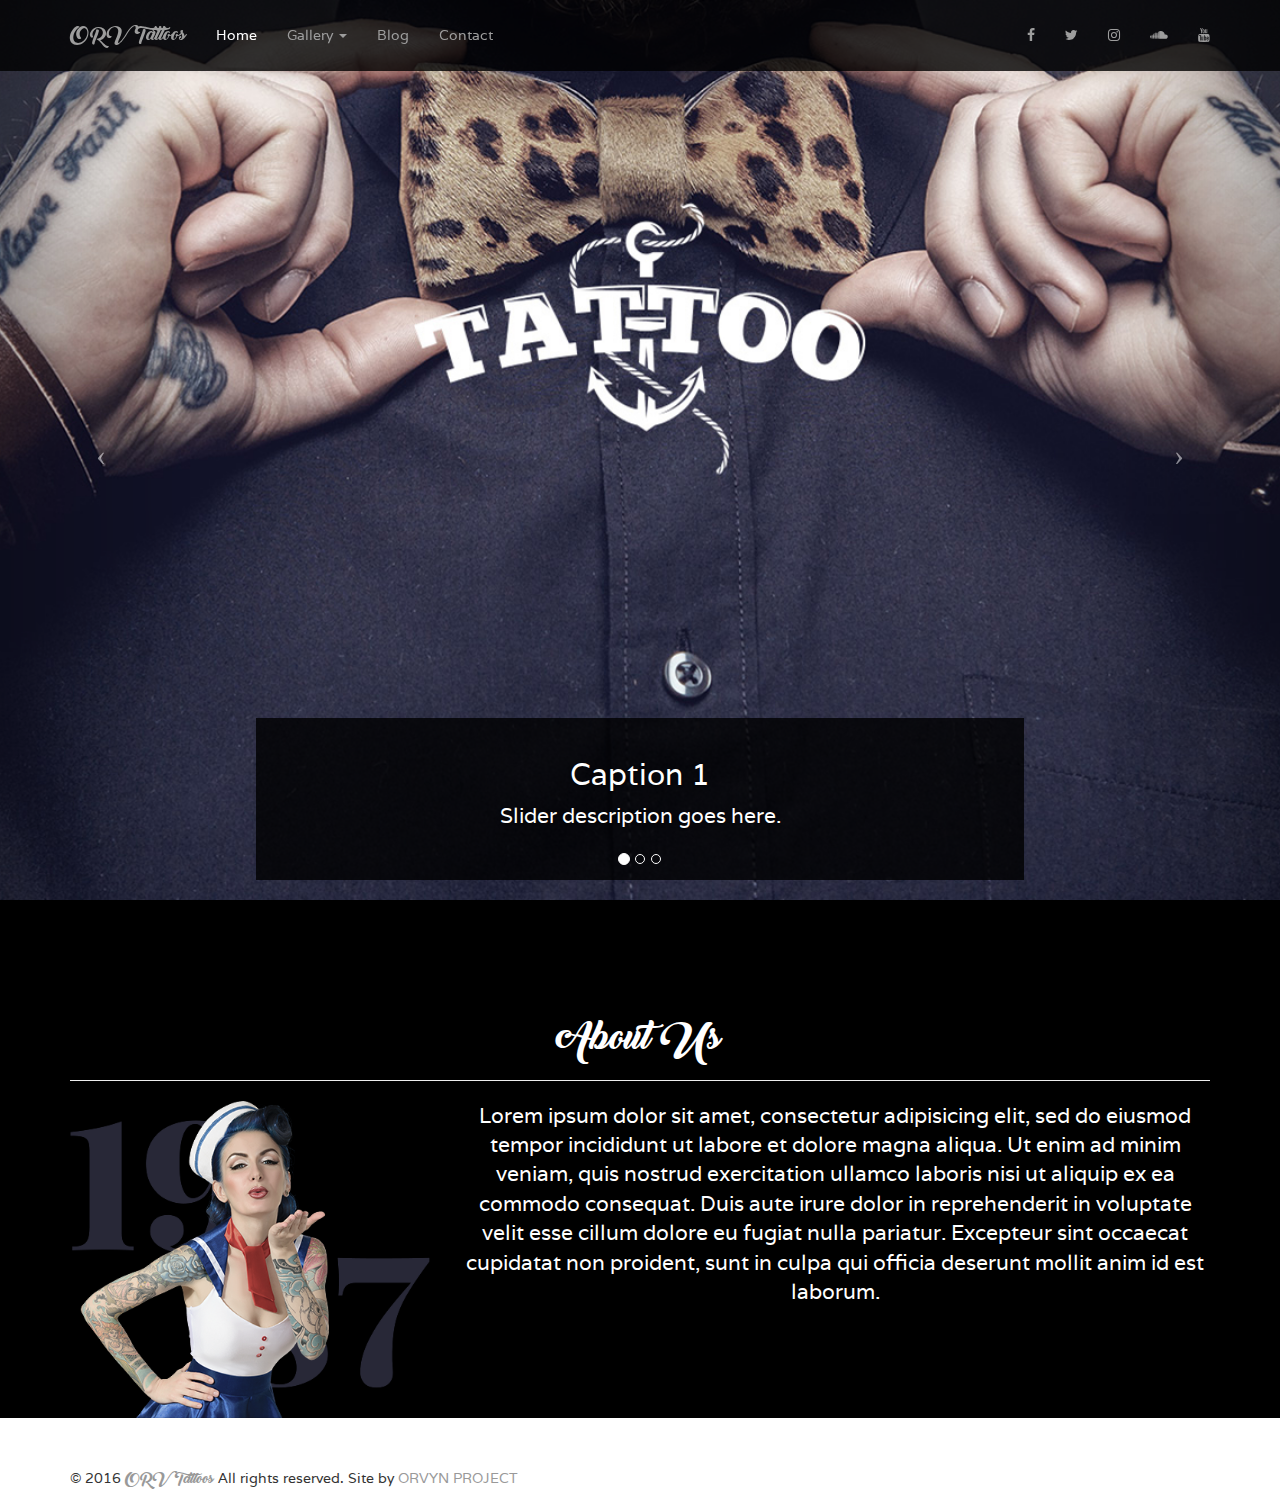
<file: index.html>
<!DOCTYPE html>
<html lang="en">
	<head>
		<meta charset="utf-8">
		<meta http-equiv="X-UA-Compatible" content="IE=edge">
		<meta name="viewport" content="width=device-width, initial-scale=1">
		<meta name="google-site-verification" content="" />
		<meta name="description" content="Tattoos web design by ORVYN PROJECT" />
		<meta name="author" content="ORVYN PROJECT">
		<meta property="og:title" content="Tattoos web design by ORVYN PROJECT" />
		<meta property="og:type" content="about" />
		<meta property="og:image" content="https://github.com/orvynproject/tatto/blob/master/images/about.png" />
		<meta property="og:description" content="Tattoos web design by ORVYN PROJECT" />
		<title>HOME | ORV Tattoos - Tattoos for life</title>
		<link rel="stylesheet" href="assets/plugins/bootstrap/dist/css/bootstrap.min.css">
		<link rel="stylesheet" href="assets/plugins/font-awesome/css/font-awesome.min.css">
		<link rel="stylesheet" href="assets/plugins/magnific-popup/magnific-popup.css">
		<link rel="stylesheet" href="assets/css/orv-tatto.css">
	</head>
	<body>
		<nav class="navbar navbar-inverse navbar-fixed-top" role="navigation">
			<div class="container">
				<div class="navbar-header">
					<button type="button" class="navbar-toggle" data-toggle="collapse" data-target=".navbar-ex1-collapse">
						<span class="sr-only">Toggle navigation</span>
						<span class="icon-bar"></span>
						<span class="icon-bar"></span>
						<span class="icon-bar"></span>
					</button>
					<a class="navbar-brand title" href="index.html">ORV Tattoos</a>
				</div>
				<div class="collapse navbar-collapse navbar-ex1-collapse">
					<ul class="nav navbar-nav">
						<li class="active"><a href="index.html">Home</a></li>
						<li class="dropdown">
							<a href="javascript:void(0)" class="dropdown-toggle" data-toggle="dropdown">Gallery <b class="caret"></b></a>
							<ul class="dropdown-menu">
								<li><a href="gallery.html">All</a></li>
								<li><a href="gallery-category.html">Anchor Tattoos</a></li>
								<li><a href="gallery-category.html">Ambigram Tatoos</a></li>
								<li><a href="gallery-category.html">Back Tattoos</a></li>
								<li><a href="gallery-category.html">Celtic Tattoos</a></li>
							</ul>
						</li>
						<li><a href="blog.html">Blog</a></li>
						<li><a href="contact.html">Contact</a></li>
					</ul>
					<ul class="nav navbar-nav navbar-right">
						<li><a href="#"><i class="fa fa-facebook"></i></a></li>
						<li><a href="#"><i class="fa fa-twitter"></i></a></li>
						<li><a href="#"><i class="fa fa-instagram"></i></a></li>
						<li><a href="#"><i class="fa fa-soundcloud"></i></a></li>
						<li><a href="#"><i class="fa fa-youtube"></i></a></li>
					</ul>
				</div>
			</div>
		</nav>

		<header id="myCarousel" class="carousel slide">
			<ol class="carousel-indicators">
	            <li data-target="#myCarousel" data-slide-to="0" class="active"></li>
	            <li data-target="#myCarousel" data-slide-to="1"></li>
	            <li data-target="#myCarousel" data-slide-to="2"></li>
	        </ol>
	        <div class="carousel-inner">
	        	<div class="item active">
	                <div class="fill" style="background-image:url('images/slider/slide1.jpg');"></div>
	                <div class="carousel-caption">
	                    <h2>Caption 1</h2>
	                    <p class="lead">Slider description goes here.</p>
	                </div>
	            </div>
	            <div class="item">
	                <div class="fill" style="background-image:url('images/slider/slide2.jpg');"></div>
	                <div class="carousel-caption">
	                    <h2>Caption 2</h2>
	                    <p class="lead">Slider description goes here.</p>
	                </div>
	            </div>
	            <div class="item">
	                <div class="fill" style="background-image:url('images/slider/slide3.jpg');"></div>
	                <div class="carousel-caption">
	                    <h2>Caption 3</h2>
	                    <p class="lead">Slider description goes here.</p>
	                </div>
	            </div>
	        </div>
	        <a class="left carousel-control" href="#myCarousel" data-slide="prev">
	            <span class="icon-prev"></span>
	        </a>
	        <a class="right carousel-control" href="#myCarousel" data-slide="next">
	            <span class="icon-next"></span>
	        </a>
		</header>

		<section id="about" class="bg-primary bg-dark">
			<div class="container text-center">
				<h1 class="title">About Us</h1>
				<hr class="hr-light">
				<div class="row">
					<div class="col-md-4">
						<img src="images/about.png" class="img-responsive">
					</div>
					<div class="col-md-8">
						<p class="lead">
							Lorem ipsum dolor sit amet, consectetur adipisicing elit, sed do eiusmod
							tempor incididunt ut labore et dolore magna aliqua. Ut enim ad minim veniam,
							quis nostrud exercitation ullamco laboris nisi ut aliquip ex ea commodo
							consequat. Duis aute irure dolor in reprehenderit in voluptate velit esse
							cillum dolore eu fugiat nulla pariatur. Excepteur sint occaecat cupidatat non
							proident, sunt in culpa qui officia deserunt mollit anim id est laborum.
						</p>
					</div>
				</div>
			</div>
		</section>

		<footer>
			<div class="container">
				<p>&copy; 2016 <a href="index.html" class="title">ORV Tattoos</a>  
					<span>All rights reserved.</span>
					<span>Site by <a href="javascript:void(0)">ORVYN PROJECT</a></span>
				</p>
			</div>
		</footer>

		<script src="assets/plugins/jquery/dist/jquery.min.js"></script>
		<script src="assets/plugins/bootstrap/dist/js/bootstrap.min.js"></script>
		<script src="assets/plugins/scrollreveal/scrollreveal.min.js"></script>
		<script src="assets/plugins/magnific-popup/jquery.magnific-popup.min.js"></script>
		<script src="assets/js/orv-tatto.js"></script>
	</body>
</html>
</file>
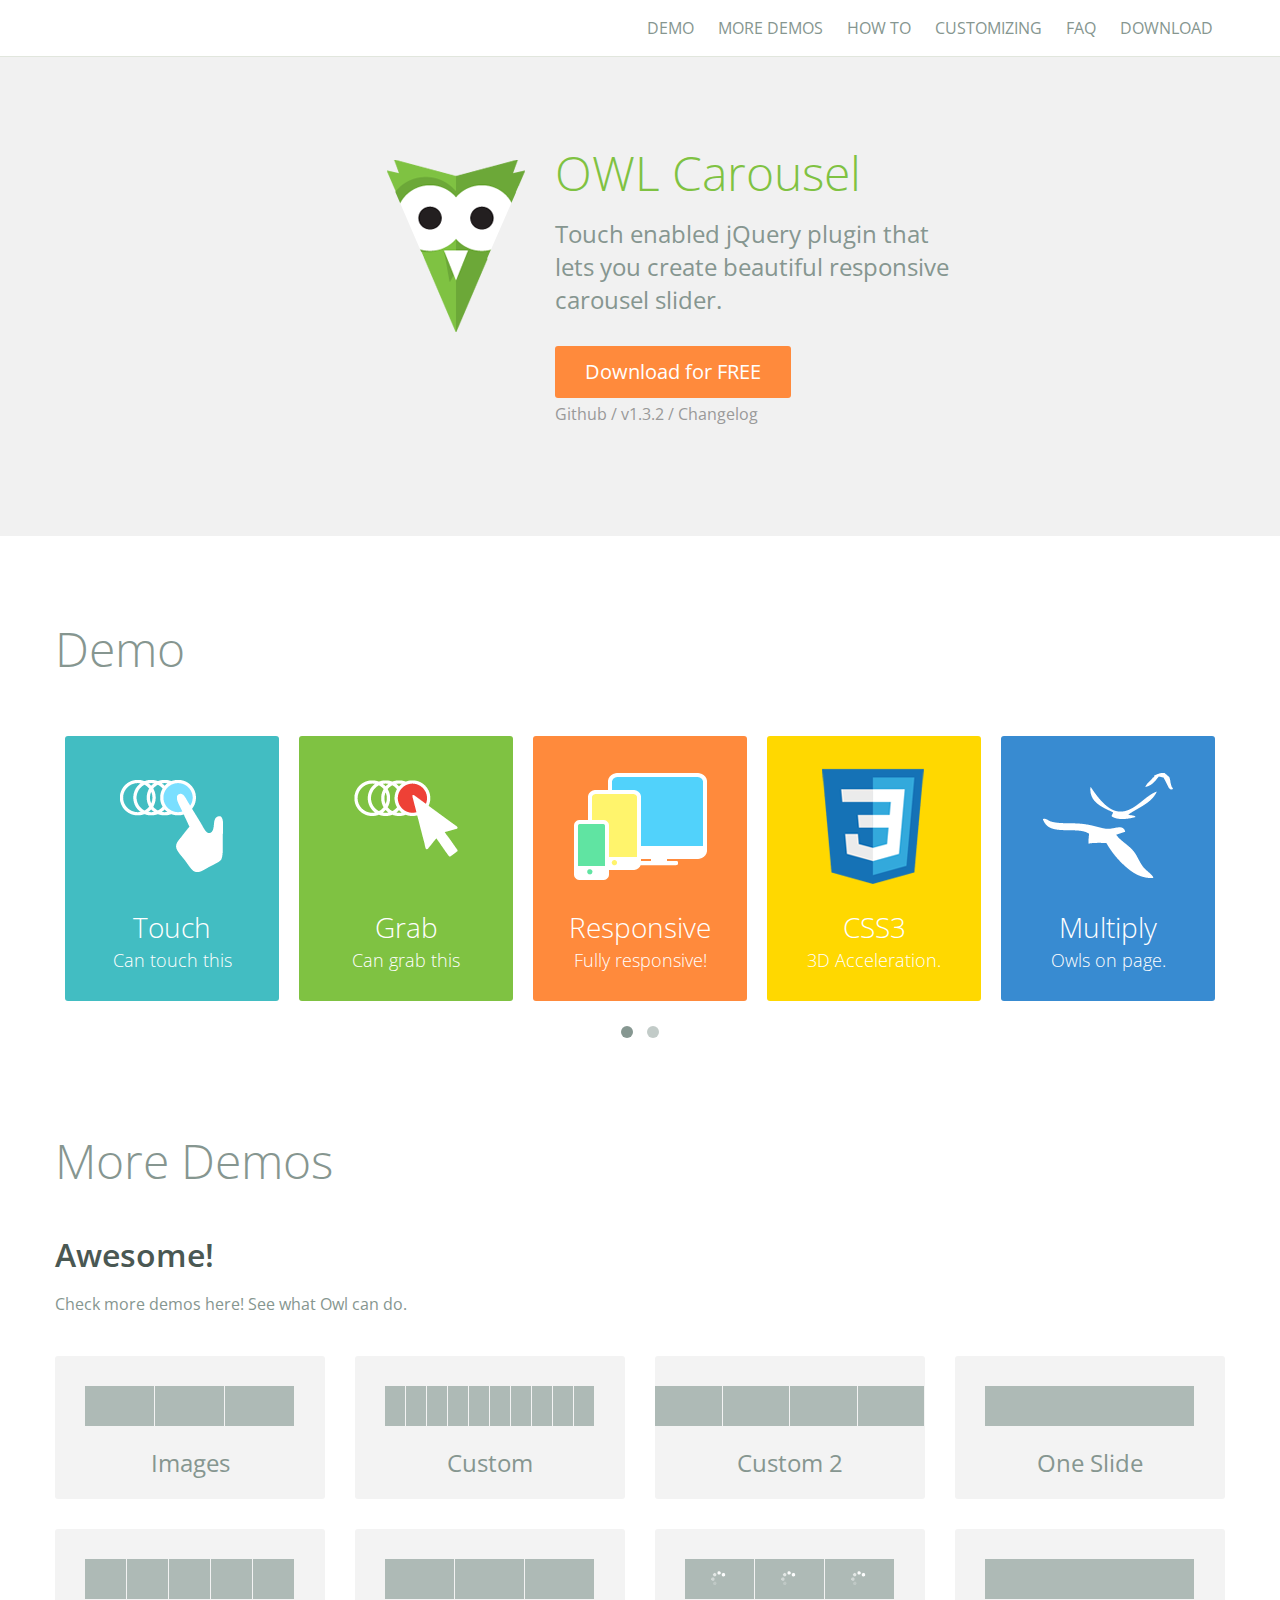
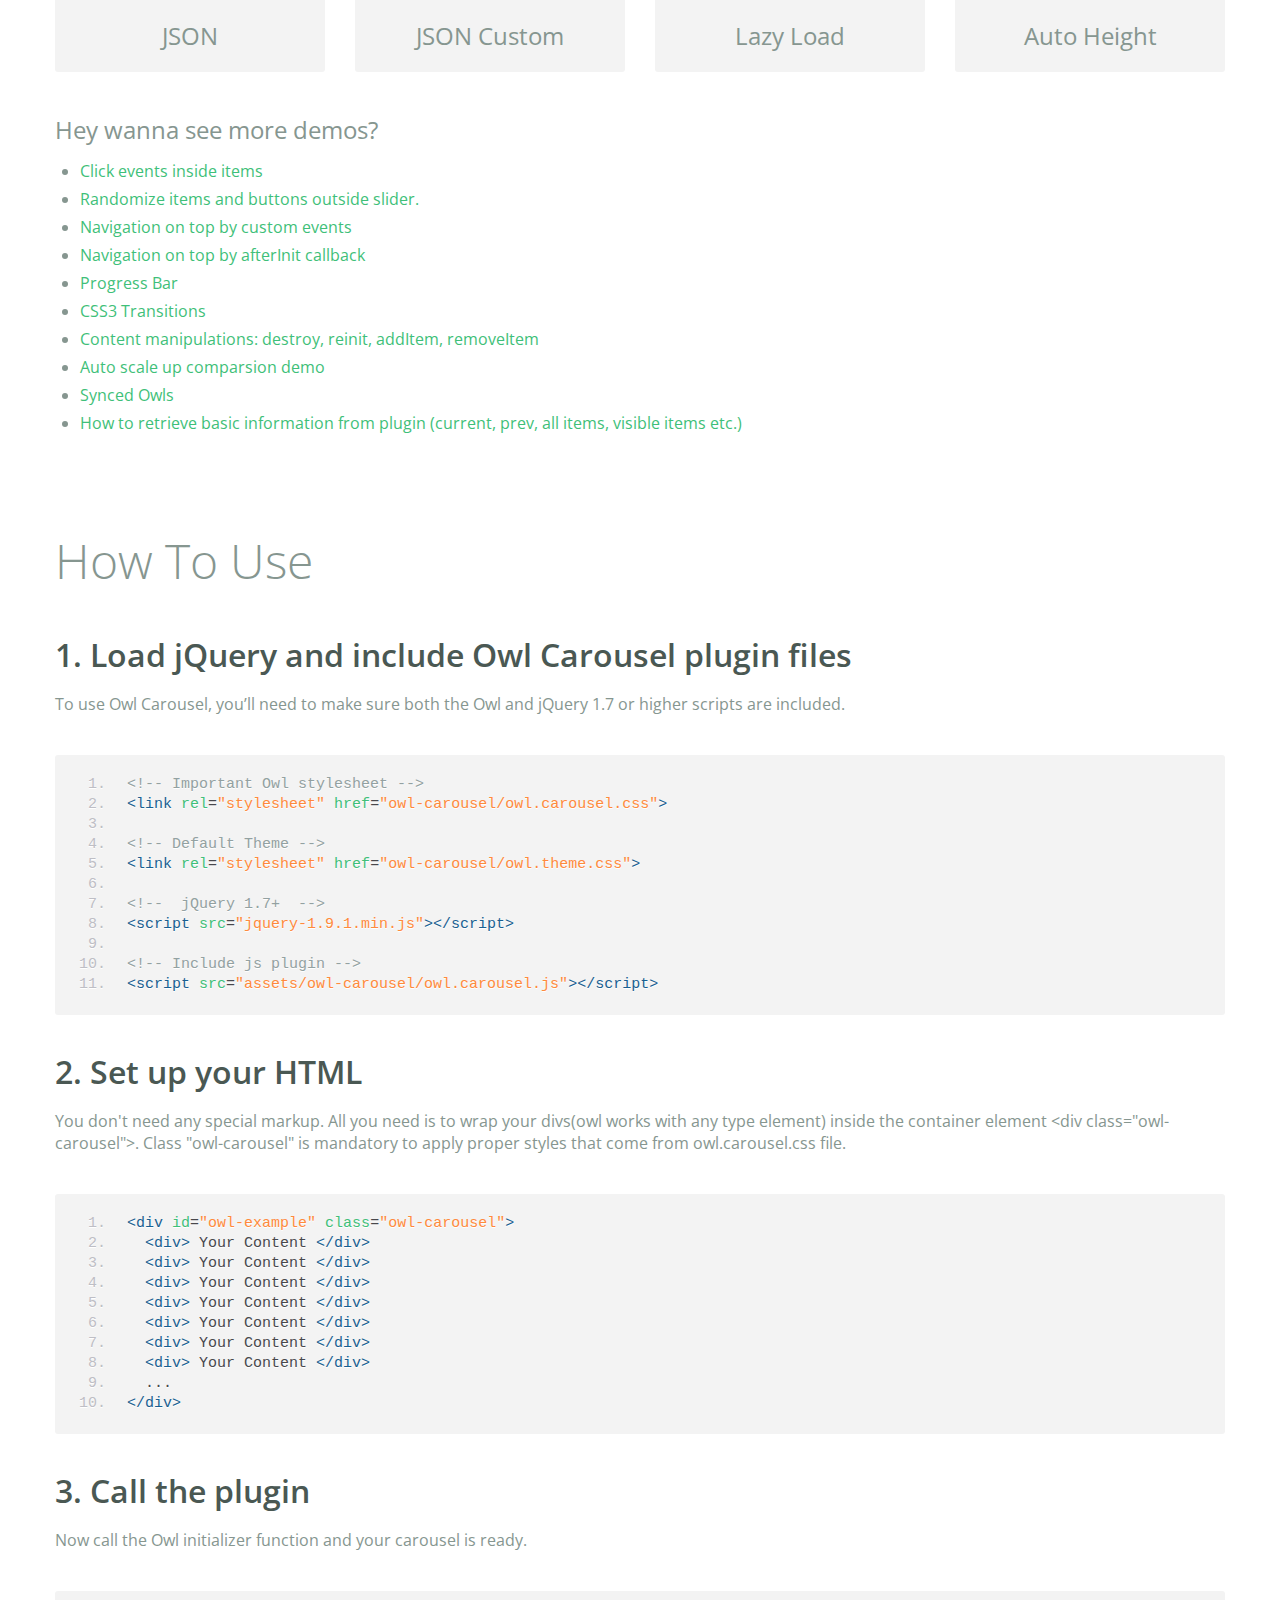
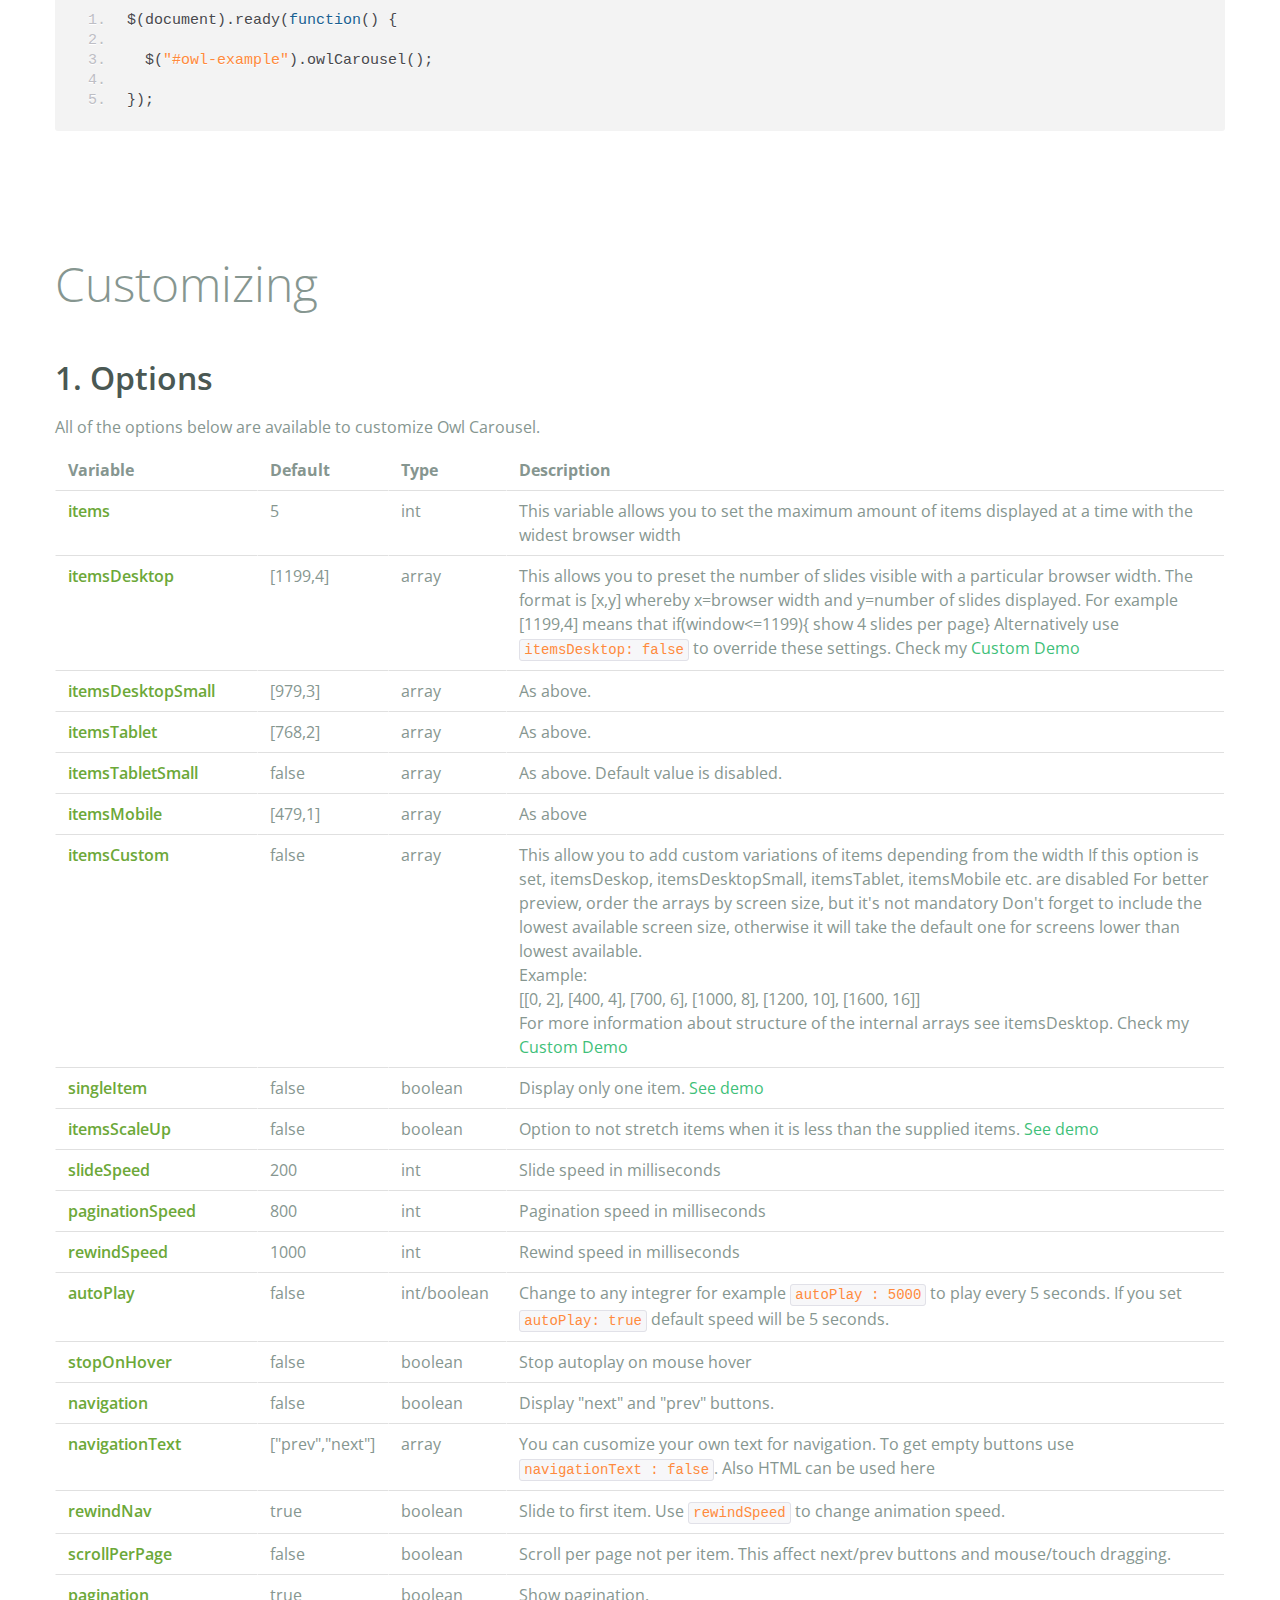
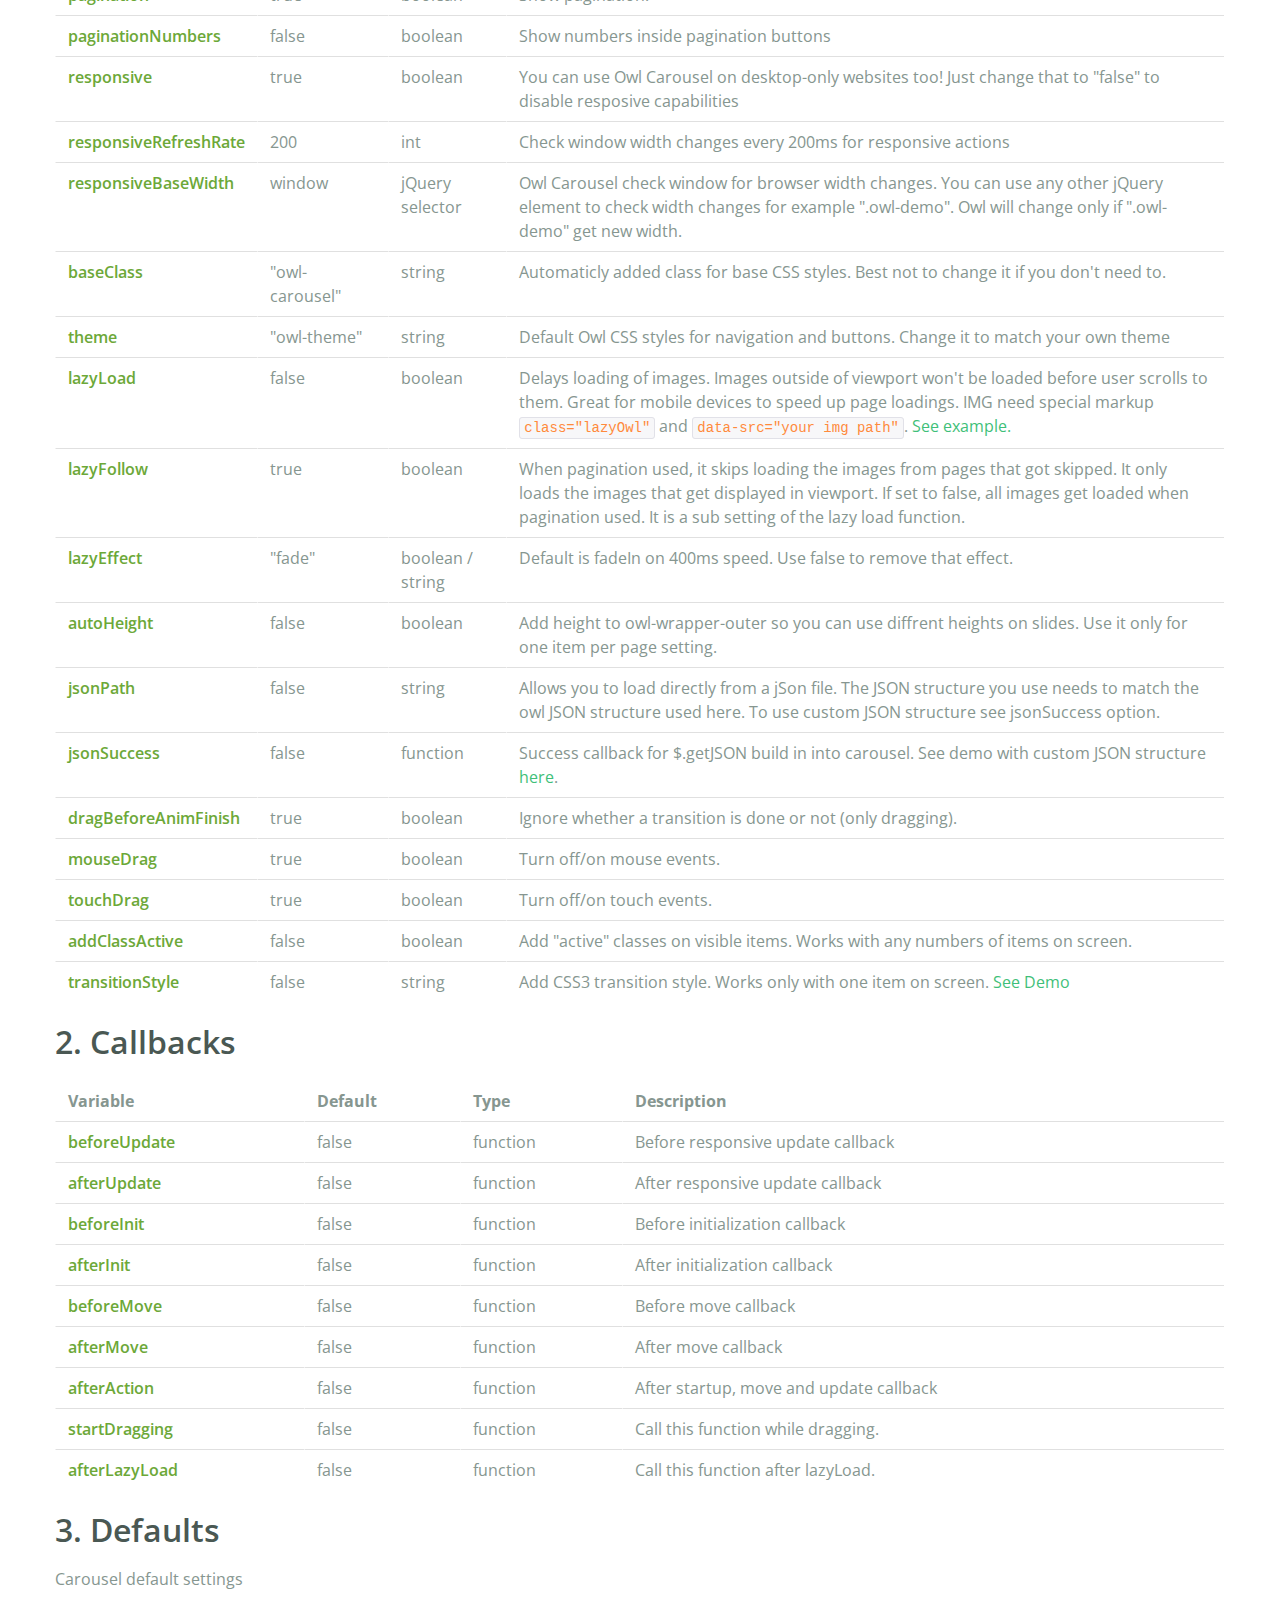
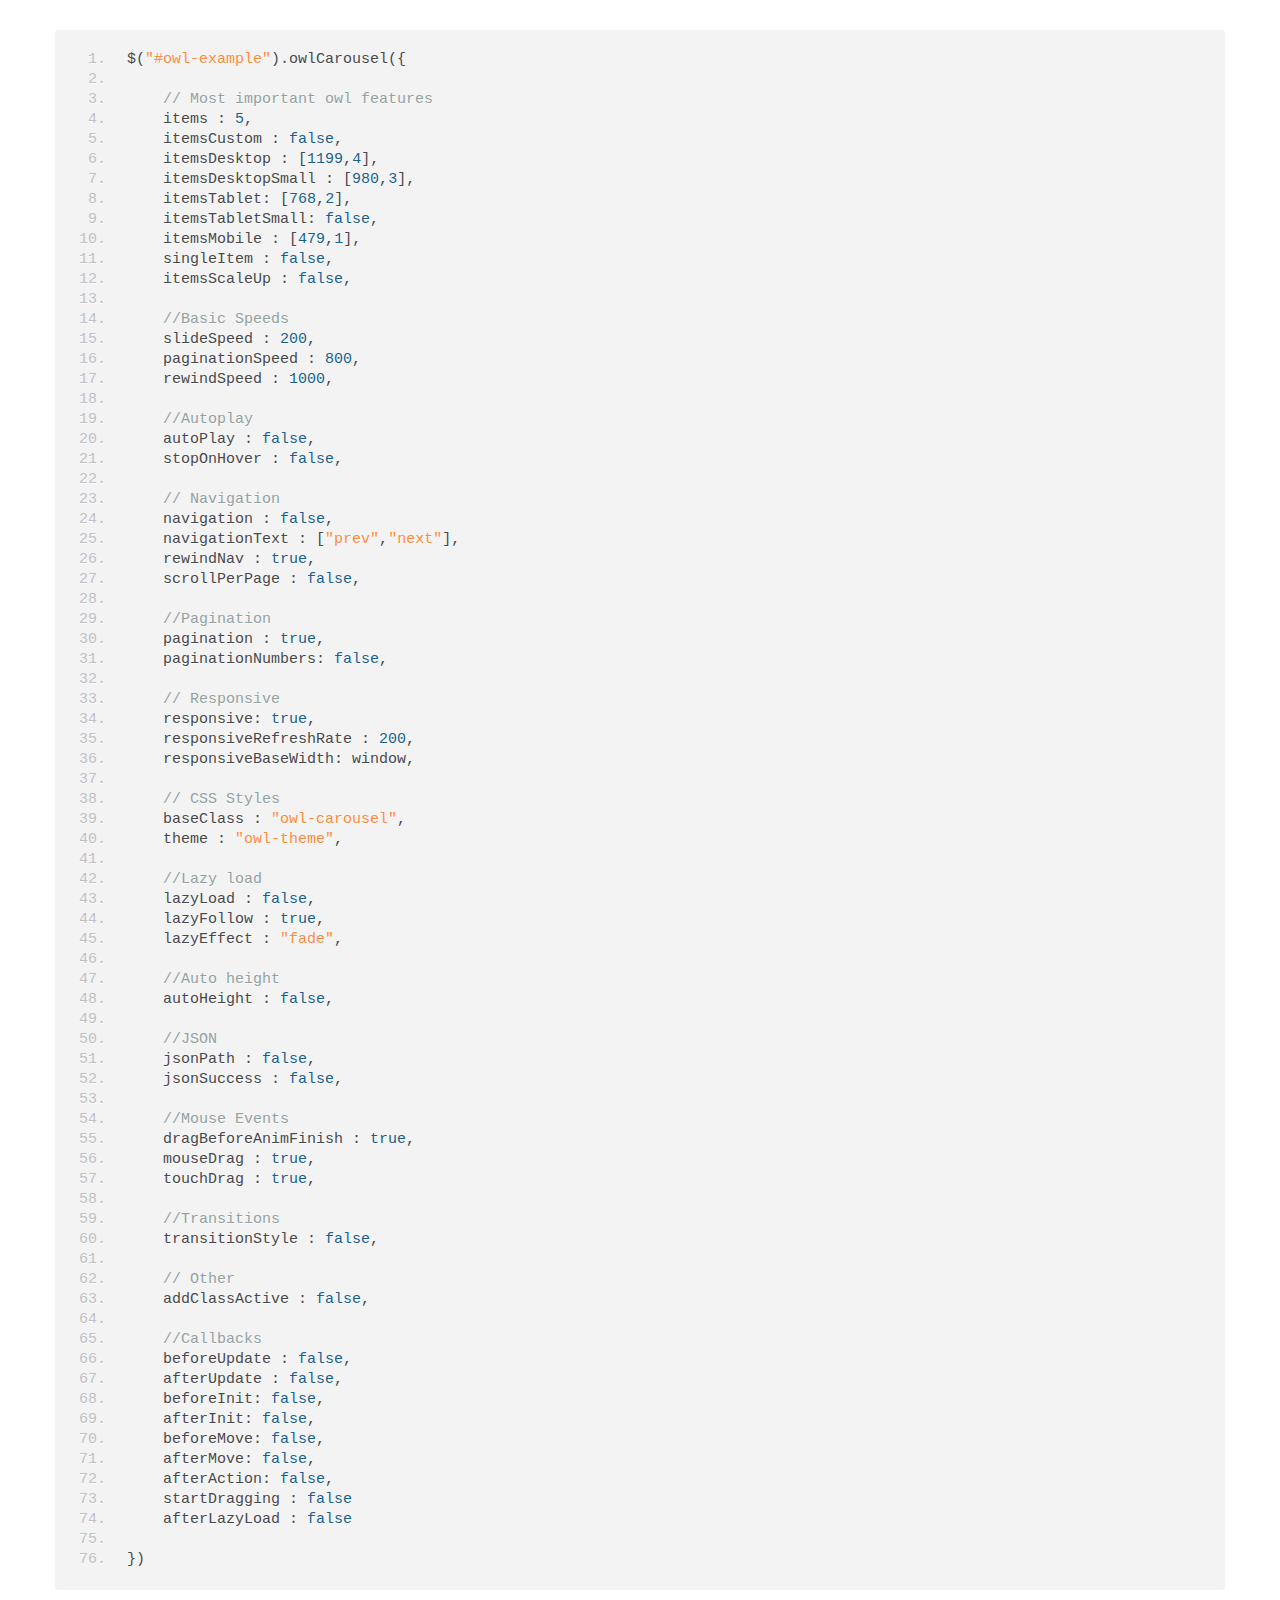
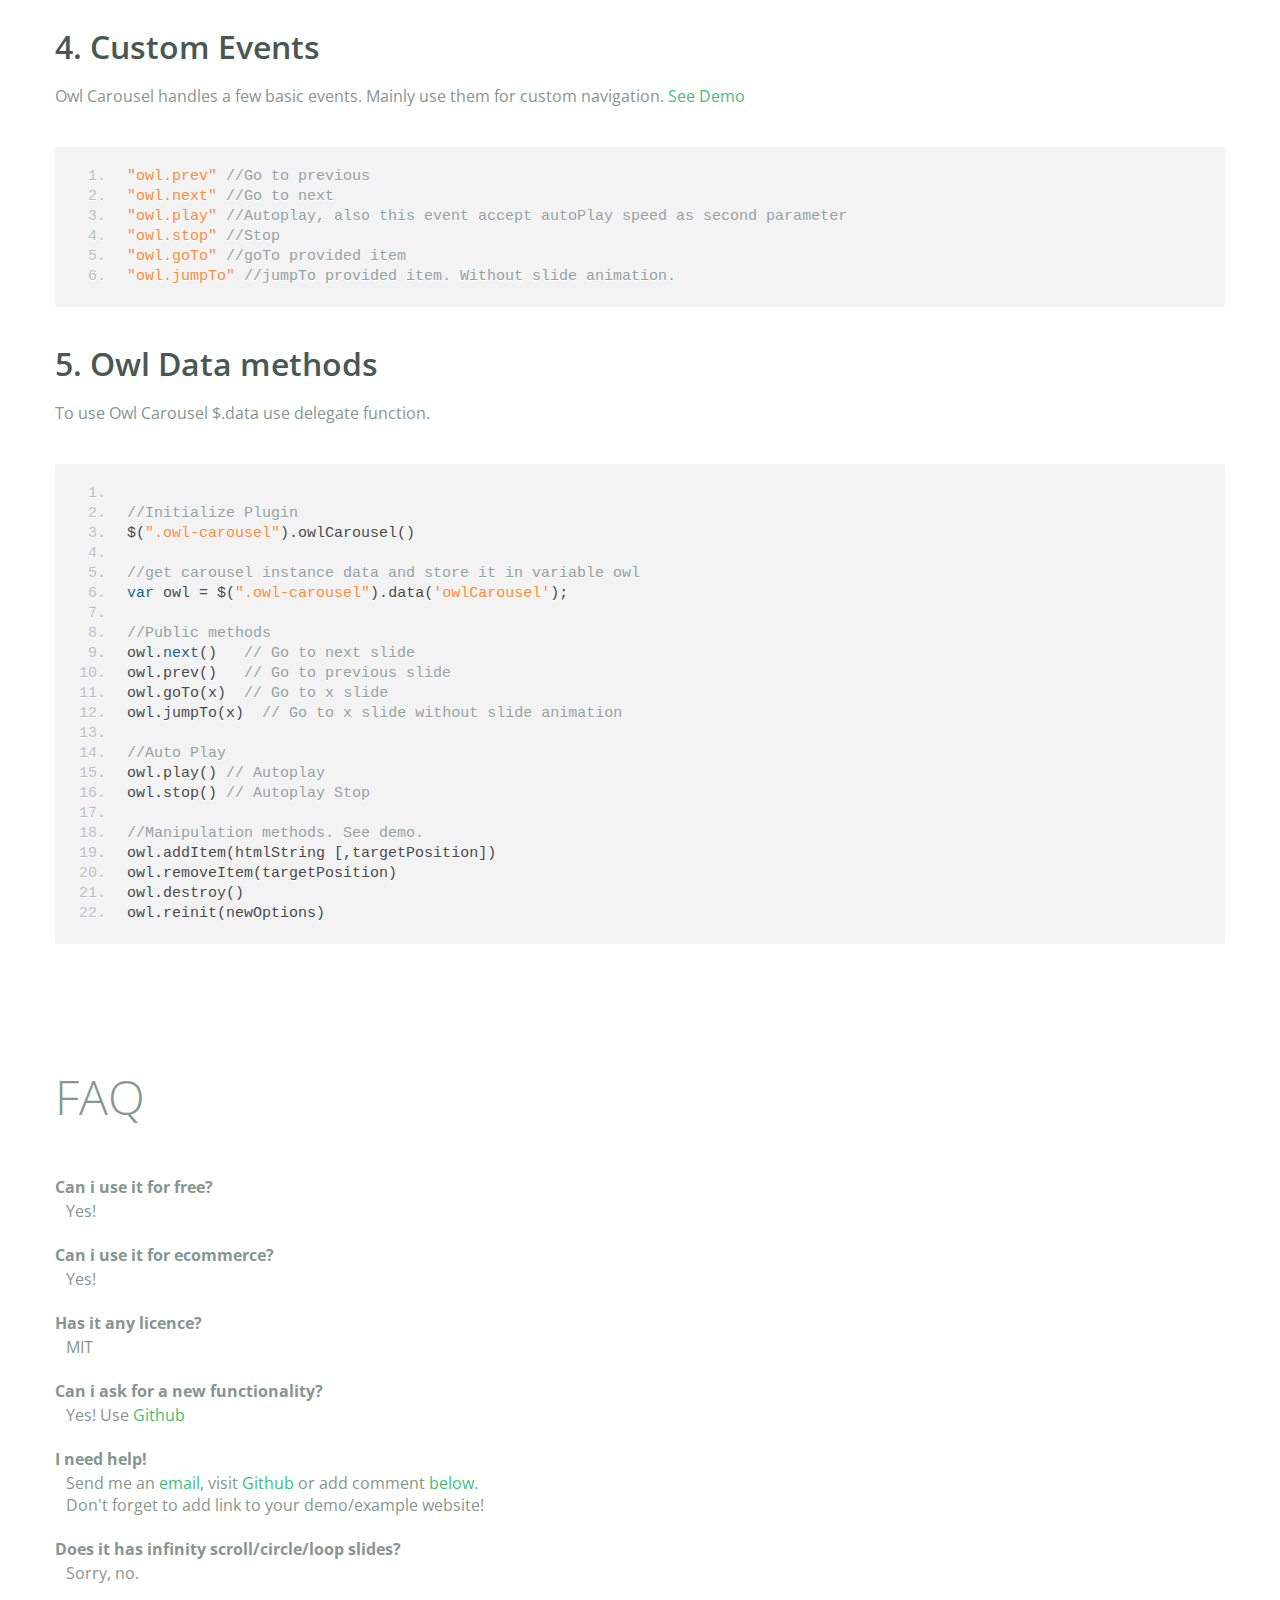
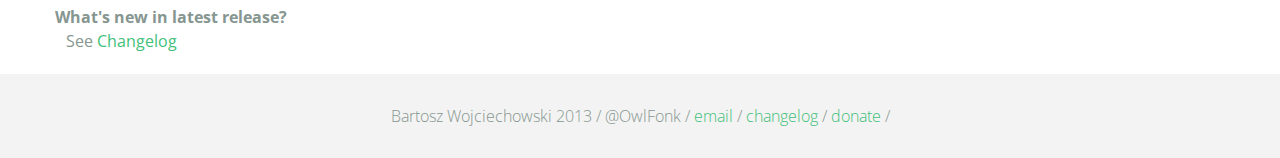
<file: assets/plugins/owl-carousel/index.html>
<!DOCTYPE html>
<html lang="en">
  <head>
    <meta charset="utf-8">
    <title>Owl Carousel</title>
    <meta name="viewport" content="width=device-width, initial-scale=1.0">
    <meta name="description" content="jQuery Responsive Carousel - Owl Carusel">
    <meta name="author" content="Bartosz Wojciechowski">
    <meta name="keywords" content="HTML,CSS,JSON,JavaScript, jQuery, Responsive, Design, Owl, Carousel, Free">

    <link href='http://fonts.googleapis.com/css?family=Open+Sans:400italic,400,300,600,700' rel='stylesheet' type='text/css'>
    <link href="assets/css/bootstrapTheme.css" rel="stylesheet">
    <link href="assets/css/custom.css" rel="stylesheet">

    <!-- Owl Carousel Assets -->
    <link href="owl-carousel/owl.carousel.css" rel="stylesheet">
    <link href="owl-carousel/owl.theme.css" rel="stylesheet">

    <!-- Prettify -->
    <link href="assets/js/google-code-prettify/prettify.css" rel="stylesheet">

    <!-- Le fav and touch icons -->
    <link rel="apple-touch-icon-precomposed" sizes="144x144" href="assets/ico/apple-touch-icon-144-precomposed.png">
    <link rel="apple-touch-icon-precomposed" sizes="114x114" href="assets/ico/apple-touch-icon-114-precomposed.png">
      <link rel="apple-touch-icon-precomposed" sizes="72x72" href="assets/ico/apple-touch-icon-72-precomposed.png">
                    <link rel="apple-touch-icon-precomposed" href="assets/ico/apple-touch-icon-57-precomposed.png">
                                   <link rel="shortcut icon" href="assets/ico/favicon.png">
  </head>
  <body>
      <div id="top-nav" class="navbar navbar-fixed-top">
        <div class="navbar-inner">
          <div class="container">
            <button type="button" class="btn btn-navbar" data-toggle="collapse" data-target=".nav-collapse">
            <span class="icon-bar"></span>
            <span class="icon-bar"></span>
            <span class="icon-bar"></span>
          </button>
            <div class="nav-collapse collapse">
            <ul class="nav pull-right">
              <li><a href="#demo">Demo</a></li>
              <li><a href="#more-demos">More Demos</a></li>
              <li><a href="#how-to">How To</a></li>
              <li><a href="#customizing">Customizing</a></li>
              <li><a href="#faq">FAQ</a></li>
              <li><a href="owl.carousel.zip" class="download" data-spy="affix" data-offset-top="450">Download</a></li>
            </ul>
            </div>
          </div>
        </div>
      </div>

      <div id="header">
        <div class="container">
          <div class="row">
            <div class="span5">
                <img class="logo" src="assets/img/owl-logo.png" alt="Owl Logo">
              </div>
            <div class="span7">
              <h1>OWL Carousel </h1>
              <h3>Touch enabled jQuery plugin that lets you create beautiful responsive carousel slider.</h3>
              <a class="btn btn-success btn-large" href="owl.carousel.zip">Download for FREE</a>
              <p class="muted"><a class="muted" href="https://github.com/OwlFonk/OwlCarousel">Github</a> / v1.3.2 / <a class="muted" href="changelog.html">Changelog</a></p> 
            </div>
          </div>
        </div>
      </div>

      <div id="demo">
        <div class="container">
          <div class="row">
            <div class="span12">
              <h1>Demo</h1>
            </div>
          </div>

          <div class="row">
            <div class="span12">

              <div id="owl-example" class="owl-carousel">

                <div class="item darkCyan">
                  <img src="assets/img/demo-slides/touch.png" alt="Touch">
                    <h3>Touch</h3>
                    <h4>Can touch this</h4>
                </div>
                <div class="item forestGreen">
                  <img src="assets/img/demo-slides/grab.png" alt="Grab">
                    <h3>Grab</h3>
                    <h4>Can grab this</h4>
                </div>
                <div class="item orange">
                  <img src="assets/img/demo-slides/responsive.png" alt="Responsive">
                    <h3>Responsive</h3>
                    <h4>Fully responsive!</h4>
                </div>

                <div class="item yellow">
                  <img src="assets/img/demo-slides/css3.png" alt="CSS3">
                    <h3>CSS3</h3>
                    <h4>3D Acceleration.</h4>
                </div>

                <div class="item dodgerBlue">
                  <img src="assets/img/demo-slides/multi.png" alt="Multi">
                    <h3>Multiply</h3>
                    <h4>Owls on page.</h4>
                </div>

                <div class="item skyBlue">
                  <img src="assets/img/demo-slides/modern.png" alt="Modern Browsers">
                    <h3>Modern</h3>
                    <h4>Browsers Compatibility</h4>
                </div>

                <div class="item zombieGreen">
                  <img src="assets/img/demo-slides/zombie.png" alt="Zombie Browsers - old ones">
                    <h3>Zombie</h3>
                    <h4>Browsers Compatibility</h4>
                </div>

                <div class="item violet">
                  <img src="assets/img/demo-slides/controls.png" alt="Take Control">
                    <h3>Take Control</h3>
                    <h4>The way you like</h4>
                </div>

                <div class="item yellowLight">
                  <img src="assets/img/demo-slides/feather.png" alt="Light">
                    <h3>Light</h3>
                    <h4>As a feather</h4>
                </div>

                <div class="item steelGray">
                  <img src="assets/img/demo-slides/tons.png" alt="Tons of Opotions">
                    <h3>Tons</h3>
                    <h4>of options</h4>
                </div>

              </div>


            </div>
          </div>

        </div>
      </div>

    <div id="more-demos">
      <div class="container">

        <div class="row">
          <div class="span12">
            <h1>More Demos</h1>
            <h2>Awesome!</h2>
            <p>Check more demos here! See what Owl can do.</p>
          </div>
        </div>

        <div class="row demos-row">
          <div class="span3">
            <a href="demos/images.html" class="demo-box">
              <div class="demo-wrapper demo-images clearfix">
                <div class="demo-slide"><div class="bg"></div></div>
                <div class="demo-slide"><div class="bg"></div></div>
                <div class="demo-slide"><div class="bg"></div></div>
              </div>
              <h3>Images</h3>
            </a>
          </div>

          <div class="span3">
            <a href="demos/custom.html" class="demo-box">
              <div class="demo-wrapper demo-custom clearfix">
                <div class="demo-slide"><div class="bg"></div></div>
                <div class="demo-slide"><div class="bg"></div></div>
                <div class="demo-slide"><div class="bg"></div></div>
                <div class="demo-slide"><div class="bg"></div></div>
                <div class="demo-slide"><div class="bg"></div></div>
                <div class="demo-slide"><div class="bg"></div></div>
                <div class="demo-slide"><div class="bg"></div></div>
                <div class="demo-slide"><div class="bg"></div></div>
                <div class="demo-slide"><div class="bg"></div></div>
                <div class="demo-slide"><div class="bg"></div></div>
              </div>
              <h3>Custom</h3>
            </a>
          </div>

          <div class="span3">
            <a href="demos/itemsCustom.html" class="demo-box">
              <div class="demo-wrapper demo-full clearfix">
                <div class="demo-slide"><div class="bg"></div></div>
                <div class="demo-slide"><div class="bg"></div></div>
                <div class="demo-slide"><div class="bg"></div></div>
                <div class="demo-slide"><div class="bg"></div></div>
              </div>
              <h3>Custom 2</h3>
            </a>
          </div>

          <div class="span3">
            <a href="demos/one.html" class="demo-box">
              <div class="demo-wrapper demo-one clearfix">
                <div class="demo-slide"><div class="bg"></div></div>
              </div>
              <h3>One Slide</h3>
            </a>
          </div>

        </div>
        <div class="row demos-row">
          <div class="span3">
            <a href="demos/json.html" class="demo-box">
              <div class="demo-wrapper demo-Json clearfix">
                <div class="demo-slide"><div class="bg"></div></div>
                <div class="demo-slide"><div class="bg"></div></div>
                <div class="demo-slide"><div class="bg"></div></div>
                <div class="demo-slide"><div class="bg"></div></div>
                <div class="demo-slide"><div class="bg"></div></div>
              </div>
              <h3>JSON</h3>
            </a>
          </div>

          <div class="span3">
            <a href="demos/customJson.html" class="demo-box">
              <div class="demo-wrapper demo-Json-custom clearfix">
                <div class="demo-slide"><div class="bg"></div></div>
                <div class="demo-slide"><div class="bg"></div></div>
                <div class="demo-slide"><div class="bg"></div></div>
              </div>
              <h3>JSON Custom</h3>
            </a>
          </div>

          <div class="span3">
            <a href="demos/lazyLoad.html" class="demo-box">
              <div class="demo-wrapper demo-lazy clearfix">
                <div class="demo-slide"><div class="bg"></div></div>
                <div class="demo-slide"><div class="bg"></div></div>
                <div class="demo-slide"><div class="bg"></div></div>
              </div>
              <h3>Lazy Load</h3>
            </a>
          </div>

          <div class="span3">
            <a href="demos/autoHeight.html" class="demo-box">
              <div class="demo-wrapper demo-height clearfix">
                <div class="demo-slide"><div class="bg"></div></div>
              </div>
              <h3>Auto Height</h3>
            </a>
          </div>

          
        </div>

        <div class="row">
          <div class="span12">
            <h3>Hey wanna see more demos?</h3>
            <ul>
              <li>
                <a href="demos/click.html">Click events inside items</a>
              </li>
              <li>
                <a href="demos/randomOrder.html">Randomize items and buttons outside slider.</a>
              </li>
              <li>
                <a href="demos/navOnTop.html">Navigation on top by custom events</a>
              </li>
              <li>
                <a href="demos/navOnTop2.html">Navigation on top by afterInit callback</a>
              </li>
              <li>
                <a href="demos/progressBar.html">Progress Bar</a>
              </li>
              <li>
                <a href="demos/transitions.html">CSS3 Transitions</a>
              </li>
              <li>
                <a href="demos/manipulations.html">Content manipulations: destroy, reinit, addItem, removeItem</a>
              </li>
              <li>
                <a href="demos/scaleup.html">Auto scale up comparsion demo</a>
              </li>
              <li>
                <a href="demos/sync.html">Synced Owls</a>
              </li>
              <li>
                <a href="demos/owlStatus.html">How to retrieve basic information from plugin (current, prev, all items, visible items etc.)</a>
              </li>
            </ul>
            
          </div>
        </div>


      </div>
    </div>

    <div id="how-to">
      <div class="container">
        <div class="row">
          <div class="span12">
            <h1>How To Use</h1>
            <h2>1. Load jQuery and include Owl Carousel plugin files</h2>
            <p>To use Owl Carousel, you’ll need to make sure both the Owl and jQuery 1.7 or higher scripts are included.</p>
<pre class="pre-show prettyprint linenums">
&lt;!-- Important Owl stylesheet --&gt;
&lt;link rel="stylesheet" href="owl-carousel/owl.carousel.css"&gt;

&lt;!-- Default Theme --&gt;
&lt;link rel="stylesheet" href="owl-carousel/owl.theme.css"&gt;

&lt;!--  jQuery 1.7+  --&gt;
&lt;script src="jquery-1.9.1.min.js"&gt;&lt;/script&gt;

&lt;!-- Include js plugin --&gt;
&lt;script src="assets/owl-carousel/owl.carousel.js"&gt;&lt;/script&gt;
</pre>
          <h2>2. Set up your HTML</h2>
          <p>You don't need any special markup. All you need is to wrap your divs(owl works with any type element) inside the container element &lt;div class="owl-carousel"&gt;. Class "owl-carousel" is mandatory to apply proper styles that come from owl.carousel.css file.</p>
<pre class="pre-show prettyprint linenums">
&lt;div id="owl-example" class="owl-carousel"&gt;
  &lt;div&gt; Your Content &lt;/div&gt;
  &lt;div&gt; Your Content &lt;/div&gt;
  &lt;div&gt; Your Content &lt;/div&gt;
  &lt;div&gt; Your Content &lt;/div&gt;
  &lt;div&gt; Your Content &lt;/div&gt;
  &lt;div&gt; Your Content &lt;/div&gt;
  &lt;div&gt; Your Content &lt;/div&gt;
  ...
&lt;/div>
</pre>    
          <h2>3. Call the plugin</h2>
          <p>Now call the Owl initializer function and your carousel is ready.</p>
<pre class="pre-show prettyprint linenums">
$(document).ready(function() {

  $("#owl-example").owlCarousel();

});
</pre>  
          </div>
        </div>
      </div>
    </div>


    <div id="customizing">
      <div class="container">
        <div class="row">
          <div class="span12">
            <h1>Customizing</h1>
            <h2>1. Options</h2>
            <p>All of the options below are available to customize Owl Carousel.</p> 
            <table class="table hp-table table-bordered table-striped">
              <thead>
                <tr>
                  <th>Variable</th>
                  <th>Default</th>
                  <th>Type</th>
                  <th>Description</th>
                </tr>
              </thead>
              <tbody>
                <tr>
                  <td><span class="text-emp">items</span></td>
                  <td>5</td>
                  <td>int</td>
                  <td>This variable allows you to set the maximum amount of items displayed at a time with the widest browser width</td>
                </tr>
                 <tr>
                  <td><span class="text-emp">itemsDesktop</span></td>
                  <td>[1199,4]</td>
                  <td>array</td>
                  <td>This allows you to preset the number of slides visible with a particular browser width. The format is [x,y] whereby x=browser width and y=number of slides displayed. For example [1199,4] means that if(window&lt;=1199){ show 4 slides per page}
                    Alternatively use <code>itemsDesktop: false</code> to override these settings. Check my <a href="demos/custom.html">Custom Demo</a></td>
                </tr>
                <tr>
                  <td><span class="text-emp">itemsDesktopSmall</span></td>
                  <td>[979,3]</td>
                  <td>array</td>
                  <td>As above.</td>
                </tr>
                <tr>
                  <td><span class="text-emp">itemsTablet</span></td>
                  <td>[768,2]</td>
                  <td>array</td>
                  <td>As above.</td>
                </tr>
                <tr>
                  <td><span class="text-emp">itemsTabletSmall</span></td>
                  <td>false</td>
                  <td>array</td>
                  <td>As above. Default value is disabled.</td>
                </tr>
                <tr>
                  <td><span class="text-emp">itemsMobile</span></td>
                  <td>[479,1]</td>
                  <td>array</td>
                  <td>As above</td>
                </tr>
                <tr>
                  <td><span class="text-emp">itemsCustom</span></td>
                  <td>false</td>
                  <td>array</td>
                  <td>
                    This allow you to add custom variations of items depending from the width
                    If this option is set, itemsDeskop, itemsDesktopSmall, itemsTablet, itemsMobile etc. are disabled
                    For better preview, order the arrays by screen size, but it's not mandatory
                    Don't forget to include the lowest available screen size, otherwise it will take the default one for screens lower than lowest available.
                    <br />Example:<br /> [[0, 2], [400, 4], [700, 6], [1000, 8], [1200, 10], [1600, 16]]<br />
                    For more information about structure of the internal arrays see itemsDesktop. Check my <a href="demos/custom.html">Custom Demo</a></td>
                </tr>
                <tr>
                  <td><span class="text-emp">singleItem</span></td>
                  <td>false</td>
                  <td>boolean</td>
                  <td>Display only one item. <a href="demos/one.html">See demo</a></td>
                </tr>
                <tr>
                  <td><span class="text-emp">itemsScaleUp</span></td>
                  <td>false</td>
                  <td>boolean</td>
                  <td>Option to not stretch items when it is less than the supplied items. <a href="demos/scaleup.html">See demo</a></td>
                </tr>
                <tr>
                  <td><span class="text-emp">slideSpeed</span></td>
                  <td>200</td>
                  <td>int</td>
                  <td>Slide speed in milliseconds</td>
                </tr>
                <tr>
                  <td><span class="text-emp">paginationSpeed</span></td>
                  <td>800</td>
                  <td>int</td>
                  <td>Pagination speed in milliseconds</td>
                </tr>
                <tr>
                  <td><span class="text-emp">rewindSpeed</span></td>
                  <td>1000</td>
                  <td>int</td>
                  <td>Rewind speed in milliseconds</td>
                </tr>
                <tr>
                  <td><span class="text-emp">autoPlay</span></td>
                  <td>false</td>
                  <td>int/boolean</td>
                  <td>Change to any integrer for example <code>autoPlay : 5000</code> to play every 5 seconds. If you set <code>autoPlay: true</code> default speed will be 5 seconds.</td>
                </tr>
                <tr>
                <tr>
                  <td><span class="text-emp">stopOnHover</span></td>
                  <td>false</td>
                  <td>boolean</td>
                  <td>Stop autoplay on mouse hover</td>
                </tr>
                <tr>
                <tr>
                  <td><span class="text-emp">navigation</span></td>
                  <td>false</td>
                  <td>boolean</td>
                  <td>Display "next" and "prev" buttons.</td>
                </tr>
                <tr>
                  <td><span class="text-emp">navigationText</span></td>
                  <td>["prev","next"]</td>
                  <td>array</td>
                  <td>You can cusomize your own text for navigation. To get empty buttons use <code>navigationText : false</code>. Also HTML can be used here</td>
                </tr>
                <tr>
                  <td><span class="text-emp">rewindNav</span></td>
                  <td>true</td>
                  <td>boolean</td>
                  <td>Slide to first item. Use <code>rewindSpeed</code> to change animation speed. </td>
                </tr>
                <tr>
                  <td><span class="text-emp">scrollPerPage</span></td>
                  <td>false</td>
                  <td>boolean</td>
                  <td>Scroll per page not per item. This affect next/prev buttons and mouse/touch dragging.</td>
                </tr>
                <tr>
                  <td><span class="text-emp">pagination</span></td>
                  <td>true</td>
                  <td>boolean</td>
                  <td>Show pagination.</td>
                </tr>
                <tr>
                  <td><span class="text-emp">paginationNumbers</span></td>
                  <td>false</td>
                  <td>boolean</td>
                  <td>Show numbers inside pagination buttons</td>
                </tr>
                <tr>
                  <td><span class="text-emp">responsive</span></td>
                  <td>true</td>
                  <td>boolean</td>
                  <td>You can use Owl Carousel on desktop-only websites too! Just change that to "false" to disable resposive capabilities</td>
                </tr>
                <tr>
                  <td><span class="text-emp">responsiveRefreshRate</span></td>
                  <td>200</td>
                  <td>int</td>
                  <td>Check window width changes every 200ms for responsive actions</td>
                </tr>
                <tr>
                  <td><span class="text-emp">responsiveBaseWidth</span></td>
                  <td>window</td>
                  <td>jQuery selector</td>
                  <td>Owl Carousel check window for browser width changes. You can use any other jQuery element to check width changes for example ".owl-demo". Owl will change only if ".owl-demo" get new width.</td>
                </tr>
                <tr>
                  <td><span class="text-emp">baseClass</span></td>
                  <td>"owl-carousel"</td>
                  <td>string</td>
                  <td>Automaticly added class for base CSS styles. Best not to change it if you don't need to.</td>
                </tr>
                <tr>
                  <td><span class="text-emp">theme</span></td>
                  <td>"owl-theme"</td>
                  <td>string</td>
                  <td>Default Owl CSS styles for navigation and buttons. Change it to match your own theme</td>
                </tr>
                <tr>
                  <td><span class="text-emp">lazyLoad</span></td>
                  <td>false</td>
                  <td>boolean</td>
                  <td>Delays loading of images. Images outside of viewport won't be loaded before user scrolls to them. Great for mobile devices to speed up page loadings. IMG need special markup <code>class="lazyOwl"</code> and <code>data-src="your img path"</code>. <a href="demos/lazyLoad.html">See example.</a></td>
                </tr>
                <tr>
                  <td><span class="text-emp">lazyFollow</span></td>
                  <td>true</td>
                  <td>boolean</td>
                  <td>When pagination used, it skips loading the images from pages that got skipped. It only loads the images that get displayed in viewport. If set to false, all images get loaded when pagination used. It is a sub setting of the lazy load function.</td>
                </tr>
                <tr>
                  <td><span class="text-emp">lazyEffect</span></td>
                  <td>"fade"</td>
                  <td>boolean / string</td>
                  <td>Default is fadeIn on 400ms speed. Use false to remove that effect.</td>
                </tr>
                <tr>
                  <td><span class="text-emp">autoHeight</span></td>
                  <td>false</td>
                  <td>boolean</td>
                  <td>Add height to owl-wrapper-outer so you can use diffrent heights on slides. Use it only for one item per page setting.</td>
                </tr>
                <tr>
                  <td><span class="text-emp">jsonPath</span></td>
                  <td>false</td>
                  <td>string</td>
                  <td>Allows you to load directly from a jSon file. The JSON structure you use needs to match the owl JSON structure used here. To use custom JSON structure see jsonSuccess option.</td>
                </tr>
                <tr>
                  <td><span class="text-emp">jsonSuccess</span></td>
                  <td>false</td>
                  <td>function</td>
                  <td>Success callback for $.getJSON build in into carousel. See demo with custom JSON structure <a href="demos/customJson.html">here</a>. </td>
                </tr>
                <tr>
                  <td><span class="text-emp">dragBeforeAnimFinish</span></td>
                  <td>true</td>
                  <td>boolean</td>
                  <td>Ignore whether a transition is done or not (only dragging).</td>
                </tr>
                <tr>
                  <td><span class="text-emp">mouseDrag</span></td>
                  <td>true</td>
                  <td>boolean</td>
                  <td>Turn off/on mouse events.</td>
                </tr>
                <tr>
                  <td><span class="text-emp">touchDrag</span></td>
                  <td>true</td>
                  <td>boolean</td>
                  <td>Turn off/on touch events.</td>
                </tr>
                <tr>
                  <td><span class="text-emp">addClassActive</span></td>
                  <td>false</td>
                  <td>boolean</td>
                  <td>Add "active" classes on visible items. Works with any numbers of items on screen.</td>
                </tr>
                <tr>
                  <td><span class="text-emp">transitionStyle</span></td>
                  <td>false</td>
                  <td>string</td>
                  <td>Add CSS3 transition style. Works only with one item on screen. <a href="demos/transitions.html">See Demo</a></td>
                </tr>
              </tbody>
            </table>
            <h2>2. Callbacks</h2>
            <table class="table hp-table table-bordered table-striped">
              <thead>
                <tr>
                  <th>Variable</th>
                  <th>Default</th>
                  <th>Type</th>
                  <th>Description</th>
                </tr>
              </thead>
              <tbody>
                <tr>
                  <td><span class="text-emp">beforeUpdate</span></td>
                  <td>false</td>
                  <td>function</td>
                  <td>Before responsive update callback</td>
                </tr>
                <tr>
                  <td><span class="text-emp">afterUpdate</span></td>
                  <td>false</td>
                  <td>function</td>
                  <td>After responsive update callback</td>
                </tr>
                <tr>
                  <td><span class="text-emp">beforeInit</span></td>
                  <td>false</td>
                  <td>function</td>
                  <td>Before initialization callback</td>
                </tr>
                <tr>
                  <td><span class="text-emp">afterInit</span></td>
                  <td>false</td>
                  <td>function</td>
                  <td>After initialization callback</td>
                </tr>
                <tr>
                  <td><span class="text-emp">beforeMove</span></td>
                  <td>false</td>
                  <td>function</td>
                  <td>Before move callback</td>
                </tr>
                <tr>
                  <td><span class="text-emp">afterMove</span></td>
                  <td>false</td>
                  <td>function</td>
                  <td>After move callback</td>
                </tr>
                <tr>
                  <td><span class="text-emp">afterAction</span></td>
                  <td>false</td>
                  <td>function</td>
                  <td>After startup, move and update callback</td>
                </tr>
                <tr>
                  <td><span class="text-emp">startDragging</span></td>
                  <td>false</td>
                  <td>function</td>
                  <td>Call this function while dragging.</td>
                </tr>
                <tr>
                  <td><span class="text-emp">afterLazyLoad</span></td>
                  <td>false</td>
                  <td>function</td>
                  <td>Call this function after lazyLoad.</td>
                </tr>
              </tbody>
            </table>

              <h2>3. Defaults</h2>
              <p>Carousel default settings</p>
<pre class="pre-show prettyprint linenums">
$("#owl-example").owlCarousel({

    // Most important owl features
    items : 5,
    itemsCustom : false,
    itemsDesktop : [1199,4],
    itemsDesktopSmall : [980,3],
    itemsTablet: [768,2],
    itemsTabletSmall: false,
    itemsMobile : [479,1],
    singleItem : false,
    itemsScaleUp : false,

    //Basic Speeds
    slideSpeed : 200,
    paginationSpeed : 800,
    rewindSpeed : 1000,

    //Autoplay
    autoPlay : false,
    stopOnHover : false,

    // Navigation
    navigation : false,
    navigationText : ["prev","next"],
    rewindNav : true,
    scrollPerPage : false,

    //Pagination
    pagination : true,
    paginationNumbers: false,

    // Responsive 
    responsive: true,
    responsiveRefreshRate : 200,
    responsiveBaseWidth: window,

    // CSS Styles
    baseClass : "owl-carousel",
    theme : "owl-theme",

    //Lazy load
    lazyLoad : false,
    lazyFollow : true,
    lazyEffect : "fade",

    //Auto height
    autoHeight : false,

    //JSON 
    jsonPath : false, 
    jsonSuccess : false,

    //Mouse Events
    dragBeforeAnimFinish : true,
    mouseDrag : true,
    touchDrag : true,

    //Transitions
    transitionStyle : false,

    // Other
    addClassActive : false,

    //Callbacks
    beforeUpdate : false,
    afterUpdate : false,
    beforeInit: false, 
    afterInit: false, 
    beforeMove: false, 
    afterMove: false,
    afterAction: false,
    startDragging : false
    afterLazyLoad : false

})
</pre>
              <h2>4. Custom Events</h2>
              <p>Owl Carousel handles a few basic events. Mainly use them for custom navigation. <a href="demos/custom.html">See Demo</a></p>

<pre class="pre-show prettyprint linenums">
"owl.prev" //Go to previous
"owl.next" //Go to next
"owl.play" //Autoplay, also this event accept autoPlay speed as second parameter
"owl.stop" //Stop
"owl.goTo" //goTo provided item
"owl.jumpTo" //jumpTo provided item. Without slide animation.
</pre>

              <h2>5. Owl Data methods</h2>
              <p>To use Owl Carousel $.data use delegate function.</p>
              
<pre class="pre-show prettyprint linenums">

//Initialize Plugin
$(".owl-carousel").owlCarousel()

//get carousel instance data and store it in variable owl
var owl = $(".owl-carousel").data('owlCarousel');

//Public methods
owl.next()   // Go to next slide
owl.prev()   // Go to previous slide
owl.goTo(x)  // Go to x slide
owl.jumpTo(x)  // Go to x slide without slide animation

//Auto Play
owl.play() // Autoplay
owl.stop() // Autoplay Stop

//Manipulation methods. <a href="demos/manipulations.html">See demo.</a>
owl.addItem(htmlString [,targetPosition])
owl.removeItem(targetPosition)
owl.destroy()
owl.reinit(newOptions)
</pre>
          </div>
        </div>
      </div>
    </div>

    <div id="faq" class="container">
      <div class="row">
        <div class="span12">
          <h1>FAQ</h1>
          <dl>
            <dt>Can i use it for free?</dt>
            <dd>Yes!</dd>
            <dt>Can i use it for ecommerce?</dt>
            <dd>Yes!</dd>
            <dt>Has it any licence?</dt>
            <dd>MIT</dd>
            <dt>Can i ask for a new functionality?</dt>
            <dd>Yes! Use <a href="https://github.com/OwlFonk/OwlCarousel">Github</a></dd>
            <dt>I need help!</dt>
            <dd>Send me an <a href="mailto:owl@owlgraphic.com?subject=Hey Owl! I need help">email</a>, visit <a href="https://github.com/OwlFonk/OwlCarousel">Github</a> or add comment <a href="#disqus">below.</a><br>Don't forget to add link to your demo/example website!</dd>
            <dt>Does it has infinity scroll/circle/loop slides?</dt>
            <dd>Sorry, no.</dd>
            <dt>What's new in latest release?</dt>
            <dd>See <a href="changelog.html">Changelog</a></dd>
          </dl>
        </div>
      </div>
    </div>

    <div class="container disqus">
        <div class="row">
          <div class="span12">
            <h1>Disqus</h1>

    <div id="disqus_thread"></div>
    <noscript>Please enable JavaScript to view the <a href="http://disqus.com/?ref_noscript">comments powered by Disqus.</a></noscript>
    <a href="http://disqus.com" class="dsq-brlink">comments powered by <span class="logo-disqus">Disqus</span></a>
      </div>
    </div>
  </div>

    <div id="footer">
      <div class="container">
        <div class="row">
          <div class="span12">
            <h5>Bartosz Wojciechowski 2013 / @OwlFonk / 
            <a href="mailto:owl@owlgraphic.com?subject=Hey Owl!">email</a> / 
            <a href="changelog.html">changelog</a> /
            <a href="https://www.paypal.com/cgi-bin/webscr?cmd=_s-xclick&hosted_button_id=EFSGXZS7V2U9N">donate</a> / 
            <a href="https://twitter.com/share" class="twitter-share-button" data-url="http://owlgraphic.com/owlcarousel/" data-text="Awesome jQuery Owl Carousel Responsive Plugin" data-via="OwlFonk" data-count="none" data-hashtags="owlcarousel"></a>
            <script>
            var owldomain = window.location.hostname.indexOf("owlgraphic");
            if(owldomain !== -1){
              !function(d,s,id){var js,fjs=d.getElementsByTagName(s)[0],p=/^http:/.test(d.location)?'http':'https';if(!d.getElementById(id)){js=d.createElement(s);js.id=id;js.src=p+'://platform.twitter.com/widgets.js';fjs.parentNode.insertBefore(js,fjs);}}(document, 'script', 'twitter-wjs');
            }
            </script>
            </h5>
          </div>
        </div>
      </div>
    </div>


    <script src="assets/js/jquery-1.9.1.min.js"></script>
    <script src="owl-carousel/owl.carousel.min.js"></script>

    <!-- Frontpage Demo -->
    <script>

    $(document).ready(function($) {
      $("#owl-example").owlCarousel();
    });


    $("body").data("page", "frontpage");

    </script>
    <script src="assets/js/bootstrap-collapse.js"></script>
    <script src="assets/js/bootstrap-transition.js"></script>

    <script src="assets/js/google-code-prettify/prettify.js"></script>
	  <script src="assets/js/application.js"></script>

    <script type="text/javascript">
    jQuery(function($){
      var disqus_loaded = false;
      var top = $("#faq").offset().top; 
      var owldomain = window.location.hostname.indexOf("owlgraphic");
      var comments = window.location.href.indexOf("comment");

      if(owldomain !== -1){
        function check(){
          if ( (!disqus_loaded && $(window).scrollTop() + $(window).height() > top) || (comments !== -1) ){
            $(window).off( "scroll" )
            disqus_loaded = true;
            /* * * CONFIGURATION VARIABLES: EDIT BEFORE PASTING INTO YOUR WEBPAGE * * */
            var disqus_shortname = 'owlcarousel'; // required: replace example with your forum shortname
            var disqus_identifier = 'OWL Carousel';
            //var disqus_url = 'http://owlgraphic.com/owlcarousel/';
            /* * * DON'T EDIT BELOW THIS LINE * * */
            (function() {
                var dsq = document.createElement('script'); dsq.type = 'text/javascript'; dsq.async = true;
                dsq.src = '//' + disqus_shortname + '.disqus.com/embed.js';
                (document.getElementsByTagName('head')[0] || document.getElementsByTagName('body')[0]).appendChild(dsq);
            })();
          }
        }
        $(window).on( "scroll", check )
        check();
      } else {
        $('.disqus').hide();
      }
    });
    </script>

    <script>
    var owldomain = window.location.hostname.indexOf("owlgraphic");
    if(owldomain !== -1){
      (function(i,s,o,g,r,a,m){i['GoogleAnalyticsObject']=r;i[r]=i[r]||function(){
      (i[r].q=i[r].q||[]).push(arguments)},i[r].l=1*new Date();a=s.createElement(o),
      m=s.getElementsByTagName(o)[0];a.async=1;a.src=g;m.parentNode.insertBefore(a,m)
      })(window,document,'script','//www.google-analytics.com/analytics.js','ga');

      ga('create', 'UA-41541058-1', 'owlgraphic.com');
      ga('send', 'pageview');
    }
    </script>

  </body>
</html>
</file>
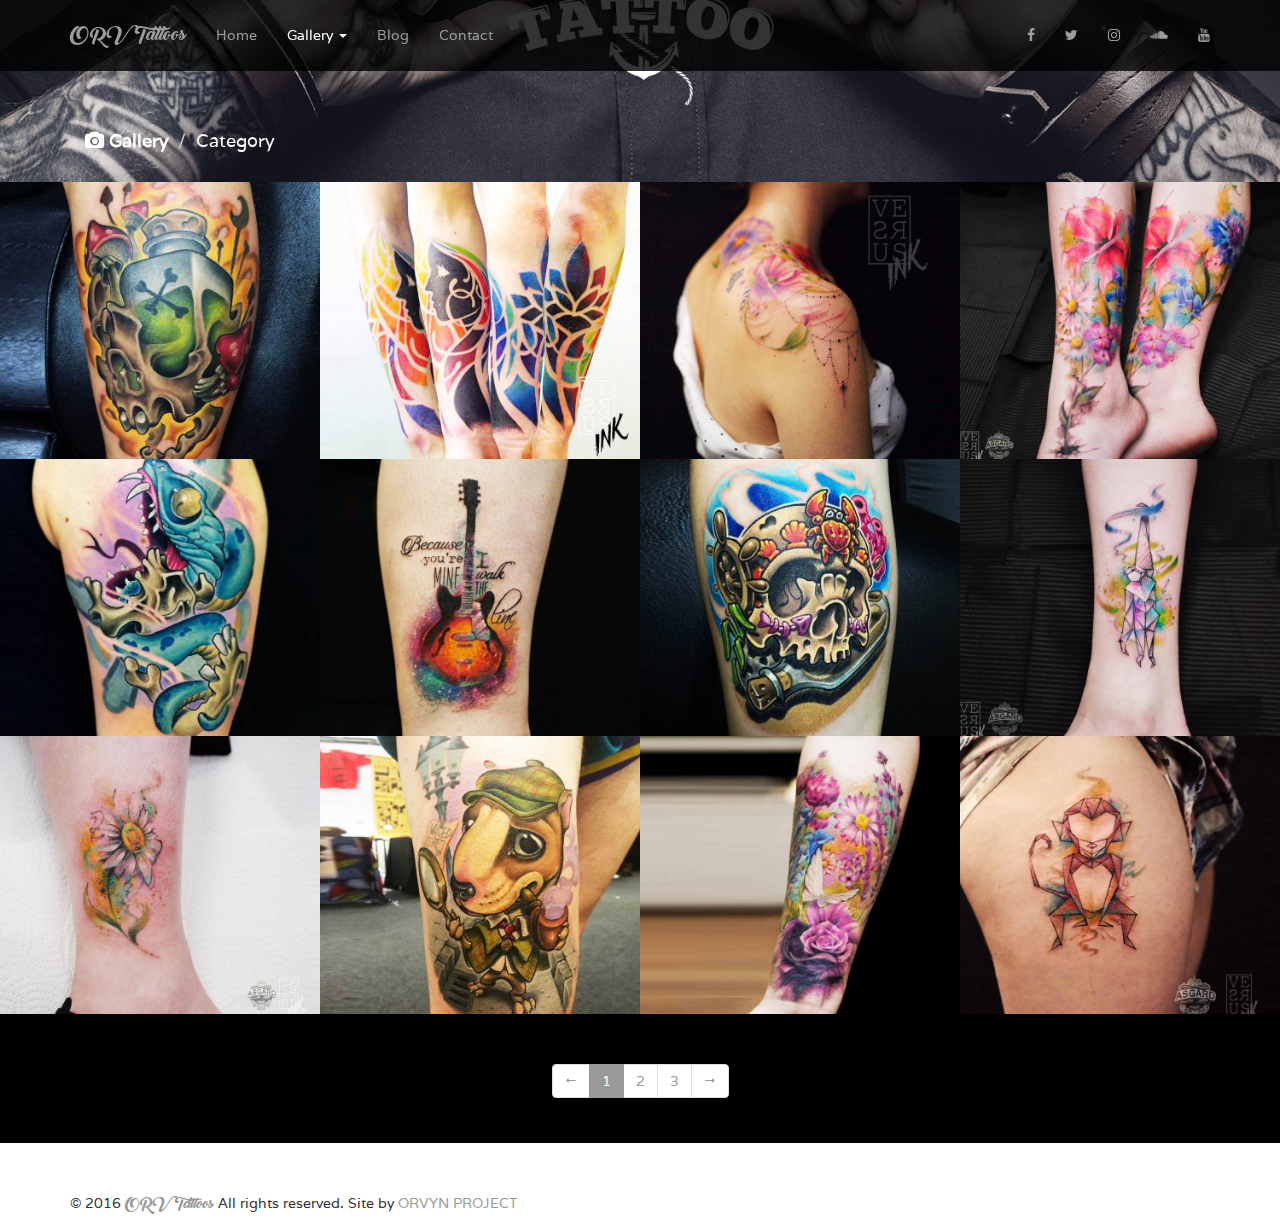
<file: gallery-category.html>
<!DOCTYPE html>
<html lang="en">
	<head>
		<meta charset="utf-8">
		<meta http-equiv="X-UA-Compatible" content="IE=edge">
		<meta name="viewport" content="width=device-width, initial-scale=1">
		<meta name="google-site-verification" content="" />
		<meta name="description" content="Tattoos web design by ORVYN PROJECT" />
		<meta name="author" content="ORVYN PROJECT">
		<meta property="og:title" content="Tattoos web design by ORVYN PROJECT" />
		<meta property="og:type" content="about" />
		<meta property="og:image" content="https://github.com/orvynproject/tatto/blob/master/images/about.png" />
		<meta property="og:description" content="Tattoos web design by ORVYN PROJECT" />
		<title>GALLERY | ORV Tattoos - Tattoos for life</title>
		<link rel="stylesheet" href="assets/plugins/bootstrap/dist/css/bootstrap.min.css">
		<link rel="stylesheet" href="assets/plugins/font-awesome/css/font-awesome.min.css">
		<link rel="stylesheet" href="assets/plugins/magnific-popup/magnific-popup.css">
		<link rel="stylesheet" href="assets/css/orv-tatto.css">
	</head>
	<body>
		<nav class="navbar navbar-inverse navbar-fixed-top" role="navigation">
			<div class="container">
				<div class="navbar-header">
					<button type="button" class="navbar-toggle" data-toggle="collapse" data-target=".navbar-ex1-collapse">
						<span class="sr-only">Toggle navigation</span>
						<span class="icon-bar"></span>
						<span class="icon-bar"></span>
						<span class="icon-bar"></span>
					</button>
					<a class="navbar-brand title" href="index.html">ORV Tattoos</a>
				</div>
				<div class="collapse navbar-collapse navbar-ex1-collapse">
					<ul class="nav navbar-nav">
						<li class=""><a href="index.html">Home</a></li>
						<li class="dropdown active">
							<a href="javascript:void(0)" class="dropdown-toggle" data-toggle="dropdown">Gallery <b class="caret"></b></a>
							<ul class="dropdown-menu">
								<li><a href="gallery.html">All</a></li>
								<li><a href="gallery-category.html">Anchor Tattoos</a></li>
								<li><a href="gallery-category.html">Ambigram Tatoos</a></li>
								<li><a href="gallery-category.html">Back Tattoos</a></li>
								<li><a href="gallery-category.html">Celtic Tattoos</a></li>
							</ul>
						</li>
						<li><a href="blog.html">Blog</a></li>
						<li><a href="contact.html">Contact</a></li>
					</ul>
					<ul class="nav navbar-nav navbar-right">
						<li><a href="#"><i class="fa fa-facebook"></i></a></li>
						<li><a href="#"><i class="fa fa-twitter"></i></a></li>
						<li><a href="#"><i class="fa fa-instagram"></i></a></li>
						<li><a href="#"><i class="fa fa-soundcloud"></i></a></li>
						<li><a href="#"><i class="fa fa-youtube"></i></a></li>
					</ul>
				</div>
			</div>
		</nav>

		<header id="header" class="bg-img-top" style="background-image:url('images/slider/slide1.jpg');">
			<div class="container">
				<ol class="breadcrumb">
					<li>
						<a href="gallery.html"><i class="fa fa-camera"></i> Gallery</a>
					</li>
					<li class="active">Category</li>
				</ol>
			</div>
		</header>

		<section class="no-padding" id="gallery">
			<div class="container-fluid text-center">
				<div class="row no-gutter popup-gallery">

					<div class="col-sm-4 col-md-3">
						<a href="images/gallery/1.jpg" class="portfolio-box">
							<img src="images/gallery/1.jpg" class="img-responsive">
							<div class="portfolio-box-caption">
								<div class="portfolio-box-caption-content">
									<div class="project-category text-faded">
										<i class="fa fa-tags"></i> Title
									</div>
									<br>
									<div class="project-name">Caption</div>
								</div>
							</div>
						</a>
					</div>
					<div class="col-sm-4 col-md-3">
						<a href="images/gallery/2.jpg" class="portfolio-box">
							<img src="images/gallery/2.jpg" class="img-responsive">
							<div class="portfolio-box-caption">
								<div class="portfolio-box-caption-content">
									<div class="project-category text-faded">
										<i class="fa fa-tags"></i> Title
									</div>
									<br>
									<div class="project-name">Caption</div>
								</div>
							</div>
						</a>
					</div>
					<div class="col-sm-4 col-md-3">
						<a href="images/gallery/3.jpg" class="portfolio-box">
							<img src="images/gallery/3.jpg" class="img-responsive">
							<div class="portfolio-box-caption">
								<div class="portfolio-box-caption-content">
									<div class="project-category text-faded">
										<i class="fa fa-tags"></i> Title
									</div>
									<br>
									<div class="project-name">Caption</div>
								</div>
							</div>
						</a>
					</div>
					<div class="col-sm-4 col-md-3">
						<a href="images/gallery/4.jpg" class="portfolio-box">
							<img src="images/gallery/4.jpg" class="img-responsive">
							<div class="portfolio-box-caption">
								<div class="portfolio-box-caption-content">
									<div class="project-category text-faded">
										<i class="fa fa-tags"></i> Title
									</div>
									<br>
									<div class="project-name">Caption</div>
								</div>
							</div>
						</a>
					</div>
					<div class="col-sm-4 col-md-3">
						<a href="images/gallery/5.jpg" class="portfolio-box">
							<img src="images/gallery/5.jpg" class="img-responsive">
							<div class="portfolio-box-caption">
								<div class="portfolio-box-caption-content">
									<div class="project-category text-faded">
										<i class="fa fa-tags"></i> Title
									</div>
									<br>
									<div class="project-name">Caption</div>
								</div>
							</div>
						</a>
					</div>
					<div class="col-sm-4 col-md-3">
						<a href="images/gallery/6.jpg" class="portfolio-box">
							<img src="images/gallery/6.jpg" class="img-responsive">
							<div class="portfolio-box-caption">
								<div class="portfolio-box-caption-content">
									<div class="project-category text-faded">
										<i class="fa fa-tags"></i> Title
									</div>
									<br>
									<div class="project-name">Caption</div>
								</div>
							</div>
						</a>
					</div>
					<div class="col-sm-4 col-md-3">
						<a href="images/gallery/7.jpg" class="portfolio-box">
							<img src="images/gallery/7.jpg" class="img-responsive">
							<div class="portfolio-box-caption">
								<div class="portfolio-box-caption-content">
									<div class="project-category text-faded">
										<i class="fa fa-tags"></i> Title
									</div>
									<br>
									<div class="project-name">Caption</div>
								</div>
							</div>
						</a>
					</div>
					<div class="col-sm-4 col-md-3">
						<a href="images/gallery/8.jpg" class="portfolio-box">
							<img src="images/gallery/8.jpg" class="img-responsive">
							<div class="portfolio-box-caption">
								<div class="portfolio-box-caption-content">
									<div class="project-category text-faded">
										<i class="fa fa-tags"></i> Title
									</div>
									<br>
									<div class="project-name">Caption</div>
								</div>
							</div>
						</a>
					</div>
					<div class="col-sm-4 col-md-3">
						<a href="images/gallery/9.jpg" class="portfolio-box">
							<img src="images/gallery/9.jpg" class="img-responsive">
							<div class="portfolio-box-caption">
								<div class="portfolio-box-caption-content">
									<div class="project-category text-faded">
										<i class="fa fa-tags"></i> Title
									</div>
									<br>
									<div class="project-name">Caption</div>
								</div>
							</div>
						</a>
					</div>
					<div class="col-sm-4 col-md-3">
						<a href="images/gallery/10.jpg" class="portfolio-box">
							<img src="images/gallery/10.jpg" class="img-responsive">
							<div class="portfolio-box-caption">
								<div class="portfolio-box-caption-content">
									<div class="project-category text-faded">
										<i class="fa fa-tags"></i> Title
									</div>
									<br>
									<div class="project-name">Caption</div>
								</div>
							</div>
						</a>
					</div>
					<div class="col-sm-4 col-md-3">
						<a href="images/gallery/11.jpg" class="portfolio-box">
							<img src="images/gallery/11.jpg" class="img-responsive">
							<div class="portfolio-box-caption">
								<div class="portfolio-box-caption-content">
									<div class="project-category text-faded">
										<i class="fa fa-tags"></i> Title
									</div>
									<br>
									<div class="project-name">Caption</div>
								</div>
							</div>
						</a>
					</div>
					<div class="col-sm-4 col-md-3">
						<a href="images/gallery/12.jpg" class="portfolio-box">
							<img src="images/gallery/12.jpg" class="img-responsive">
							<div class="portfolio-box-caption">
								<div class="portfolio-box-caption-content">
									<div class="project-category text-faded">
										<i class="fa fa-tags"></i> Title
									</div>
									<br>
									<div class="project-name">Caption</div>
								</div>
							</div>
						</a>
					</div>

				</div>
			</div>
		</section>

		<section id="" class="no-padding bg-dark">
			<div class="container text-center">
				<ul class="pagination">
					<li><a href="javascript:void(0)">&larr;</a></li>
					<li class="active"><a href="javascript:void(0)">1</a></li>
					<li><a href="javascript:void(0)">2</a></li>
					<li><a href="javascript:void(0)">3</a></li>
					<li><a href="javascript:void(0)">&rarr;</a></li>
				</ul>
			</div>
		</section>

		<footer>
			<div class="container">
				<p>&copy; 2016 <a href="index.html" class="title">ORV Tattoos</a>  
					<span>All rights reserved.</span>
					<span>Site by <a href="javascript:void(0)">ORVYN PROJECT</a></span>
				</p>
			</div>
		</footer>

		<script src="assets/plugins/jquery/dist/jquery.min.js"></script>
		<script src="assets/plugins/bootstrap/dist/js/bootstrap.min.js"></script>
		<script src="assets/plugins/scrollreveal/scrollreveal.min.js"></script>
		<script src="assets/plugins/magnific-popup/jquery.magnific-popup.min.js"></script>
		<script src="assets/js/orv-tatto.js"></script>
	</body>
</html>
</file>
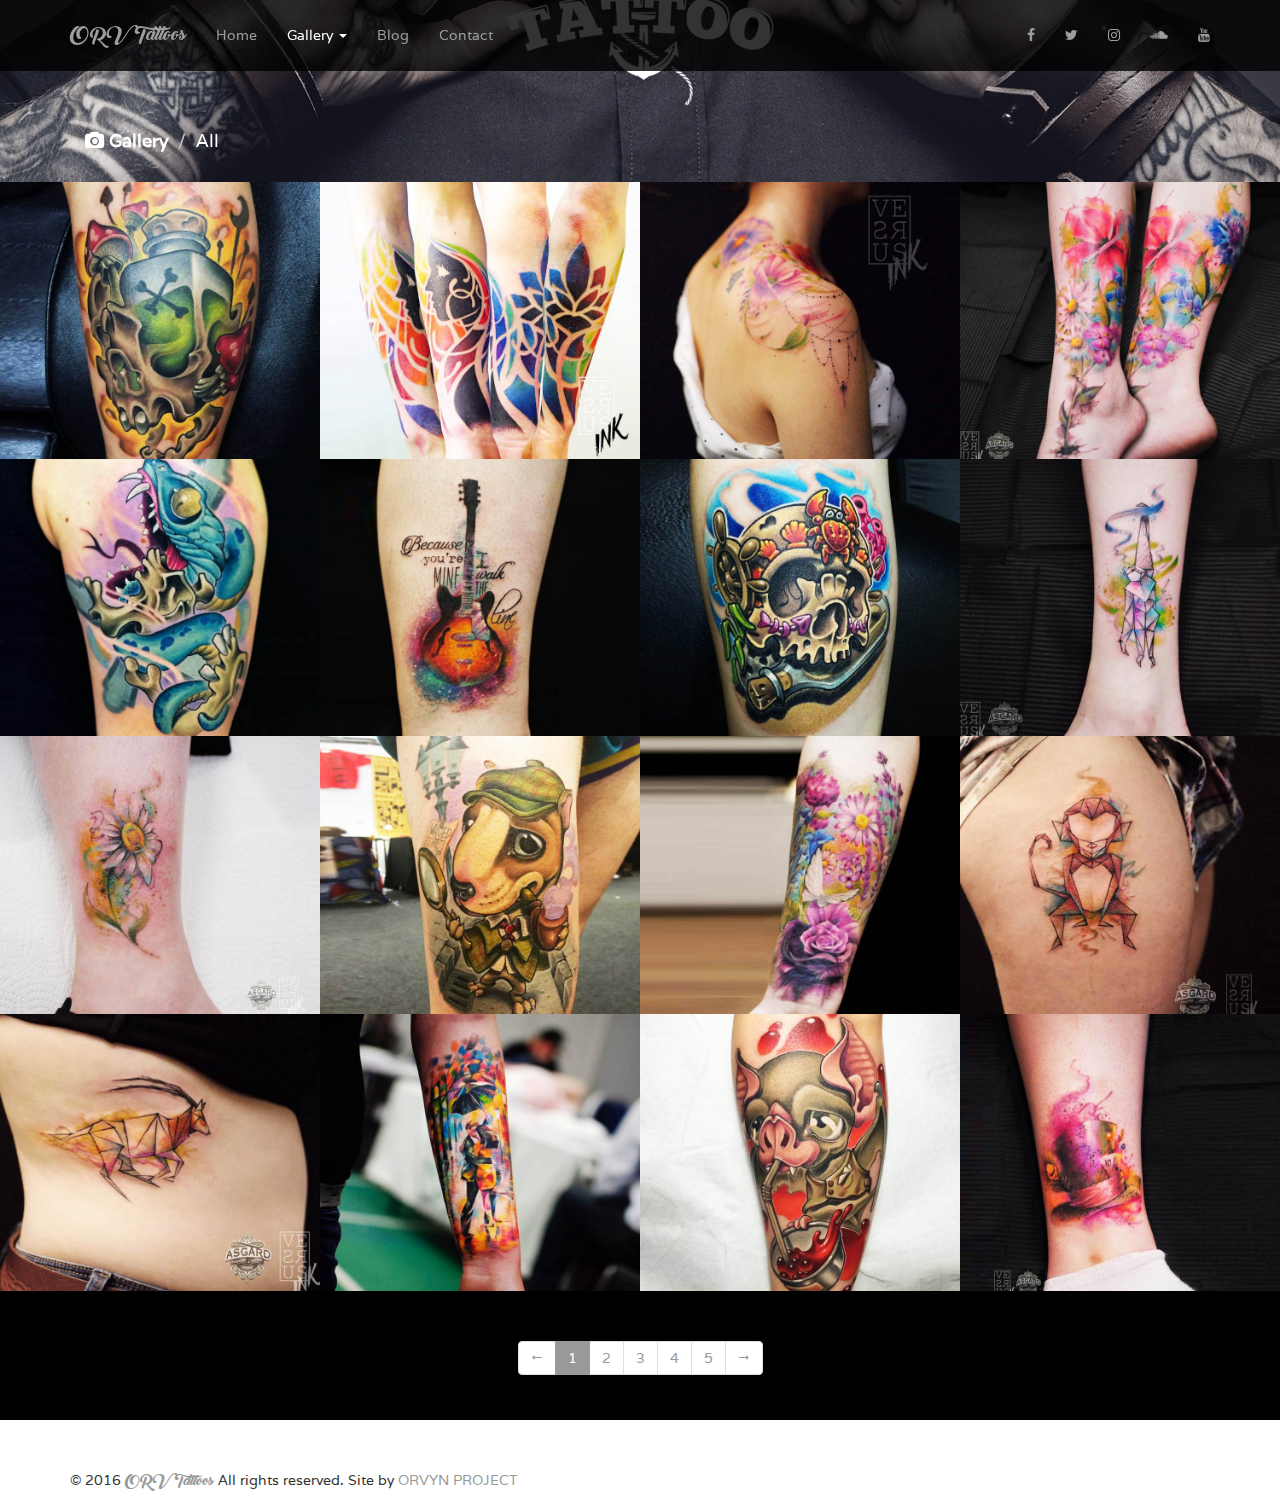
<file: gallery.html>
<!DOCTYPE html>
<html lang="en">
	<head>
		<meta charset="utf-8">
		<meta http-equiv="X-UA-Compatible" content="IE=edge">
		<meta name="viewport" content="width=device-width, initial-scale=1">
		<meta name="google-site-verification" content="" />
		<meta name="description" content="Tattoos web design by ORVYN PROJECT" />
		<meta name="author" content="ORVYN PROJECT">
		<meta property="og:title" content="Tattoos web design by ORVYN PROJECT" />
		<meta property="og:type" content="about" />
		<meta property="og:image" content="https://github.com/orvynproject/tatto/blob/master/images/about.png" />
		<meta property="og:description" content="Tattoos web design by ORVYN PROJECT" />
		<title>GALLERY | ORV Tattoos - Tattoos for life</title>
		<link rel="stylesheet" href="assets/plugins/bootstrap/dist/css/bootstrap.min.css">
		<link rel="stylesheet" href="assets/plugins/font-awesome/css/font-awesome.min.css">
		<link rel="stylesheet" href="assets/plugins/magnific-popup/magnific-popup.css">
		<link rel="stylesheet" href="assets/css/orv-tatto.css">
	</head>
	<body>
		<nav class="navbar navbar-inverse navbar-fixed-top" role="navigation">
			<div class="container">
				<div class="navbar-header">
					<button type="button" class="navbar-toggle" data-toggle="collapse" data-target=".navbar-ex1-collapse">
						<span class="sr-only">Toggle navigation</span>
						<span class="icon-bar"></span>
						<span class="icon-bar"></span>
						<span class="icon-bar"></span>
					</button>
					<a class="navbar-brand title" href="index.html">ORV Tattoos</a>
				</div>
				<div class="collapse navbar-collapse navbar-ex1-collapse">
					<ul class="nav navbar-nav">
						<li class=""><a href="index.html">Home</a></li>
						<li class="dropdown active">
							<a href="javascript:void(0)" class="dropdown-toggle" data-toggle="dropdown">Gallery <b class="caret"></b></a>
							<ul class="dropdown-menu">
								<li><a href="gallery.html">All</a></li>
								<li><a href="gallery-category.html">Anchor Tattoos</a></li>
								<li><a href="gallery-category.html">Ambigram Tatoos</a></li>
								<li><a href="gallery-category.html">Back Tattoos</a></li>
								<li><a href="gallery-category.html">Celtic Tattoos</a></li>
							</ul>
						</li>
						<li><a href="blog.html">Blog</a></li>
						<li><a href="contact.html">Contact</a></li>
					</ul>
					<ul class="nav navbar-nav navbar-right">
						<li><a href="#"><i class="fa fa-facebook"></i></a></li>
						<li><a href="#"><i class="fa fa-twitter"></i></a></li>
						<li><a href="#"><i class="fa fa-instagram"></i></a></li>
						<li><a href="#"><i class="fa fa-soundcloud"></i></a></li>
						<li><a href="#"><i class="fa fa-youtube"></i></a></li>
					</ul>
				</div>
			</div>
		</nav>

		<header id="header" class="bg-img-top" style="background-image:url('images/slider/slide1.jpg');">
			<div class="container">
				<ol class="breadcrumb">
					<li>
						<a href="gallery.html"><i class="fa fa-camera"></i> Gallery</a>
					</li>
					<li class="active">All</li>
				</ol>
			</div>
		</header>

		<section class="no-padding" id="gallery">
			<div class="container-fluid text-center">
				<div class="row no-gutter popup-gallery">

					<div class="col-sm-4 col-md-3">
						<a href="images/gallery/1.jpg" class="portfolio-box">
							<img src="images/gallery/1.jpg" class="img-responsive">
							<div class="portfolio-box-caption">
								<div class="portfolio-box-caption-content">
									<div class="project-category text-faded">
										<i class="fa fa-tags"></i> Title
									</div>
									<br>
									<div class="project-name">Caption</div>
								</div>
							</div>
						</a>
					</div>
					<div class="col-sm-4 col-md-3">
						<a href="images/gallery/2.jpg" class="portfolio-box">
							<img src="images/gallery/2.jpg" class="img-responsive">
							<div class="portfolio-box-caption">
								<div class="portfolio-box-caption-content">
									<div class="project-category text-faded">
										<i class="fa fa-tags"></i> Title
									</div>
									<br>
									<div class="project-name">Caption</div>
								</div>
							</div>
						</a>
					</div>
					<div class="col-sm-4 col-md-3">
						<a href="images/gallery/3.jpg" class="portfolio-box">
							<img src="images/gallery/3.jpg" class="img-responsive">
							<div class="portfolio-box-caption">
								<div class="portfolio-box-caption-content">
									<div class="project-category text-faded">
										<i class="fa fa-tags"></i> Title
									</div>
									<br>
									<div class="project-name">Caption</div>
								</div>
							</div>
						</a>
					</div>
					<div class="col-sm-4 col-md-3">
						<a href="images/gallery/4.jpg" class="portfolio-box">
							<img src="images/gallery/4.jpg" class="img-responsive">
							<div class="portfolio-box-caption">
								<div class="portfolio-box-caption-content">
									<div class="project-category text-faded">
										<i class="fa fa-tags"></i> Title
									</div>
									<br>
									<div class="project-name">Caption</div>
								</div>
							</div>
						</a>
					</div>
					<div class="col-sm-4 col-md-3">
						<a href="images/gallery/5.jpg" class="portfolio-box">
							<img src="images/gallery/5.jpg" class="img-responsive">
							<div class="portfolio-box-caption">
								<div class="portfolio-box-caption-content">
									<div class="project-category text-faded">
										<i class="fa fa-tags"></i> Title
									</div>
									<br>
									<div class="project-name">Caption</div>
								</div>
							</div>
						</a>
					</div>
					<div class="col-sm-4 col-md-3">
						<a href="images/gallery/6.jpg" class="portfolio-box">
							<img src="images/gallery/6.jpg" class="img-responsive">
							<div class="portfolio-box-caption">
								<div class="portfolio-box-caption-content">
									<div class="project-category text-faded">
										<i class="fa fa-tags"></i> Title
									</div>
									<br>
									<div class="project-name">Caption</div>
								</div>
							</div>
						</a>
					</div>
					<div class="col-sm-4 col-md-3">
						<a href="images/gallery/7.jpg" class="portfolio-box">
							<img src="images/gallery/7.jpg" class="img-responsive">
							<div class="portfolio-box-caption">
								<div class="portfolio-box-caption-content">
									<div class="project-category text-faded">
										<i class="fa fa-tags"></i> Title
									</div>
									<br>
									<div class="project-name">Caption</div>
								</div>
							</div>
						</a>
					</div>
					<div class="col-sm-4 col-md-3">
						<a href="images/gallery/8.jpg" class="portfolio-box">
							<img src="images/gallery/8.jpg" class="img-responsive">
							<div class="portfolio-box-caption">
								<div class="portfolio-box-caption-content">
									<div class="project-category text-faded">
										<i class="fa fa-tags"></i> Title
									</div>
									<br>
									<div class="project-name">Caption</div>
								</div>
							</div>
						</a>
					</div>
					<div class="col-sm-4 col-md-3">
						<a href="images/gallery/9.jpg" class="portfolio-box">
							<img src="images/gallery/9.jpg" class="img-responsive">
							<div class="portfolio-box-caption">
								<div class="portfolio-box-caption-content">
									<div class="project-category text-faded">
										<i class="fa fa-tags"></i> Title
									</div>
									<br>
									<div class="project-name">Caption</div>
								</div>
							</div>
						</a>
					</div>
					<div class="col-sm-4 col-md-3">
						<a href="images/gallery/10.jpg" class="portfolio-box">
							<img src="images/gallery/10.jpg" class="img-responsive">
							<div class="portfolio-box-caption">
								<div class="portfolio-box-caption-content">
									<div class="project-category text-faded">
										<i class="fa fa-tags"></i> Title
									</div>
									<br>
									<div class="project-name">Caption</div>
								</div>
							</div>
						</a>
					</div>
					<div class="col-sm-4 col-md-3">
						<a href="images/gallery/11.jpg" class="portfolio-box">
							<img src="images/gallery/11.jpg" class="img-responsive">
							<div class="portfolio-box-caption">
								<div class="portfolio-box-caption-content">
									<div class="project-category text-faded">
										<i class="fa fa-tags"></i> Title
									</div>
									<br>
									<div class="project-name">Caption</div>
								</div>
							</div>
						</a>
					</div>
					<div class="col-sm-4 col-md-3">
						<a href="images/gallery/12.jpg" class="portfolio-box">
							<img src="images/gallery/12.jpg" class="img-responsive">
							<div class="portfolio-box-caption">
								<div class="portfolio-box-caption-content">
									<div class="project-category text-faded">
										<i class="fa fa-tags"></i> Title
									</div>
									<br>
									<div class="project-name">Caption</div>
								</div>
							</div>
						</a>
					</div>
					<div class="col-sm-4 col-md-3">
						<a href="images/gallery/13.jpg" class="portfolio-box">
							<img src="images/gallery/13.jpg" class="img-responsive">
							<div class="portfolio-box-caption">
								<div class="portfolio-box-caption-content">
									<div class="project-category text-faded">
										<i class="fa fa-tags"></i> Title
									</div>
									<br>
									<div class="project-name">Caption</div>
								</div>
							</div>
						</a>
					</div>
					<div class="col-sm-4 col-md-3">
						<a href="images/gallery/14.jpg" class="portfolio-box">
							<img src="images/gallery/14.jpg" class="img-responsive">
							<div class="portfolio-box-caption">
								<div class="portfolio-box-caption-content">
									<div class="project-category text-faded">
										<i class="fa fa-tags"></i> Title
									</div>
									<br>
									<div class="project-name">Caption</div>
								</div>
							</div>
						</a>
					</div>
					<div class="col-sm-4 col-md-3">
						<a href="images/gallery/15.jpg" class="portfolio-box">
							<img src="images/gallery/15.jpg" class="img-responsive">
							<div class="portfolio-box-caption">
								<div class="portfolio-box-caption-content">
									<div class="project-category text-faded">
										<i class="fa fa-tags"></i> Title
									</div>
									<br>
									<div class="project-name">Caption</div>
								</div>
							</div>
						</a>
					</div>
					<div class="col-sm-4 col-md-3">
						<a href="images/gallery/16.jpg" class="portfolio-box">
							<img src="images/gallery/16.jpg" class="img-responsive">
							<div class="portfolio-box-caption">
								<div class="portfolio-box-caption-content">
									<div class="project-category text-faded">
										<i class="fa fa-tags"></i> Title
									</div>
									<br>
									<div class="project-name">Caption</div>
								</div>
							</div>
						</a>
					</div>

				</div>
			</div>
		</section>

		<section id="" class="no-padding bg-dark">
			<div class="container text-center">
				<ul class="pagination">
					<li><a href="javascript:void(0)">&larr;</a></li>
					<li class="active"><a href="javascript:void(0)">1</a></li>
					<li><a href="javascript:void(0)">2</a></li>
					<li><a href="javascript:void(0)">3</a></li>
					<li><a href="javascript:void(0)">4</a></li>
					<li><a href="javascript:void(0)">5</a></li>
					<li><a href="javascript:void(0)">&rarr;</a></li>
				</ul>
			</div>
		</section>

		<footer>
			<div class="container">
				<p>&copy; 2016 <a href="index.html" class="title">ORV Tattoos</a>  
					<span>All rights reserved.</span>
					<span>Site by <a href="javascript:void(0)">ORVYN PROJECT</a></span>
				</p>
			</div>
		</footer>

		<script src="assets/plugins/jquery/dist/jquery.min.js"></script>
		<script src="assets/plugins/bootstrap/dist/js/bootstrap.min.js"></script>
		<script src="assets/plugins/scrollreveal/scrollreveal.min.js"></script>
		<script src="assets/plugins/magnific-popup/jquery.magnific-popup.min.js"></script>
		<script src="assets/js/orv-tatto.js"></script>
	</body>
</html>
</file>
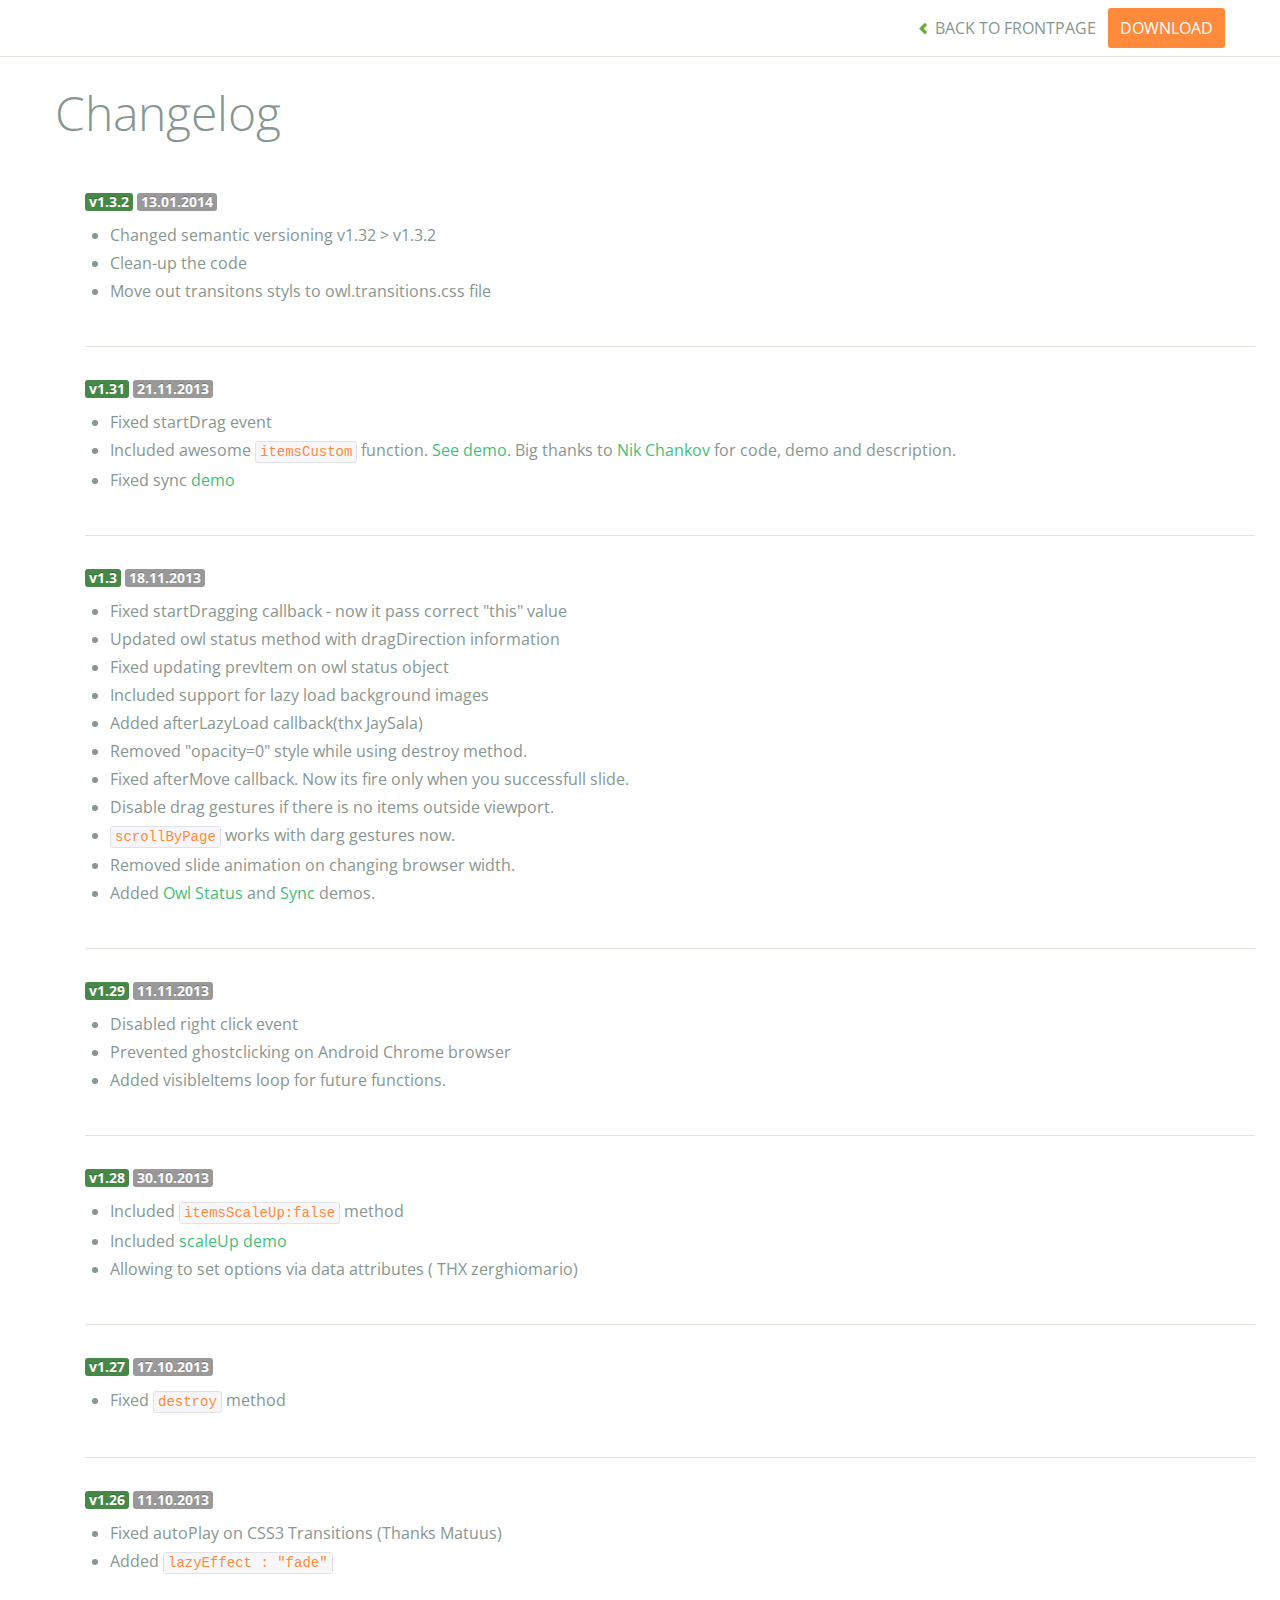
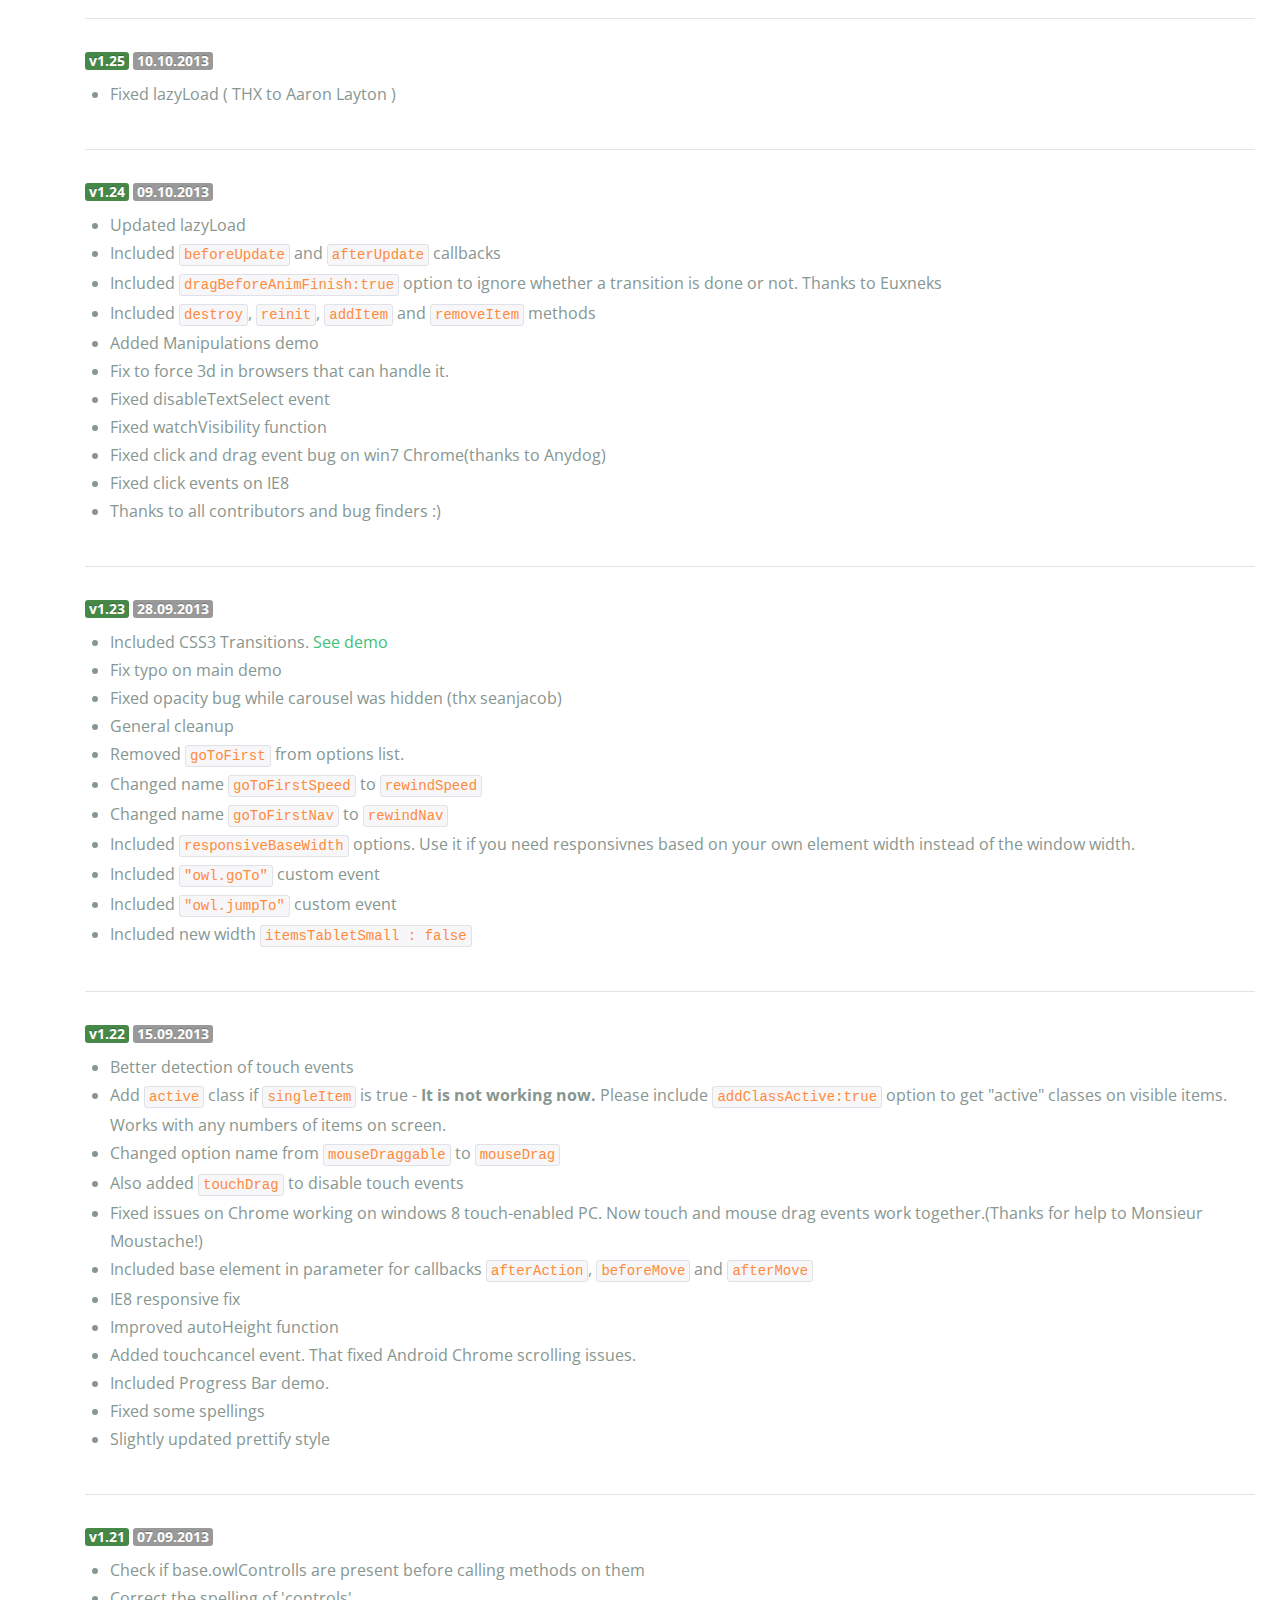
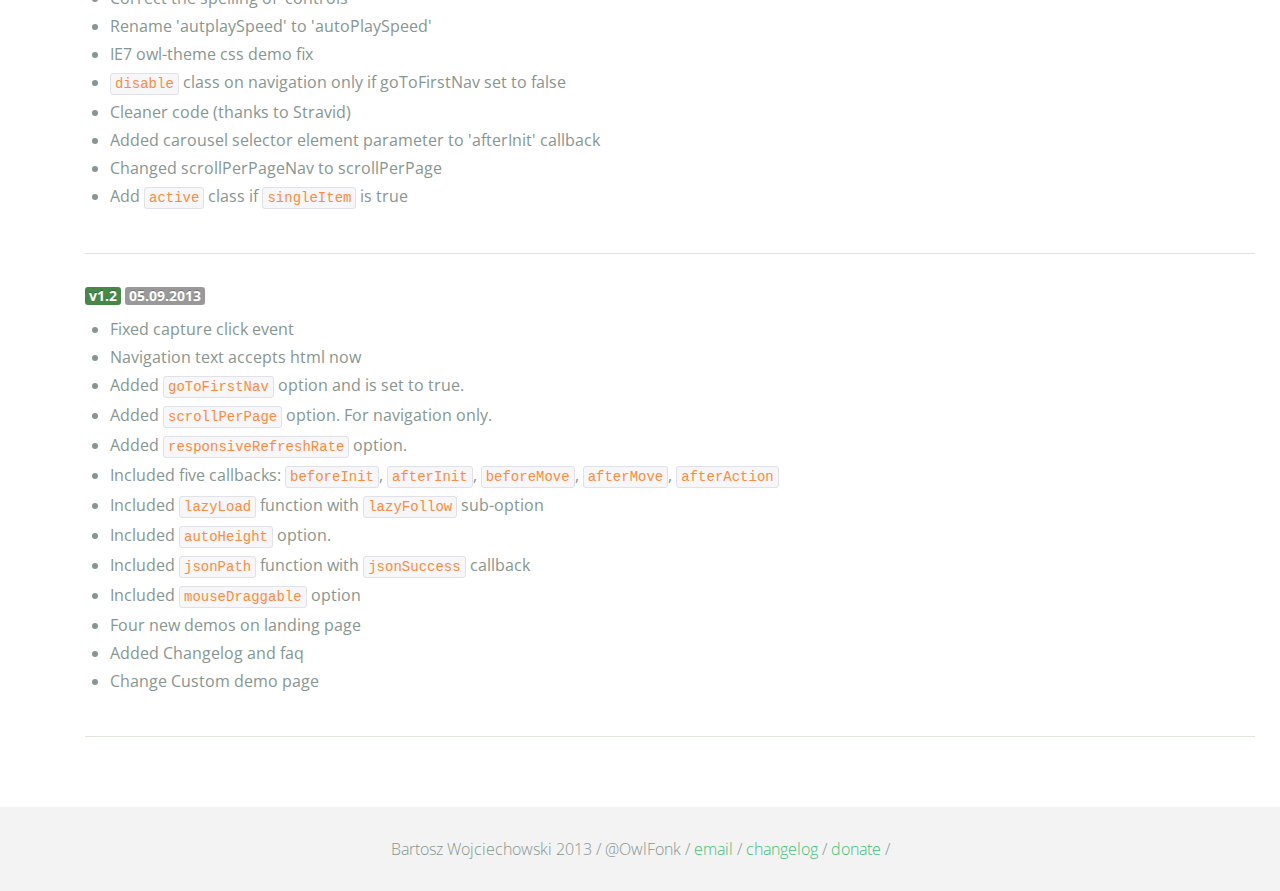
<file: assets/plugins/owl-carousel/changelog.html>
<!DOCTYPE html>
<html lang="en">
  <head>
    <meta charset="utf-8">
    <title>Owl Carousel - Changelog</title>
    <meta name="viewport" content="width=device-width, initial-scale=1.0">
    <meta name="description" content="jQuery Responsive Carousel - Owl Carusel">
    <meta name="author" content="Bartosz Wojciechowski">

    <link href='http://fonts.googleapis.com/css?family=Open+Sans:400italic,400,300,600,700' rel='stylesheet' type='text/css'>
    <link href="assets/css/bootstrapTheme.css" rel="stylesheet">
    <link href="assets/css/custom.css" rel="stylesheet">

    <!-- Owl Carousel Assets -->
    <link href="owl-carousel/owl.carousel.css" rel="stylesheet">
    <link href="owl-carousel/owl.theme.css" rel="stylesheet">

    <!-- Prettify -->
    <link href="assets/js/google-code-prettify/prettify.css" rel="stylesheet">
	

    <!-- Le fav and touch icons -->
    <link rel="apple-touch-icon-precomposed" sizes="144x144" href="assets/ico/apple-touch-icon-144-precomposed.png">
    <link rel="apple-touch-icon-precomposed" sizes="114x114" href="assets/ico/apple-touch-icon-114-precomposed.png">
      <link rel="apple-touch-icon-precomposed" sizes="72x72" href="assets/ico/apple-touch-icon-72-precomposed.png">
                    <link rel="apple-touch-icon-precomposed" href="assets/ico/apple-touch-icon-57-precomposed.png">
                                   <link rel="shortcut icon" href="assets/ico/favicon.png">
  </head>
  <body>

      <div id="top-nav" class="navbar navbar-fixed-top">
        <div class="navbar-inner">
          <div class="container">
            <button type="button" class="btn btn-navbar" data-toggle="collapse" data-target=".nav-collapse">
            <span class="icon-bar"></span>
            <span class="icon-bar"></span>
            <span class="icon-bar"></span>
          </button>
            <div class="nav-collapse collapse">
            <ul class="nav pull-right">
              <li><a href="index.html"><i class="icon-chevron-left"></i> Back to Frontpage</a></li>
              <li><a href="owl.carousel.zip" class="download download-on" data-spy="affix" data-offset-top="450">Download</a></li>
            </ul>
            <ul class="nav pull-left">
              
            </ul>
            </div>
          </div>
        </div>
      </div>

    <div id="changelog" class="container">
      <div class="row">
        <div class="span12">
          <h1>Changelog</h1>

          <div class="span12 log">
          <span class="label label-success">v1.3.2</span> <span class="label">13.01.2014</span>
            <ul>
              <li>Changed semantic versioning v1.32 > v1.3.2</li>
              <li>Clean-up the code</li>
              <li>Move out transitons styls to owl.transitions.css file</li>             

            </ul>
          </div>

          <div class="span12 log">
          <span class="label label-success">v1.31</span> <span class="label">21.11.2013</span>
            <ul>
              <li>Fixed startDrag event</li>
              <li>Included awesome <code>itemsCustom</code> function. <a href="demos/itemsCustom.html">See demo</a>. Big thanks to <a href="https://github.com/nchankov">Nik Chankov</a> for code, demo and description.</li>
              <li>Fixed sync <a href="demos/sync.html">demo</a></li>
            </ul>
          </div>

          <div class="span12 log">
          <span class="label label-success">v1.3</span> <span class="label">18.11.2013</span>
            <ul>
              <li>Fixed startDragging callback - now it pass correct "this" value</li>
              <li>Updated owl status method with dragDirection information</li>
              <li>Fixed updating prevItem on owl status object</li>
              <li>Included support for lazy load background images</li>
              <li>Added afterLazyLoad callback(thx JaySala)</li>
              <li>Removed "opacity=0" style while using destroy method.</li>
              <li>Fixed afterMove callback. Now its fire only when you successfull slide.</li>
              <li>Disable drag gestures if there is no items outside viewport.</li>
              <li><code>scrollByPage</code> works with darg gestures now. </li>
              <li>Removed slide animation on changing browser width.</li>
              <li>Added <a href="demos/owlStatus.html">Owl Status</a> and <a href="demos/sync.html">Sync</a> demos.</li>
            </ul>
          </div>

          <div class="span12 log">
          <span class="label label-success">v1.29</span> <span class="label">11.11.2013</span>
            <ul>
              <li>Disabled right click event</li>
              <li>Prevented ghostclicking on Android Chrome browser</li>
              <li>Added visibleItems loop for future functions.</li>
            </ul>
          </div>

          <div class="span12 log">
          <span class="label label-success">v1.28</span> <span class="label">30.10.2013</span>
            <ul>
              <li>Included <code>itemsScaleUp:false</code> method</li>
              <li>Included <a href="demos/scaleup.html">scaleUp demo</a></li>
              <li>Allowing to set options via data attributes ( THX zerghiomario)</li>
            </ul>
          </div>

          <div class="span12 log">
          <span class="label label-success">v1.27</span> <span class="label">17.10.2013</span>
            <ul>
              <li>Fixed <code>destroy</code> method</li>
            </ul>
          </div>

          <div class="span12 log">
          <span class="label label-success">v1.26</span> <span class="label">11.10.2013</span>
            <ul>
              <li>Fixed autoPlay on CSS3 Transitions (Thanks Matuus)</li>
              <li>Added <code>lazyEffect : "fade"</code></li>
            </ul>
          </div>

          <div class="span12 log">
          <span class="label label-success">v1.25</span> <span class="label">10.10.2013</span>
            <ul>
              <li>Fixed lazyLoad ( THX to Aaron Layton )</li>
            </ul>
          </div>


          <div class="span12 log">
          <span class="label label-success">v1.24</span> <span class="label">09.10.2013</span>
            <ul>
              <li>Updated lazyLoad</li>
              <li>Included <code>beforeUpdate</code> and <code>afterUpdate</code> callbacks</li>
              <li>Included <code>dragBeforeAnimFinish:true</code> option to ignore whether a transition is done or not. Thanks to Euxneks</li>
              <li>Included <code>destroy</code>, <code>reinit</code>, <code>addItem</code> and <code>removeItem</code> methods</li>
              <li>Added Manipulations demo</li>
              <li>Fix to force 3d in browsers that can handle it.</li>
              <li>Fixed disableTextSelect event</li>
              <li>Fixed watchVisibility function</li>
              <li>Fixed click and drag event bug on win7 Chrome(thanks to Anydog)</li>
              <li>Fixed click events on IE8</li>
              <li>Thanks to all contributors and bug finders :)</li>
            </ul>
          </div>

          <div class="span12 log">
          <span class="label label-success">v1.23</span> <span class="label">28.09.2013</span>
            <ul>
              <li>Included CSS3 Transitions. <a href="demos/transitions.html">See demo</a></li>
              <li>Fix typo on main demo</li>
              <li>Fixed opacity bug while carousel was hidden (thx seanjacob)</li>
              <li>General cleanup</li>
              <li>Removed <code>goToFirst</code> from options list.</li>
              <li>Changed name <code>goToFirstSpeed</code> to <code>rewindSpeed</code></li>
              <li>Changed name <code>goToFirstNav</code> to <code>rewindNav</code></li>
              <li>Included <code>responsiveBaseWidth</code> options. Use it if you need responsivnes based on your own element width instead of the window width.</li>
              <li>Included <code>"owl.goTo"</code> custom event</li>
              <li>Included <code>"owl.jumpTo"</code> custom event</li>
              <li>Included new width <code>itemsTabletSmall : false</code></li>
            </ul>
          </div>

          <div class="span12 log">
          <span class="label label-success">v1.22</span> <span class="label">15.09.2013</span>
            <ul>
              <li>Better detection of touch events</li>
              <li>Add <code>active</code> class if <code>singleItem</code> is true - <b>It is not working now.</b> Please include <code>addClassActive:true</code> option to get "active" classes on visible items. Works with any numbers of items on screen.</li>
              <li>Changed option name from <code>mouseDraggable</code> to <code>mouseDrag</code></li>
              <li>Also added <code>touchDrag</code> to disable touch events</li>
              <li>Fixed issues on Chrome working on windows 8 touch-enabled PC. Now touch and mouse drag events work together.(Thanks for help to Monsieur Moustache!)</li>
              <li>Included base element in parameter for callbacks <code>afterAction</code>, <code>beforeMove</code> and <code>afterMove</code></li>
              <li>IE8 responsive fix</li>
              <li>Improved autoHeight function</li>
              <li>Added touchcancel event. That fixed Android Chrome scrolling issues.</li>
              <li>Included Progress Bar demo.</li>
              <li>Fixed some spellings</li>
              <li>Slightly updated prettify style</li>
            </ul>
          </div>

          <div class="span12 log">
          <span class="label label-success">v1.21</span> <span class="label">07.09.2013</span>
            <ul>
              <li>Check if base.owlControlls are present before calling methods on them</li>
              <li>Correct the spelling of 'controls'</li>
              <li>Rename 'autplaySpeed' to 'autoPlaySpeed'</li>
              <li>IE7 owl-theme css demo fix</li>
              <li><code>disable</code> class on navigation only if goToFirstNav set to false</li>
              <li>Cleaner code (thanks to Stravid)</li>
              <li>Added carousel selector element parameter to 'afterInit' callback</li>
              <li>Changed scrollPerPageNav to scrollPerPage</li>
              <li>Add <code>active</code> class if <code>singleItem</code> is true</li>
            </ul>
          </div>
          <div class="span12 log">
          <span class="label label-success">v1.2</span> <span class="label">05.09.2013</span>
            <ul>
              <li>Fixed capture click event</li>
              <li>Navigation text accepts html now</li>
              <li>Added <code>goToFirstNav</code> option and is set to true.</li>
              <li>Added <code>scrollPerPage</code> option. For navigation only.</li>
              <li>Added <code>responsiveRefreshRate</code> option.</li>
              <li>Included five callbacks: <code>beforeInit</code>, <code>afterInit</code>, <code>beforeMove</code>, <code>afterMove</code>, <code>afterAction</code></li>
              <li>Included <code>lazyLoad</code> function with <code>lazyFollow</code> sub-option</li>
              <li>Included <code>autoHeight</code> option.</li>
              <li>Included <code>jsonPath</code> function with <code>jsonSuccess</code> callback</li>
              <li>Included <code>mouseDraggable</code> option</li>
              <li>Four new demos on landing page</li>
              <li>Added Changelog and faq</li>
              <li>Change Custom demo page</li>
            </ul>
          </div>
        </div>
      </div>
    </div>

    <div id="footer">
      <div class="container">
        <div class="row">
          <div class="span12">
            <h5>Bartosz Wojciechowski 2013 / @OwlFonk / 
            <a href="mailto:owl@owlgraphic.com?subject=Hey Owl!">email</a> / 
            <a href="changelog.html">changelog</a> /
            <a href="https://www.paypal.com/cgi-bin/webscr?cmd=_s-xclick&hosted_button_id=EFSGXZS7V2U9N">donate</a> / 
            </h5>
          </div>
        </div>
      </div>
    </div>


    <script src="assets/js/jquery-1.9.1.min.js"></script> 
    <script src="owl-carousel/owl.carousel.js"></script>

    <!-- Frontpage Demo -->
    <script>
    jQuery(document).ready(function($) {
      $("#owl-example").owlCarousel();
    });

    $("body").data("page", "frontpage");

    </script>
    <script src="assets/js/bootstrap-collapse.js"></script>
    <script src="assets/js/bootstrap-transition.js"></script>

    <script src="assets/js/google-code-prettify/prettify.js"></script>
	  <script src="assets/js/application.js"></script>

    <script>
    var owldomain = window.location.hostname.indexOf("owlgraphic");
    if(owldomain !== -1){
      (function(i,s,o,g,r,a,m){i['GoogleAnalyticsObject']=r;i[r]=i[r]||function(){
      (i[r].q=i[r].q||[]).push(arguments)},i[r].l=1*new Date();a=s.createElement(o),
      m=s.getElementsByTagName(o)[0];a.async=1;a.src=g;m.parentNode.insertBefore(a,m)
      })(window,document,'script','//www.google-analytics.com/analytics.js','ga');

      ga('create', 'UA-41541058-1', 'owlgraphic.com');
      ga('send', 'pageview');
    }

    </script>

  </body>
</html>
</file>
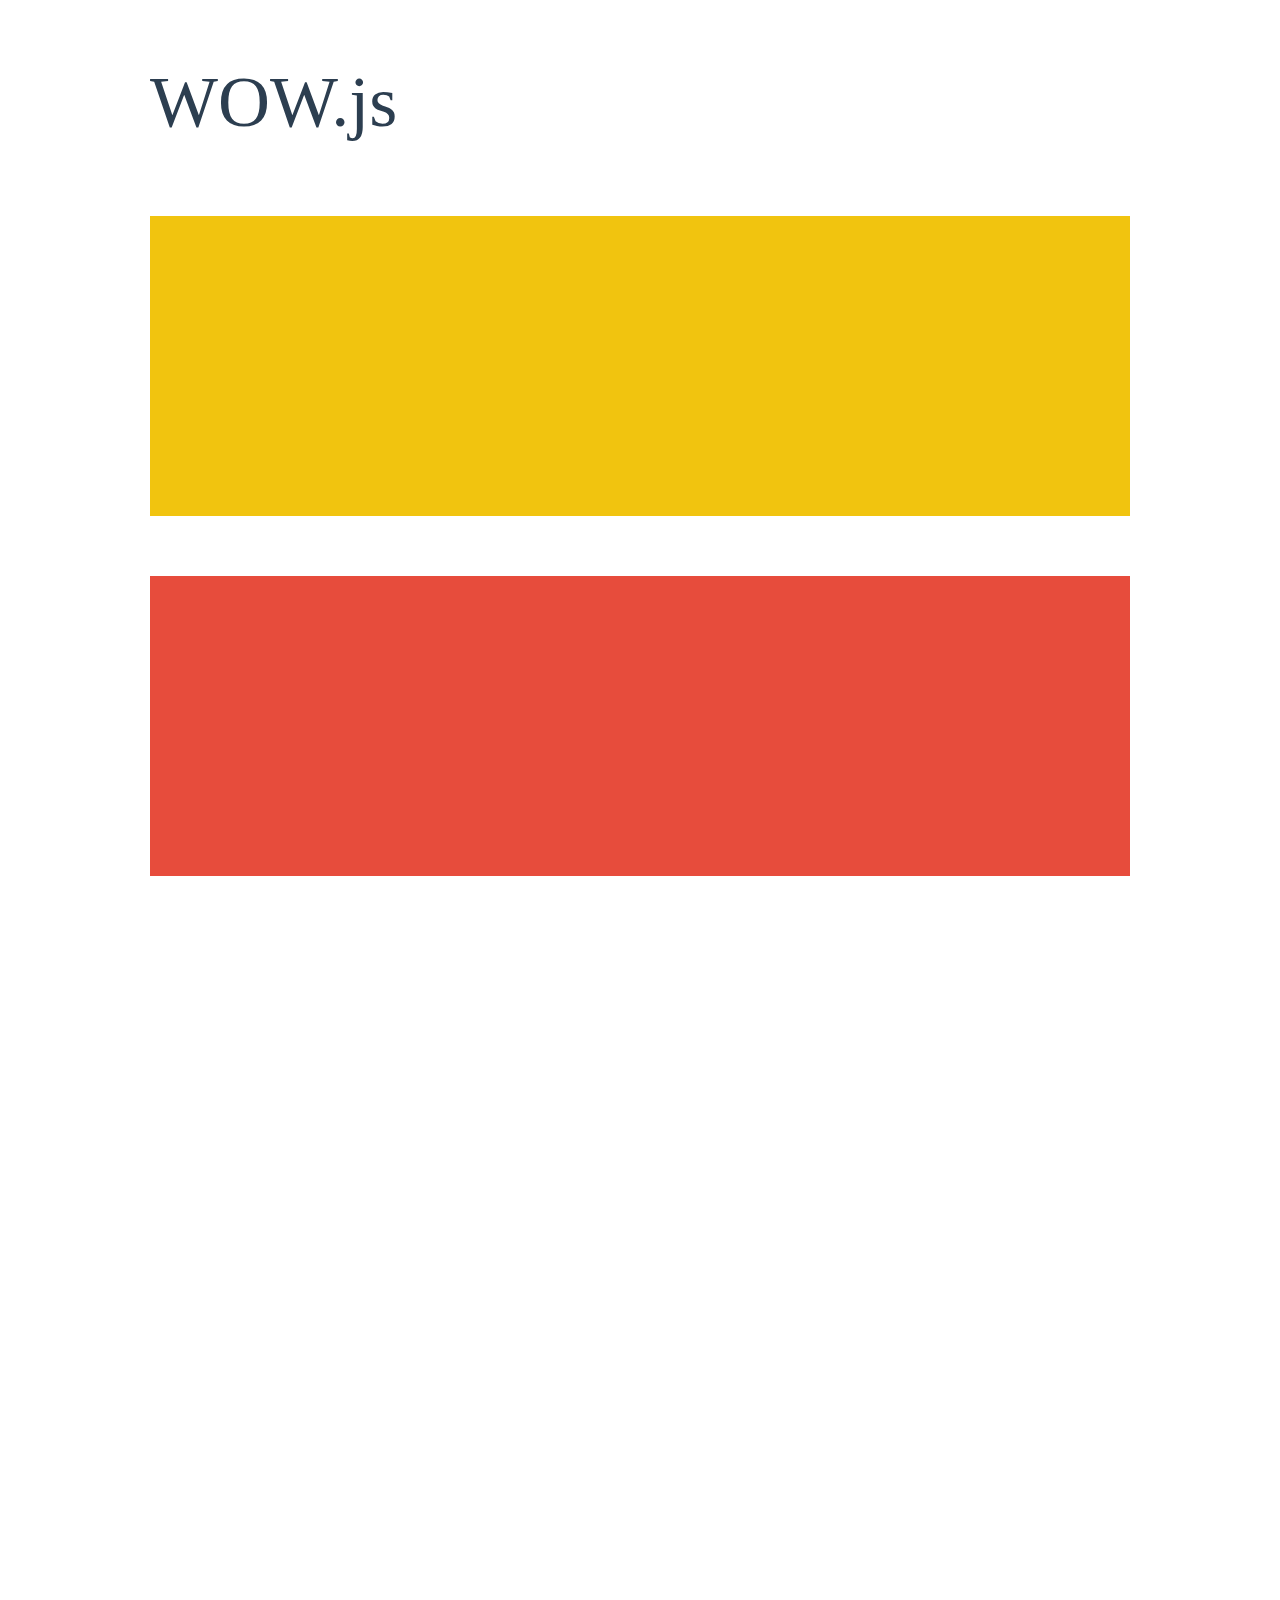
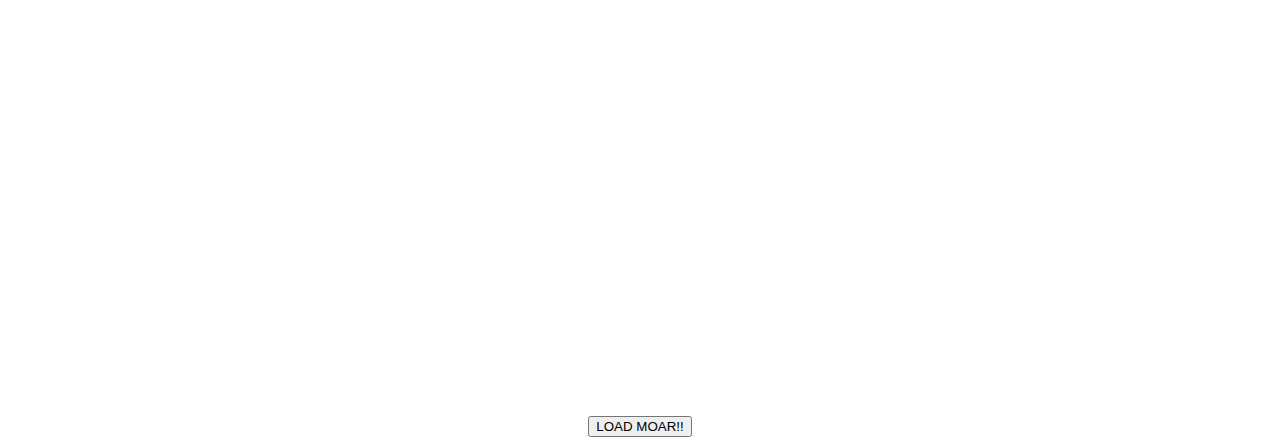
<file: assets/plugins/wow/demo.html>
<!doctype html>

<html lang="en">
<head>
  <meta charset="utf-8">
  <title>WOW</title>
  <link rel="stylesheet" href="css/libs/animate.css">
  <link rel="stylesheet" href="css/site.css">
  <style>
    .wow:first-child {
      visibility: hidden;
    }
  </style>
  <!--[if IE]>
    <script src="http://html5shiv.googlecode.com/svn/trunk/html5.js"></script>
  <![endif]-->
</head>

<body>
  <div id="container">
    <header>
      <h1>WOW.js</h1>
    </header>
    <div id="main">
      <section class="wow fadeInDown" style="background-color: #f1c40f;"></section>
      <section class="wow pulse" style="background-color: #e74c3c;" data-wow-iteration="infinite" data-wow-duration="1500ms"></section>
      <section class="section--purple wow slideInRight" data-wow-delay="2s"></section>
      <section class="section--blue wow bounceInLeft" data-wow-offset="300"></section>
      <section class="section--green wow slideInLeft" data-wow-duration="4s"></section>
      <button id="moar">LOAD MOAR!!</button>
    </div>
  </div>
  <script src="dist/wow.js"></script>
  <script>
    wow = new WOW(
      {
        animateClass: 'animated',
        offset:       100,
        callback:     function(box) {
          console.log("WOW: animating <" + box.tagName.toLowerCase() + ">")
        }
      }
    );
    wow.init();
    document.getElementById('moar').onclick = function() {
      var section = document.createElement('section');
      section.className = 'section--purple wow fadeInDown';
      this.parentNode.insertBefore(section, this);
    };
  </script>
</body>
</html>
</file>
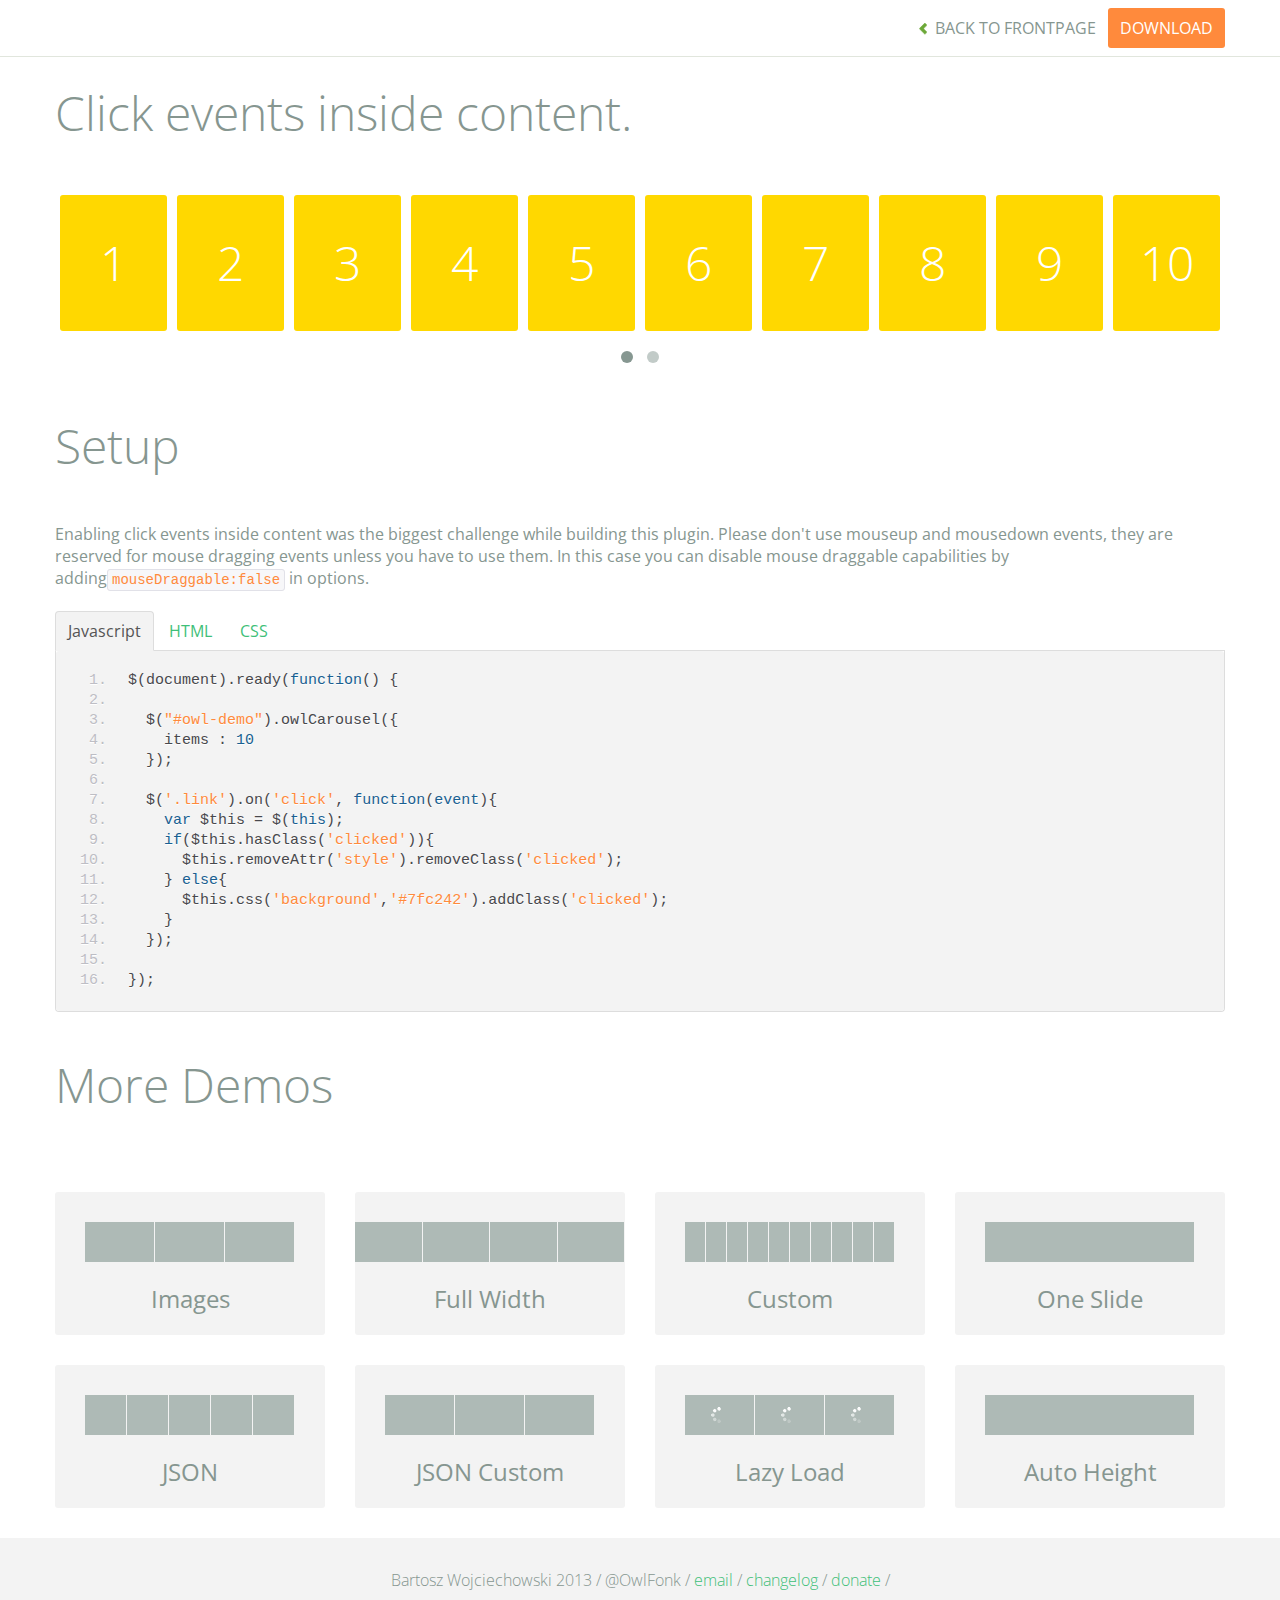
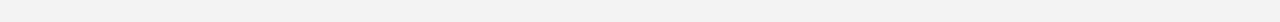
<file: assets/plugins/owl-carousel/demos/click.html>
<!DOCTYPE html>
<html lang="en">
  <head>
    <meta charset="utf-8">
    <title>Owl Carousel - Click Event</title>
    <meta name="viewport" content="width=device-width, initial-scale=1.0">
    <meta name="description" content="jQuery Responsive Carousel - Owl Carusel">
    <meta name="author" content="Bartosz Wojciechowski">

    <link href='http://fonts.googleapis.com/css?family=Open+Sans:400italic,400,300,600,700' rel='stylesheet' type='text/css'>
    <link href="../assets/css/bootstrapTheme.css" rel="stylesheet">
    <link href="../assets/css/custom.css" rel="stylesheet">

    <!-- Owl Carousel Assets -->
    <link href="../owl-carousel/owl.carousel.css" rel="stylesheet">
    <link href="../owl-carousel/owl.theme.css" rel="stylesheet">

    <link href="../assets/js/google-code-prettify/prettify.css" rel="stylesheet">

    <!-- Le fav and touch icons -->
    <link rel="apple-touch-icon-precomposed" sizes="144x144" href="../assets/ico/apple-touch-icon-144-precomposed.png">
    <link rel="apple-touch-icon-precomposed" sizes="114x114" href="../assets/ico/apple-touch-icon-114-precomposed.png">
      <link rel="apple-touch-icon-precomposed" sizes="72x72" href="../assets/ico/apple-touch-icon-72-precomposed.png">
                    <link rel="apple-touch-icon-precomposed" href="../assets/ico/apple-touch-icon-57-precomposed.png">
                                   <link rel="shortcut icon" href="../assets/ico/favicon.png">
  </head>
  <body>

      <div id="top-nav" class="navbar navbar-fixed-top">
        <div class="navbar-inner">
          <div class="container">
            <button type="button" class="btn btn-navbar" data-toggle="collapse" data-target=".nav-collapse">
            <span class="icon-bar"></span>
            <span class="icon-bar"></span>
            <span class="icon-bar"></span>
          </button>
            <div class="nav-collapse collapse">
            <ul class="nav pull-right">
              <li><a href="../index.html"><i class="icon-chevron-left"></i> Back to Frontpage</a></li>
              <li><a href="../owl.carousel.zip" class="download download-on" data-spy="affix" data-offset-top="450">Download</a></li>
            </ul>
            <ul class="nav pull-left">
              
            </ul>
            </div>
          </div>
        </div>
      </div>
   
    <div id="title">
      <div class="container">
        <div class="row">
          <div class="span12">
            <h1>Click events inside content.</h1>
          </div>
        </div>
      </div>
    </div>

      <div id="demo">
        <div class="container">
          <div class="row">
            <div class="span12">

              <div id="owl-demo" class="owl-carousel">
                
                <a class="item link"><h1>1</h1></a>
                <a class="item link"><h1>2</h1></a>
                <a class="item link"><h1>3</h1></a>
                <a class="item link"><h1>4</h1></a>
                <a class="item link"><h1>5</h1></a>
                <a class="item link"><h1>6</h1></a>
                <a class="item link"><h1>7</h1></a>
                <a class="item link"><h1>8</h1></a>
                <a class="item link"><h1>9</h1></a>
                <a class="item link"><h1>10</h1></a>
                <a class="item link"><h1>11</h1></a>
                <a class="item link"><h1>12</h1></a>
                <a class="item link"><h1>13</h1></a>
                <a class="item link"><h1>14</h1></a>
                <a class="item link"><h1>15</h1></a>
                <a class="item link"><h1>16</h1></a>

              </div>
            </div>
          </div>
        </div>

    </div>

    <div id="example-info">
      <div class="container">
        <div class="row">
          <div class="span12">
            <h1>Setup</h1>
            <p>Enabling click events inside content was the biggest challenge while building this plugin. Please don't use mouseup and mousedown events, they are reserved for mouse dragging events unless you have to use them. In this case you can disable mouse draggable capabilities by adding<code>mouseDraggable:false</code> in options.
            </p>
            <ul class="nav nav-tabs" id="myTab">
              <li class="active"><a href="#javascript">Javascript</a></li>
              <li><a href="#HTML">HTML</a></li>
              <li><a href="#CSS">CSS</a></li>
            </ul>
             
            <div class="tab-content">

              <div class="tab-pane active" id="javascript">
<pre class="pre-show prettyprint linenums">
$(document).ready(function() {

  $("#owl-demo").owlCarousel({
    items : 10
  });

  $('.link').on('click', function(event){
    var $this = $(this);
    if($this.hasClass('clicked')){
      $this.removeAttr('style').removeClass('clicked');
    } else{
      $this.css('background','#7fc242').addClass('clicked');
    }
  });

})&#59;
</pre>

              </div>

              <div class="tab-pane" id="HTML">
<pre class="pre-show prettyprint linenums">
&lt;div id="owl-demo" class="owl-carousel"&gt;
  &lt;a class="item link"&gt;&lt;h1&gt;1&lt;/h1&gt;&lt;/a&gt;
  &lt;a class="item link"&gt;&lt;h1&gt;2&lt;/h1&gt;&lt;/a&gt;
  &lt;a class="item link"&gt;&lt;h1&gt;3&lt;/h1&gt;&lt;/a&gt;
  &lt;a class="item link"&gt;&lt;h1&gt;4&lt;/h1&gt;&lt;/a&gt;
  &lt;a class="item link"&gt;&lt;h1&gt;5&lt;/h1&gt;&lt;/a&gt;
  &lt;a class="item link"&gt;&lt;h1&gt;6&lt;/h1&gt;&lt;/a&gt;
  &lt;a class="item link"&gt;&lt;h1&gt;7&lt;/h1&gt;&lt;/a&gt;
  &lt;a class="item link"&gt;&lt;h1&gt;8&lt;/h1&gt;&lt;/a&gt;
  &lt;a class="item link"&gt;&lt;h1&gt;9&lt;/h1&gt;&lt;/a&gt;
  &lt;a class="item link"&gt;&lt;h1&gt;10&lt;/h1&gt;&lt;/a&gt;
  &lt;a class="item link"&gt;&lt;h1&gt;11&lt;/h1&gt;&lt;/a&gt;
  &lt;a class="item link"&gt;&lt;h1&gt;12&lt;/h1&gt;&lt;/a&gt;
  &lt;a class="item link"&gt;&lt;h1&gt;13&lt;/h1&gt;&lt;/a&gt;
  &lt;a class="item link"&gt;&lt;h1&gt;14&lt;/h1&gt;&lt;/a&gt;
  &lt;a class="item link"&gt;&lt;h1&gt;15&lt;/h1&gt;&lt;/a&gt;
  &lt;a class="item link"&gt;&lt;h1&gt;16&lt;/h1&gt;&lt;/a&gt;
&lt;/div&gt;
</pre>
              </div>

              <div class="tab-pane" id="CSS">
<pre class="pre-show prettyprint linenums">
#owl-demo .item{
  display: block;
  cursor: pointer;
  background: #ffd800;
  padding: 30px 0px;
  margin: 5px;
  color: #FFF;
  -webkit-border-radius: 3px;
  -moz-border-radius: 3px;
  border-radius: 3px;
  text-align: center;
  -webkit-tap-highlight-color: rgba(255, 255, 255, 0); 
}
#owl-demo .item:hover{
  background: #F2CD00;
}
</pre>
              </div>
            </div><!--End Tab Content-->

          </div>
        </div>
      </div>
    </div>

    <div id="more">
      <div class="container">

        <div class="row">
          <div class="span12">
            <h1>More Demos</h1>
          </div>
        </div>

        <div class="row demos-row">
          <div class="span3">
            <a href="images.html" class="demo-box">
              <div class="demo-wrapper demo-images clearfix">
                <div class="demo-slide"><div class="bg"></div></div>
                <div class="demo-slide"><div class="bg"></div></div>
                <div class="demo-slide"><div class="bg"></div></div>
              </div>
              <h3>Images</h3>
            </a>
          </div>

          <div class="span3">
            <a href="full.html" class="demo-box">
              <div class="demo-wrapper demo-full clearfix">
                <div class="demo-slide"><div class="bg"></div></div>
                <div class="demo-slide"><div class="bg"></div></div>
                <div class="demo-slide"><div class="bg"></div></div>
                <div class="demo-slide"><div class="bg"></div></div>
              </div>
              <h3>Full Width</h3>
            </a>
          </div>

          <div class="span3">
            <a href="custom.html" class="demo-box">
              <div class="demo-wrapper demo-custom clearfix">
                <div class="demo-slide"><div class="bg"></div></div>
                <div class="demo-slide"><div class="bg"></div></div>
                <div class="demo-slide"><div class="bg"></div></div>
                <div class="demo-slide"><div class="bg"></div></div>
                <div class="demo-slide"><div class="bg"></div></div>
                <div class="demo-slide"><div class="bg"></div></div>
                <div class="demo-slide"><div class="bg"></div></div>
                <div class="demo-slide"><div class="bg"></div></div>
                <div class="demo-slide"><div class="bg"></div></div>
                <div class="demo-slide"><div class="bg"></div></div>
              </div>
              <h3>Custom</h3>
            </a>
          </div>

          <div class="span3">
            <a href="one.html" class="demo-box">
              <div class="demo-wrapper demo-one clearfix">
                <div class="demo-slide"><div class="bg"></div></div>
              </div>
              <h3>One Slide</h3>
            </a>
          </div>

        </div>
        <div class="row demos-row">
          <div class="span3">
            <a href="json.html" class="demo-box">
              <div class="demo-wrapper demo-Json clearfix">
                <div class="demo-slide"><div class="bg"></div></div>
                <div class="demo-slide"><div class="bg"></div></div>
                <div class="demo-slide"><div class="bg"></div></div>
                <div class="demo-slide"><div class="bg"></div></div>
                <div class="demo-slide"><div class="bg"></div></div>
              </div>
              <h3>JSON</h3>
            </a>
          </div>

          <div class="span3">
            <a href="customJson.html" class="demo-box">
              <div class="demo-wrapper demo-Json-custom clearfix">
                <div class="demo-slide"><div class="bg"></div></div>
                <div class="demo-slide"><div class="bg"></div></div>
                <div class="demo-slide"><div class="bg"></div></div>
              </div>
              <h3>JSON Custom</h3>
            </a>
          </div>

          <div class="span3">
            <a href="lazyLoad.html" class="demo-box">
              <div class="demo-wrapper demo-lazy clearfix">
                <div class="demo-slide"><div class="bg"></div></div>
                <div class="demo-slide"><div class="bg"></div></div>
                <div class="demo-slide"><div class="bg"></div></div>
              </div>
              <h3>Lazy Load</h3>
            </a>
          </div>

          <div class="span3">
            <a href="autoHeight.html" class="demo-box">
              <div class="demo-wrapper demo-height clearfix">
                <div class="demo-slide"><div class="bg"></div></div>
              </div>
              <h3>Auto Height</h3>
            </a>
          </div>

        </div>
      </div>
    </div>
 
    <div id="footer">
      <div class="container">
        <div class="row">
          <div class="span12">
            <h5>Bartosz Wojciechowski 2013 / @OwlFonk / 
            <a href="mailto:owl@owlgraphic.com?subject=Hey Owl!">email</a> / 
            <a href="../changelog.html">changelog</a> /
            <a href="https://www.paypal.com/cgi-bin/webscr?cmd=_s-xclick&hosted_button_id=EFSGXZS7V2U9N">donate</a> / 
            <a href="https://twitter.com/share" class="twitter-share-button" data-url="http://owlgraphic.com/owlcarousel/" data-text="Awesome jQuery Owl Carousel Responsive Plugin" data-via="OwlFonk" data-count="none" data-hashtags="owlcarousel"></a>
            <script>
            var owldomain = window.location.hostname.indexOf("owlgraphic");
            if(owldomain !== -1){
              !function(d,s,id){var js,fjs=d.getElementsByTagName(s)[0],p=/^http:/.test(d.location)?'http':'https';if(!d.getElementById(id)){js=d.createElement(s);js.id=id;js.src=p+'://platform.twitter.com/widgets.js';fjs.parentNode.insertBefore(js,fjs);}}(document, 'script', 'twitter-wjs');
            }
            </script>
            </h5>
          </div>
        </div>
      </div>
    </div>


    <script src="../assets/js/jquery-1.9.1.min.js"></script> 
    <script src="../owl-carousel/owl.carousel.js"></script>


    <!-- Demo -->

    <style>
    #owl-demo .item{
        display: block;
        cursor: pointer;
        background: #ffd800;
        padding: 30px 0px;
        margin: 5px;
        color: #FFF;
        -webkit-border-radius: 3px;
        -moz-border-radius: 3px;
        border-radius: 3px;
        text-align: center;
        -webkit-tap-highlight-color: rgba(255, 255, 255, 0); 
    }
    #owl-demo .item:hover{
      background: #F2CD00;
    }
    </style>


    <script>
    $(document).ready(function() {

      $("#owl-demo").owlCarousel({
        items : 10
      });

      $('.link').on('click', function(event){
        var $this = $(this);
        if($this.hasClass('clicked')){
          $this.removeAttr('style').removeClass('clicked');
        } else{
          $this.css('background','#7fc242').addClass('clicked');
        }
      });


    });
    </script>


    <script src="../assets/js/bootstrap-collapse.js"></script>
    <script src="../assets/js/bootstrap-transition.js"></script>
    <script src="../assets/js/bootstrap-tab.js"></script>

    <script src="../assets/js/google-code-prettify/prettify.js"></script>
	  <script src="../assets/js/application.js"></script>

  </body>
</html>
</file>
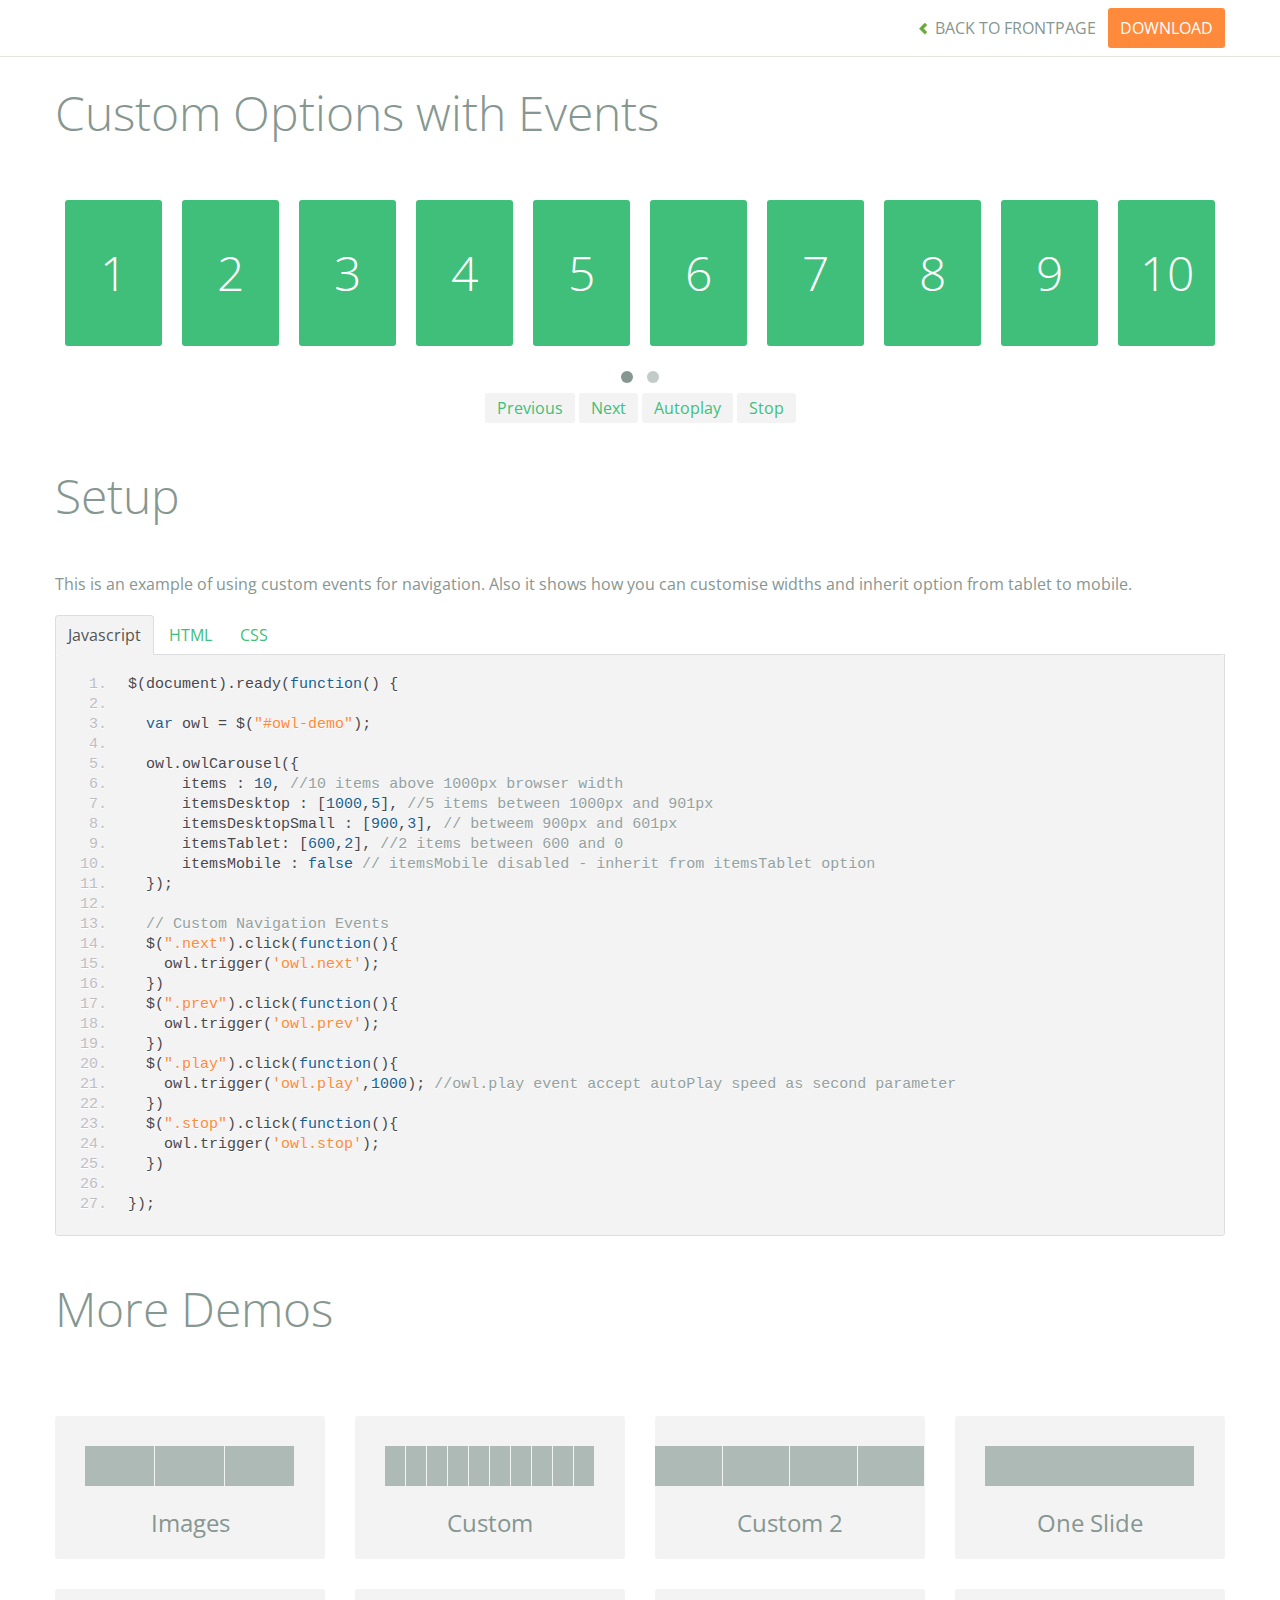
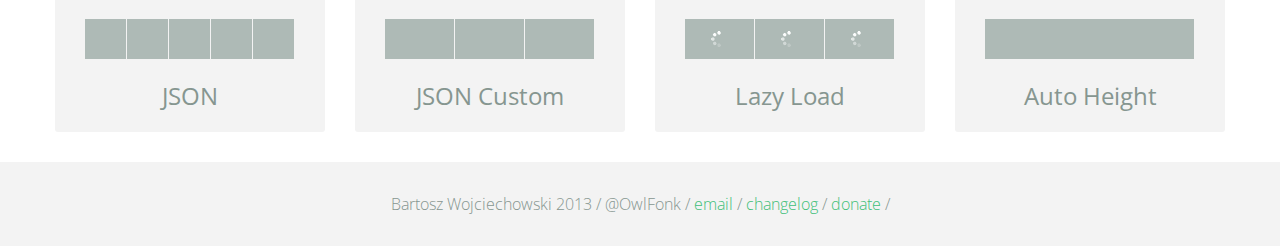
<file: assets/plugins/owl-carousel/demos/custom.html>
<!DOCTYPE html>
<html lang="en">
  <head>
    <meta charset="utf-8">
    <title>Owl Carousel - Custom</title>
    <meta name="viewport" content="width=device-width, initial-scale=1.0">
    <meta name="description" content="jQuery Responsive Carousel - Owl Carusel">
    <meta name="author" content="Bartosz Wojciechowski">

    <link href='http://fonts.googleapis.com/css?family=Open+Sans:400italic,400,300,600,700' rel='stylesheet' type='text/css'>
    <link href="../assets/css/bootstrapTheme.css" rel="stylesheet">
    <link href="../assets/css/custom.css" rel="stylesheet">

    <!-- Owl Carousel Assets -->
    <link href="../owl-carousel/owl.carousel.css" rel="stylesheet">
    <link href="../owl-carousel/owl.theme.css" rel="stylesheet">

    <link href="../assets/js/google-code-prettify/prettify.css" rel="stylesheet">

    <!-- Le fav and touch icons -->
    <link rel="apple-touch-icon-precomposed" sizes="144x144" href="../assets/ico/apple-touch-icon-144-precomposed.png">
    <link rel="apple-touch-icon-precomposed" sizes="114x114" href="../assets/ico/apple-touch-icon-114-precomposed.png">
      <link rel="apple-touch-icon-precomposed" sizes="72x72" href="../assets/ico/apple-touch-icon-72-precomposed.png">
                    <link rel="apple-touch-icon-precomposed" href="../assets/ico/apple-touch-icon-57-precomposed.png">
                                   <link rel="shortcut icon" href="../assets/ico/favicon.png">
  </head>
  <body>

      <div id="top-nav" class="navbar navbar-fixed-top">
        <div class="navbar-inner">
          <div class="container">
            <button type="button" class="btn btn-navbar" data-toggle="collapse" data-target=".nav-collapse">
            <span class="icon-bar"></span>
            <span class="icon-bar"></span>
            <span class="icon-bar"></span>
          </button>
            <div class="nav-collapse collapse">
            <ul class="nav pull-right">
              <li><a href="../index.html"><i class="icon-chevron-left"></i> Back to Frontpage</a></li>
              <li><a href="../owl.carousel.zip" class="download download-on" data-spy="affix" data-offset-top="450">Download</a></li>
            </ul>
            <ul class="nav pull-left">
              
            </ul>
            </div>
          </div>
        </div>
      </div>
   
    <div id="title">
      <div class="container">
        <div class="row">
          <div class="span12">
            <h1>Custom Options with Events</h1>
          </div>
        </div>
      </div>
    </div>

      <div id="demo">
        <div class="container">
          <div class="row">
            <div class="span12">

              <div id="owl-demo" class="owl-carousel">
                
                <div class="item"><h1>1</h1></div>
                <div class="item"><h1>2</h1></div>
                <div class="item"><h1>3</h1></div>
                <div class="item"><h1>4</h1></div>
                <div class="item"><h1>5</h1></div>
                <div class="item"><h1>6</h1></div>
                <div class="item"><h1>7</h1></div>
                <div class="item"><h1>8</h1></div>
                <div class="item"><h1>9</h1></div>
                <div class="item"><h1>10</h1></div>
                <div class="item"><h1>11</h1></div>
                <div class="item"><h1>12</h1></div>
                <div class="item"><h1>13</h1></div>
                <div class="item"><h1>14</h1></div>
                <div class="item"><h1>15</h1></div>
                <div class="item"><h1>16</h1></div>

              </div>
              <div class="customNavigation">
                <a class="btn prev">Previous</a>
                <a class="btn next">Next</a>
                <a class="btn play">Autoplay</a>
                <a class="btn stop">Stop</a>
              </div>

            </div>
          </div>
        </div>

    </div>

    <div id="example-info">
      <div class="container">
        <div class="row">
          <div class="span12">
            <h1>Setup</h1>
            <p>This is an example of using custom events for navigation. Also it shows how you can customise widths and inherit option from tablet to mobile.
            </p>
            <ul class="nav nav-tabs" id="myTab">
              <li class="active"><a href="#javascript">Javascript</a></li>
              <li><a href="#HTML">HTML</a></li>
              <li><a href="#CSS">CSS</a></li>
            </ul>
             
            <div class="tab-content">

              <div class="tab-pane active" id="javascript">
<pre class="pre-show prettyprint linenums">
$(document).ready(function() {

  var owl = &#36;("#owl-demo")&#59;

  owl.owlCarousel({
      items : 10, //10 items above 1000px browser width
      itemsDesktop : [1000,5], //5 items between 1000px and 901px
      itemsDesktopSmall : [900,3], // betweem 900px and 601px
      itemsTablet: [600,2], //2 items between 600 and 0
      itemsMobile : false // itemsMobile disabled - inherit from itemsTablet option
  })&#59;

  // Custom Navigation Events
  $(".next").click(function(){
    owl.trigger('owl.next')&#59;
  })
  $(".prev").click(function(){
    owl.trigger('owl.prev')&#59;
  })
  $(".play").click(function(){
    owl.trigger('owl.play',1000)&#59; //owl.play event accept autoPlay speed as second parameter
  })
  $(".stop").click(function(){
    owl.trigger('owl.stop')&#59;
  })

})&#59;
</pre>

              </div>

              <div class="tab-pane" id="HTML">
<pre class="pre-show prettyprint linenums">
&lt;div id="owl-demo" class="owl-carousel owl-theme"&gt;
  &lt;div class="item"&gt;&lt;h1&gt;1&lt;/h1&gt;&lt;/div&gt;
  &lt;div class="item"&gt;&lt;h1&gt;2&lt;/h1&gt;&lt;/div&gt;
  &lt;div class="item"&gt;&lt;h1&gt;3&lt;/h1&gt;&lt;/div&gt;
  &lt;div class="item"&gt;&lt;h1&gt;4&lt;/h1&gt;&lt;/div&gt;
  &lt;div class="item"&gt;&lt;h1&gt;5&lt;/h1&gt;&lt;/div&gt;
  &lt;div class="item"&gt;&lt;h1&gt;6&lt;/h1&gt;&lt;/div&gt;
  &lt;div class="item"&gt;&lt;h1&gt;7&lt;/h1&gt;&lt;/div&gt;
  &lt;div class="item"&gt;&lt;h1&gt;8&lt;/h1&gt;&lt;/div&gt;
  &lt;div class="item"&gt;&lt;h1&gt;9&lt;/h1&gt;&lt;/div&gt;
  &lt;div class="item"&gt;&lt;h1&gt;10&lt;/h1&gt;&lt;/div&gt;
  &lt;div class="item"&gt;&lt;h1&gt;11&lt;/h1&gt;&lt;/div&gt;
  &lt;div class="item"&gt;&lt;h1&gt;12&lt;/h1&gt;&lt;/div&gt;
  &lt;div class="item"&gt;&lt;h1&gt;13&lt;/h1&gt;&lt;/div&gt;
  &lt;div class="item"&gt;&lt;h1&gt;14&lt;/h1&gt;&lt;/div&gt;
  &lt;div class="item"&gt;&lt;h1&gt;15&lt;/h1&gt;&lt;/div&gt;
  &lt;div class="item"&gt;&lt;h1&gt;16&lt;/h1&gt;&lt;/div&gt;
&lt;/div&gt;

&lt;div class="customNavigation"&gt;
  &lt;a class="btn prev"&gt;Previous&lt;/a&gt;
  &lt;a class="btn next"&gt;Next&lt;/a&gt;
  &lt;a class="btn play"&gt;Autoplay&lt;/a&gt;
  &lt;a class="btn stop"&gt;Stop&lt;/a&gt;
&lt;/div&gt;
</pre>
              </div>

              <div class="tab-pane" id="CSS">
<pre class="pre-show prettyprint linenums">
#owl-demo .item{
  background: #3fbf79;
  padding: 30px 0px;
  margin: 10px;
  color: #FFF;
  -webkit-border-radius: 3px;
  -moz-border-radius: 3px;
  border-radius: 3px;
  text-align: center;
}
.customNavigation{
  text-align: center;
}
//use styles below to disable ugly selection
.customNavigation a{
  -webkit-user-select: none;
  -khtml-user-select: none;
  -moz-user-select: none;
  -ms-user-select: none;
  user-select: none;
  -webkit-tap-highlight-color: rgba(0, 0, 0, 0);
}

</pre>
              </div>
            </div><!--End Tab Content-->

          </div>
        </div>
      </div>
    </div>

    <div id="more">
      <div class="container">

        <div class="row">
          <div class="span12">
            <h1>More Demos</h1>
          </div>
        </div>

        <div class="row demos-row">
          <div class="span3">
            <a href="images.html" class="demo-box">
              <div class="demo-wrapper demo-images clearfix">
                <div class="demo-slide"><div class="bg"></div></div>
                <div class="demo-slide"><div class="bg"></div></div>
                <div class="demo-slide"><div class="bg"></div></div>
              </div>
              <h3>Images</h3>
            </a>
          </div>

          <div class="span3">
            <a href="custom.html" class="demo-box">
              <div class="demo-wrapper demo-custom clearfix">
                <div class="demo-slide"><div class="bg"></div></div>
                <div class="demo-slide"><div class="bg"></div></div>
                <div class="demo-slide"><div class="bg"></div></div>
                <div class="demo-slide"><div class="bg"></div></div>
                <div class="demo-slide"><div class="bg"></div></div>
                <div class="demo-slide"><div class="bg"></div></div>
                <div class="demo-slide"><div class="bg"></div></div>
                <div class="demo-slide"><div class="bg"></div></div>
                <div class="demo-slide"><div class="bg"></div></div>
                <div class="demo-slide"><div class="bg"></div></div>
              </div>
              <h3>Custom</h3>
            </a>
          </div>

          <div class="span3">
            <a href="itemsCustom.html" class="demo-box">
              <div class="demo-wrapper demo-full clearfix">
                <div class="demo-slide"><div class="bg"></div></div>
                <div class="demo-slide"><div class="bg"></div></div>
                <div class="demo-slide"><div class="bg"></div></div>
                <div class="demo-slide"><div class="bg"></div></div>
              </div>
              <h3>Custom 2</h3>
            </a>
          </div>

          <div class="span3">
            <a href="one.html" class="demo-box">
              <div class="demo-wrapper demo-one clearfix">
                <div class="demo-slide"><div class="bg"></div></div>
              </div>
              <h3>One Slide</h3>
            </a>
          </div>

        </div>
        <div class="row demos-row">
          <div class="span3">
            <a href="json.html" class="demo-box">
              <div class="demo-wrapper demo-Json clearfix">
                <div class="demo-slide"><div class="bg"></div></div>
                <div class="demo-slide"><div class="bg"></div></div>
                <div class="demo-slide"><div class="bg"></div></div>
                <div class="demo-slide"><div class="bg"></div></div>
                <div class="demo-slide"><div class="bg"></div></div>
              </div>
              <h3>JSON</h3>
            </a>
          </div>

          <div class="span3">
            <a href="customJson.html" class="demo-box">
              <div class="demo-wrapper demo-Json-custom clearfix">
                <div class="demo-slide"><div class="bg"></div></div>
                <div class="demo-slide"><div class="bg"></div></div>
                <div class="demo-slide"><div class="bg"></div></div>
              </div>
              <h3>JSON Custom</h3>
            </a>
          </div>

          <div class="span3">
            <a href="lazyLoad.html" class="demo-box">
              <div class="demo-wrapper demo-lazy clearfix">
                <div class="demo-slide"><div class="bg"></div></div>
                <div class="demo-slide"><div class="bg"></div></div>
                <div class="demo-slide"><div class="bg"></div></div>
              </div>
              <h3>Lazy Load</h3>
            </a>
          </div>

          <div class="span3">
            <a href="autoHeight.html" class="demo-box">
              <div class="demo-wrapper demo-height clearfix">
                <div class="demo-slide"><div class="bg"></div></div>
              </div>
              <h3>Auto Height</h3>
            </a>
          </div>

        </div>
      </div>
    </div>


 
    <div id="footer">
      <div class="container">
        <div class="row">
          <div class="span12">
            <h5>Bartosz Wojciechowski 2013 / @OwlFonk / 
            <a href="mailto:owl@owlgraphic.com?subject=Hey Owl!">email</a> / 
            <a href="../changelog.html">changelog</a> /
            <a href="https://www.paypal.com/cgi-bin/webscr?cmd=_s-xclick&hosted_button_id=EFSGXZS7V2U9N">donate</a> / 
            <a href="https://twitter.com/share" class="twitter-share-button" data-url="http://owlgraphic.com/owlcarousel/" data-text="Awesome jQuery Owl Carousel Responsive Plugin" data-via="OwlFonk" data-count="none" data-hashtags="owlcarousel"></a>
            <script>
            var owldomain = window.location.hostname.indexOf("owlgraphic");
            if(owldomain !== -1){
              !function(d,s,id){var js,fjs=d.getElementsByTagName(s)[0],p=/^http:/.test(d.location)?'http':'https';if(!d.getElementById(id)){js=d.createElement(s);js.id=id;js.src=p+'://platform.twitter.com/widgets.js';fjs.parentNode.insertBefore(js,fjs);}}(document, 'script', 'twitter-wjs');
            }
            </script>
            </h5>
          </div>
        </div>
      </div>
    </div>


    <script src="../assets/js/jquery-1.9.1.min.js"></script> 
    <script src="../owl-carousel/owl.carousel.js"></script>


    <!-- Demo -->

    <style>
    #owl-demo .item{
        background: #3fbf79;
        padding: 30px 0px;
        margin: 10px;
        color: #FFF;
        -webkit-border-radius: 3px;
        -moz-border-radius: 3px;
        border-radius: 3px;
        text-align: center;
    }
    .customNavigation{
      text-align: center;
    }
    .customNavigation a{
      -webkit-user-select: none;
      -khtml-user-select: none;
      -moz-user-select: none;
      -ms-user-select: none;
      user-select: none;
      -webkit-tap-highlight-color: rgba(0, 0, 0, 0);
    }
    </style>


    <script>
    $(document).ready(function() {

      var owl = $("#owl-demo");

      owl.owlCarousel({

      items : 10, //10 items above 1000px browser width
      itemsDesktop : [1000,5], //5 items between 1000px and 901px
      itemsDesktopSmall : [900,3], // 3 items betweem 900px and 601px
      itemsTablet: [600,2], //2 items between 600 and 0;
      itemsMobile : false // itemsMobile disabled - inherit from itemsTablet option
      
      });

      // Custom Navigation Events
      $(".next").click(function(){
        owl.trigger('owl.next');
      })
      $(".prev").click(function(){
        owl.trigger('owl.prev');
      })
      $(".play").click(function(){
        owl.trigger('owl.play',1000);
      })
      $(".stop").click(function(){
        owl.trigger('owl.stop');
      })


    });
    </script>


    <script src="../assets/js/bootstrap-collapse.js"></script>
    <script src="../assets/js/bootstrap-transition.js"></script>
    <script src="../assets/js/bootstrap-tab.js"></script>

    <script src="../assets/js/google-code-prettify/prettify.js"></script>
    <script src="../assets/js/application.js"></script>

  </body>
</html>
</file>
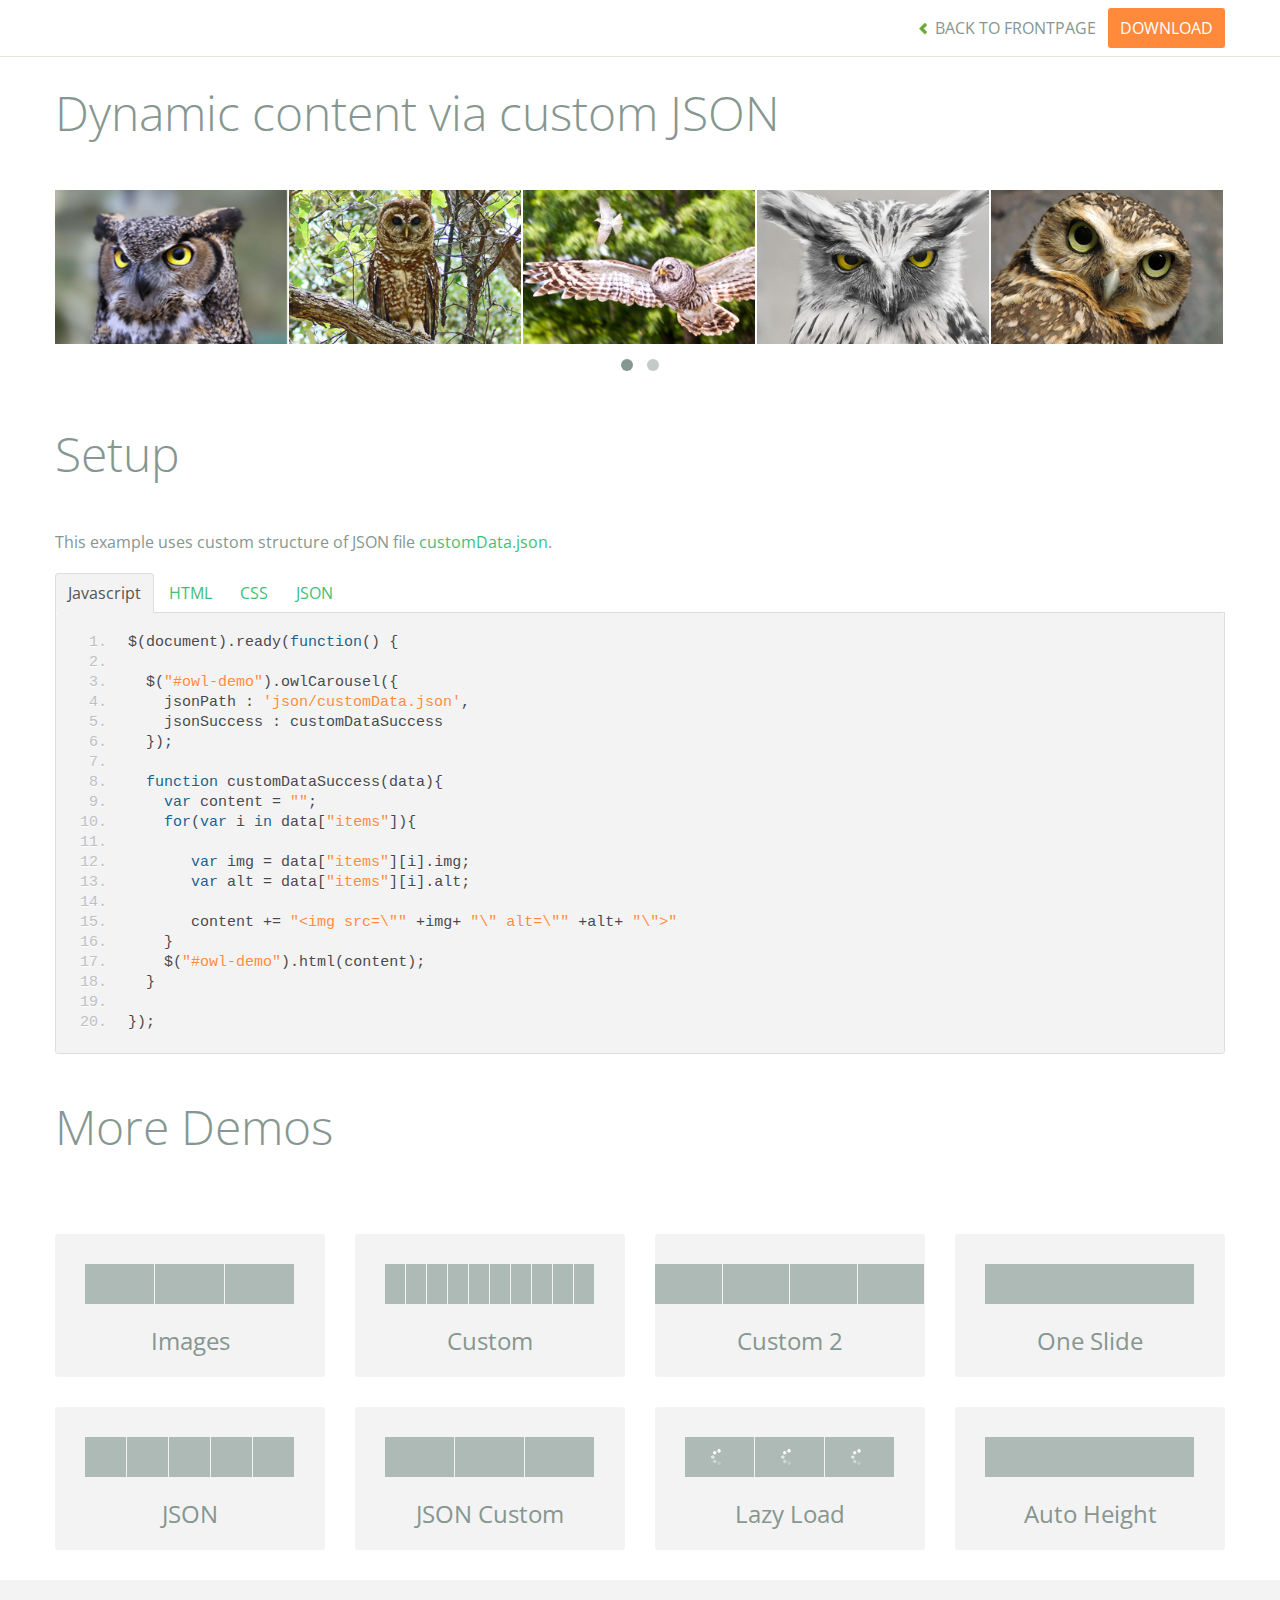
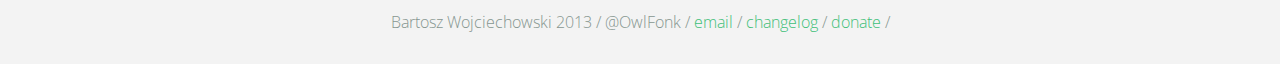
<file: assets/plugins/owl-carousel/demos/customJson.html>
<!DOCTYPE html>
<html lang="en">
  <head>
    <meta charset="utf-8">
    <title>Owl Carousel - Dynamic content via custom JSON</title>
    <meta name="viewport" content="width=device-width, initial-scale=1.0">
    <meta name="description" content="jQuery Responsive Carousel - Owl Carusel">
    <meta name="author" content="Bartosz Wojciechowski">

    <link href='http://fonts.googleapis.com/css?family=Open+Sans:400italic,400,300,600,700' rel='stylesheet' type='text/css'>
    <link href="../assets/css/bootstrapTheme.css" rel="stylesheet">
    <link href="../assets/css/custom.css" rel="stylesheet">

    <!-- Owl Carousel Assets -->
    <link href="../owl-carousel/owl.carousel.css" rel="stylesheet">
    <link href="../owl-carousel/owl.theme.css" rel="stylesheet">

    <link href="../assets/js/google-code-prettify/prettify.css" rel="stylesheet">

    <!-- Le fav and touch icons -->
    <link rel="apple-touch-icon-precomposed" sizes="144x144" href="../assets/ico/apple-touch-icon-144-precomposed.png">
    <link rel="apple-touch-icon-precomposed" sizes="114x114" href="../assets/ico/apple-touch-icon-114-precomposed.png">
      <link rel="apple-touch-icon-precomposed" sizes="72x72" href="../assets/ico/apple-touch-icon-72-precomposed.png">
                    <link rel="apple-touch-icon-precomposed" href="../assets/ico/apple-touch-icon-57-precomposed.png">
                                   <link rel="shortcut icon" href="../assets/ico/favicon.png">
  </head>
  <body>

      <div id="top-nav" class="navbar navbar-fixed-top">
        <div class="navbar-inner">
          <div class="container">
            <button type="button" class="btn btn-navbar" data-toggle="collapse" data-target=".nav-collapse">
            <span class="icon-bar"></span>
            <span class="icon-bar"></span>
            <span class="icon-bar"></span>
          </button>
            <div class="nav-collapse collapse">
            <ul class="nav pull-right">
              <li><a href="../index.html"><i class="icon-chevron-left"></i> Back to Frontpage</a></li>
              <li><a href="../owl.carousel.zip" class="download download-on" data-spy="affix" data-offset-top="450">Download</a></li>
            </ul>
            <ul class="nav pull-left">
              
            </ul>
            </div>
          </div>
        </div>
      </div>
   
    <div id="title">
      <div class="container">
        <div class="row">
          <div class="span12">
            <h1>Dynamic content via custom JSON</h1>
          </div>
        </div>
      </div>
    </div>

      <div id="demo">
        <div class="container">
          <div class="row">
            <div class="span12">

              <div id="owl-demo" class="owl-carousel">
              </div>
            </div>
          </div>
        </div>

    </div>

    <div id="example-info">
      <div class="container">
        <div class="row">
          <div class="span12">
            <h1>Setup</h1>
            <p>This example uses custom structure of JSON file <a href="json/customData.json">customData.json</a>.
            </p>
            <ul class="nav nav-tabs" id="myTab">
              <li class="active"><a href="#javascript">Javascript</a></li>
              <li><a href="#HTML">HTML</a></li>
              <li><a href="#CSS">CSS</a></li>
              <li><a href="#JSON">JSON</a></li>
            </ul>
             
            <div class="tab-content">

              <div class="tab-pane active" id="javascript">
<pre class="pre-show prettyprint linenums">
$(document).ready(function() {

  $("#owl-demo").owlCarousel({
    jsonPath : 'json/customData.json',
    jsonSuccess : customDataSuccess
  });

  function customDataSuccess(data){
    var content = "";
    for(var i in data["items"]){
       
       var img = data["items"][i].img;
       var alt = data["items"][i].alt;

       content += "&lt;img src=\"" +img+ "\" alt=\"" +alt+ "\"&gt"
    }
    $("#owl-demo").html(content);
  }

});
</pre>  

              </div>

              <div class="tab-pane" id="HTML">
<pre class="pre-show prettyprint linenums">
&lt;div id="owl-demo" class="owl-carousel"&gt;
&lt;/div&gt;
</pre>
              </div>

              <div class="tab-pane" id="CSS">
<pre class="pre-show prettyprint linenums">
#owl-demo .item{
  background: #a1def8;
  padding: 30px 0px;
  display: block;
  margin: 5px;
  color: #FFF;
  -webkit-border-radius: 3px;
  -moz-border-radius: 3px;
  border-radius: 3px;
  text-align: center;
}

</pre>
              </div>
              <div class="tab-pane" id="JSON">
<pre class="pre-show prettyprint linenums">
{
  "items" : [
    {
      "img": "assets/owl1.jpg",
      "alt" : "Owl Image 1"
    },
    {
      "img": "assets/owl2.jpg",
      "alt" : "Owl Image 2"
    },
    {
      "img": "assets/owl3.jpg",
      "alt" : "Owl Image 1"
    },
    {
      "img": "assets/owl4.jpg",
      "alt" : "Owl Image 2"
    },
    {
      "img": "assets/owl5.jpg",
      "alt" : "Owl Image 1"
    },
    {
      "img": "assets/owl6.jpg",
      "alt" : "Owl Image 2"
    }
  ]
}
</pre>
</div>
            </div><!--End Tab Content-->

          </div>
        </div>
      </div>
    </div>

    <div id="more">
      <div class="container">

        <div class="row">
          <div class="span12">
            <h1>More Demos</h1>
          </div>
        </div>

        <div class="row demos-row">
          <div class="span3">
            <a href="images.html" class="demo-box">
              <div class="demo-wrapper demo-images clearfix">
                <div class="demo-slide"><div class="bg"></div></div>
                <div class="demo-slide"><div class="bg"></div></div>
                <div class="demo-slide"><div class="bg"></div></div>
              </div>
              <h3>Images</h3>
            </a>
          </div>

          <div class="span3">
            <a href="custom.html" class="demo-box">
              <div class="demo-wrapper demo-custom clearfix">
                <div class="demo-slide"><div class="bg"></div></div>
                <div class="demo-slide"><div class="bg"></div></div>
                <div class="demo-slide"><div class="bg"></div></div>
                <div class="demo-slide"><div class="bg"></div></div>
                <div class="demo-slide"><div class="bg"></div></div>
                <div class="demo-slide"><div class="bg"></div></div>
                <div class="demo-slide"><div class="bg"></div></div>
                <div class="demo-slide"><div class="bg"></div></div>
                <div class="demo-slide"><div class="bg"></div></div>
                <div class="demo-slide"><div class="bg"></div></div>
              </div>
              <h3>Custom</h3>
            </a>
          </div>

          <div class="span3">
            <a href="itemsCustom.html" class="demo-box">
              <div class="demo-wrapper demo-full clearfix">
                <div class="demo-slide"><div class="bg"></div></div>
                <div class="demo-slide"><div class="bg"></div></div>
                <div class="demo-slide"><div class="bg"></div></div>
                <div class="demo-slide"><div class="bg"></div></div>
              </div>
              <h3>Custom 2</h3>
            </a>
          </div>

          <div class="span3">
            <a href="one.html" class="demo-box">
              <div class="demo-wrapper demo-one clearfix">
                <div class="demo-slide"><div class="bg"></div></div>
              </div>
              <h3>One Slide</h3>
            </a>
          </div>

        </div>
        <div class="row demos-row">
          <div class="span3">
            <a href="json.html" class="demo-box">
              <div class="demo-wrapper demo-Json clearfix">
                <div class="demo-slide"><div class="bg"></div></div>
                <div class="demo-slide"><div class="bg"></div></div>
                <div class="demo-slide"><div class="bg"></div></div>
                <div class="demo-slide"><div class="bg"></div></div>
                <div class="demo-slide"><div class="bg"></div></div>
              </div>
              <h3>JSON</h3>
            </a>
          </div>

          <div class="span3">
            <a href="customJson.html" class="demo-box">
              <div class="demo-wrapper demo-Json-custom clearfix">
                <div class="demo-slide"><div class="bg"></div></div>
                <div class="demo-slide"><div class="bg"></div></div>
                <div class="demo-slide"><div class="bg"></div></div>
              </div>
              <h3>JSON Custom</h3>
            </a>
          </div>

          <div class="span3">
            <a href="lazyLoad.html" class="demo-box">
              <div class="demo-wrapper demo-lazy clearfix">
                <div class="demo-slide"><div class="bg"></div></div>
                <div class="demo-slide"><div class="bg"></div></div>
                <div class="demo-slide"><div class="bg"></div></div>
              </div>
              <h3>Lazy Load</h3>
            </a>
          </div>

          <div class="span3">
            <a href="autoHeight.html" class="demo-box">
              <div class="demo-wrapper demo-height clearfix">
                <div class="demo-slide"><div class="bg"></div></div>
              </div>
              <h3>Auto Height</h3>
            </a>
          </div>

        </div>
      </div>
    </div>


 
    <div id="footer">
      <div class="container">
        <div class="row">
          <div class="span12">
            <h5>Bartosz Wojciechowski 2013 / @OwlFonk / 
            <a href="mailto:owl@owlgraphic.com?subject=Hey Owl!">email</a> / 
            <a href="../changelog.html">changelog</a> /
            <a href="https://www.paypal.com/cgi-bin/webscr?cmd=_s-xclick&hosted_button_id=EFSGXZS7V2U9N">donate</a> / 
            <a href="https://twitter.com/share" class="twitter-share-button" data-url="http://owlgraphic.com/owlcarousel/" data-text="Awesome jQuery Owl Carousel Responsive Plugin" data-via="OwlFonk" data-count="none" data-hashtags="owlcarousel"></a>
            <script>
            var owldomain = window.location.hostname.indexOf("owlgraphic");
            if(owldomain !== -1){
              !function(d,s,id){var js,fjs=d.getElementsByTagName(s)[0],p=/^http:/.test(d.location)?'http':'https';if(!d.getElementById(id)){js=d.createElement(s);js.id=id;js.src=p+'://platform.twitter.com/widgets.js';fjs.parentNode.insertBefore(js,fjs);}}(document, 'script', 'twitter-wjs');
            }
            </script>
            </h5>
          </div>
        </div>
      </div>
    </div>


    <script src="../assets/js/jquery-1.9.1.min.js"></script> 
    <script src="../owl-carousel/owl.carousel.js"></script>


    <!-- Demo -->

    <style>
    #owl-demo img{
        display: block;
        width: 99%;
        height: auto;
    }
    </style>


    <script>
    $(document).ready(function() {

      $("#owl-demo").owlCarousel({
        jsonPath : 'json/customData.json',
        jsonSuccess : customDataSuccess
      });

      function customDataSuccess(data){
        var content = "";
        for(var i in data["items"]){
           
           var img = data["items"][i].img;
           var alt = data["items"][i].alt;

           content += "<img src=\"" +img+ "\" alt=\"" +alt+ "\">"
        }
        $("#owl-demo").html(content);
      }

    });
    </script>


    <script src="../assets/js/bootstrap-collapse.js"></script>
    <script src="../assets/js/bootstrap-transition.js"></script>
    <script src="../assets/js/bootstrap-tab.js"></script>

    <script src="../assets/js/google-code-prettify/prettify.js"></script>
	  <script src="../assets/js/application.js"></script>

  </body>
</html>
</file>
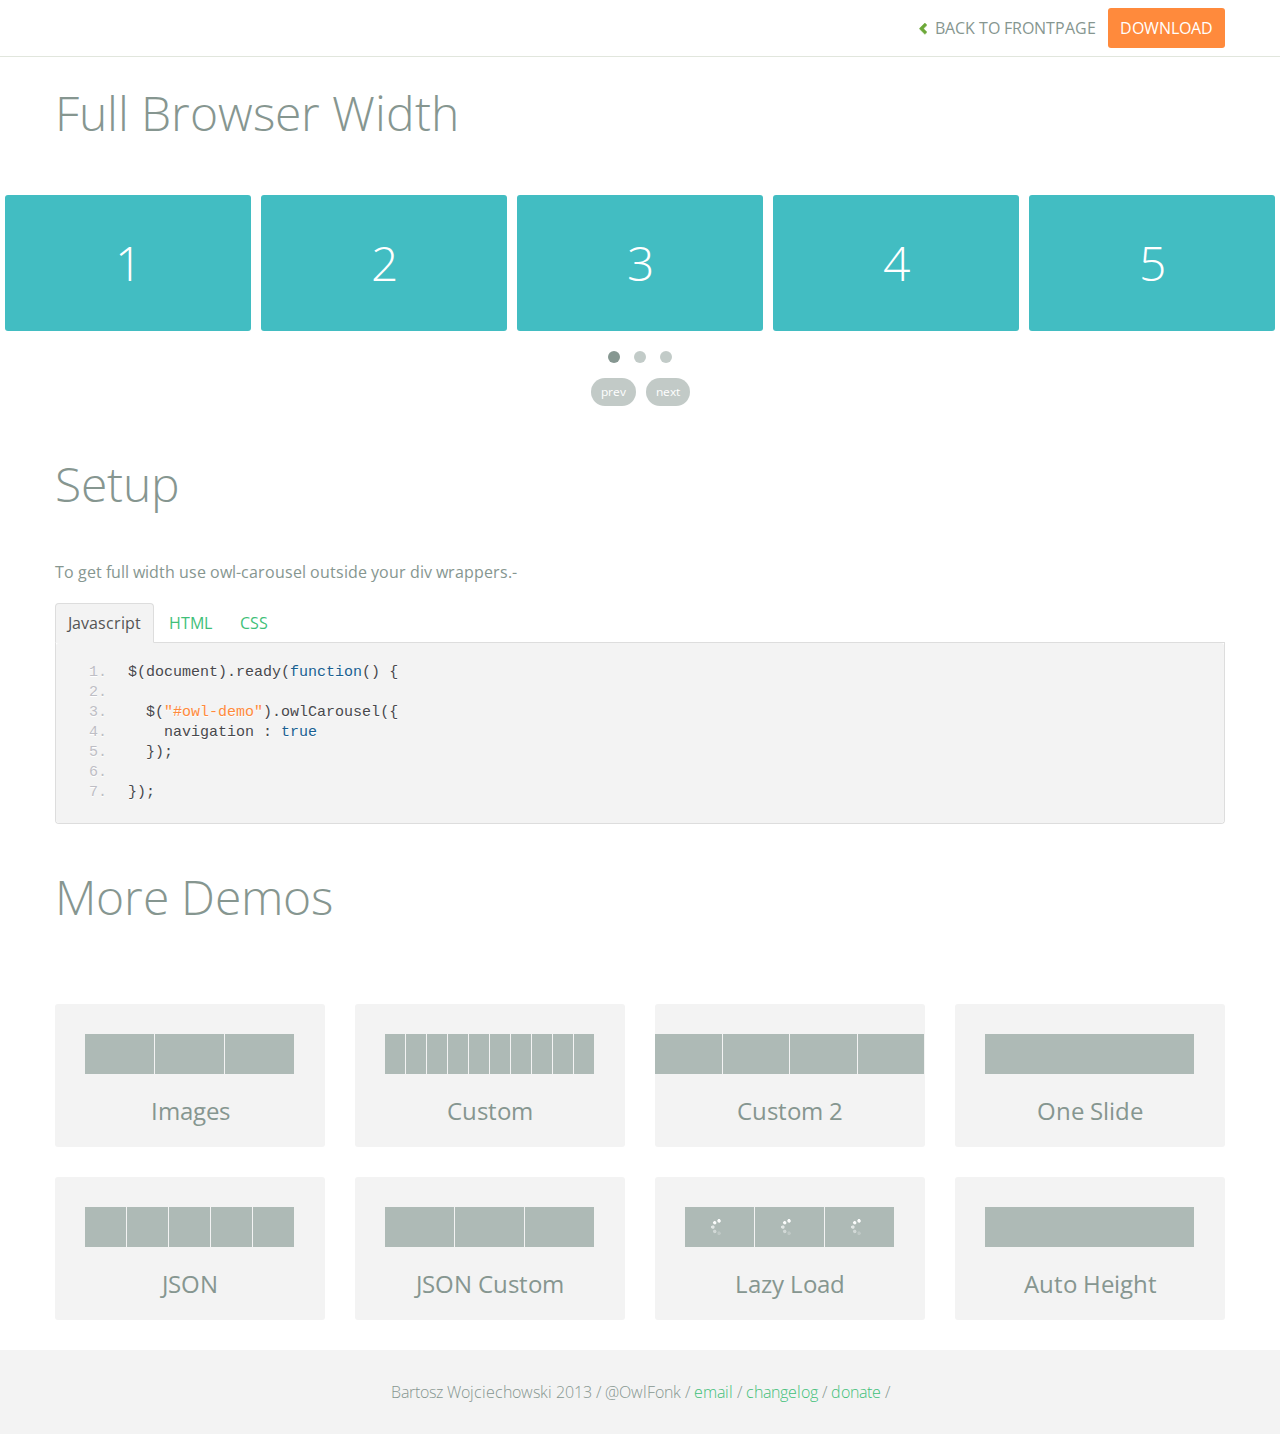
<file: assets/plugins/owl-carousel/demos/full.html>
<!DOCTYPE html>
<html lang="en">
  <head>
    <meta charset="utf-8">
    <title>Owl Carousel - Full Width Demo</title>
    <meta name="viewport" content="width=device-width, initial-scale=1.0">
    <meta name="description" content="jQuery Responsive Carousel - Owl Carusel">
    <meta name="author" content="Bartosz Wojciechowski">
    
    <link href='http://fonts.googleapis.com/css?family=Open+Sans:400italic,400,300,600,700' rel='stylesheet' type='text/css'>
    <link href="../assets/css/bootstrapTheme.css" rel="stylesheet">
    <link href="../assets/css/custom.css" rel="stylesheet">

    <!-- Owl Carousel Assets -->
    <link href="../owl-carousel/owl.carousel.css" rel="stylesheet">
    <link href="../owl-carousel/owl.theme.css" rel="stylesheet">

    <link href="../assets/js/google-code-prettify/prettify.css" rel="stylesheet">

	
    <!-- Le fav and touch icons -->
    <link rel="apple-touch-icon-precomposed" sizes="144x144" href="../assets/ico/apple-touch-icon-144-precomposed.png">
    <link rel="apple-touch-icon-precomposed" sizes="114x114" href="../assets/ico/apple-touch-icon-114-precomposed.png">
      <link rel="apple-touch-icon-precomposed" sizes="72x72" href="../assets/ico/apple-touch-icon-72-precomposed.png">
                    <link rel="apple-touch-icon-precomposed" href="../assets/ico/apple-touch-icon-57-precomposed.png">
                                   <link rel="shortcut icon" href="../assets/ico/favicon.png">
  </head>
  <body>

      <div id="top-nav" class="navbar navbar-fixed-top">
        <div class="navbar-inner">
          <div class="container">
            <button type="button" class="btn btn-navbar" data-toggle="collapse" data-target=".nav-collapse">
            <span class="icon-bar"></span>
            <span class="icon-bar"></span>
            <span class="icon-bar"></span>
          </button>
            <div class="nav-collapse collapse">
            <ul class="nav pull-right">
              <li><a href="../index.html"><i class="icon-chevron-left"></i> Back to Frontpage</a></li>
              <li><a href="../owl.carousel.zip" class="download download-on" data-spy="affix" data-offset-top="450">Download</a></li>
            </ul>
            <ul class="nav pull-left">
              
            </ul>
            </div>
          </div>
        </div>
      </div>
   
    <div id="title">
      <div class="container">
        <div class="row">
          <div class="span12">
            <h1>Full Browser Width</h1>
          </div>
        </div>
      </div>
    </div>

      <div id="demo">

        <div id="owl-demo" class="owl-carousel">
          
          <div class="item"><h1>1</h1></div>
          <div class="item"><h1>2</h1></div>
          <div class="item"><h1>3</h1></div>
          <div class="item"><h1>4</h1></div>
          <div class="item"><h1>5</h1></div>
          <div class="item"><h1>6</h1></div>
          <div class="item"><h1>7</h1></div>
          <div class="item"><h1>8</h1></div>
          <div class="item"><h1>9</h1></div>
          <div class="item"><h1>10</h1></div>
          <div class="item"><h1>11</h1></div>
          <div class="item"><h1>12</h1></div>

        </div>

    </div>

    <div id="example-info">
      <div class="container">
        <div class="row">
          <div class="span12">
            <h1>Setup</h1>
            <p>To get full width use owl-carousel outside your div wrappers.-</p>
            <ul class="nav nav-tabs" id="myTab">
              <li class="active"><a href="#javascript">Javascript</a></li>
              <li><a href="#HTML">HTML</a></li>
              <li><a href="#CSS">CSS</a></li>
            </ul>
             
            <div class="tab-content">

              <div class="tab-pane active" id="javascript">
<pre class="pre-show prettyprint linenums">
$(document).ready(function() {

  $("#owl-demo").owlCarousel({
    navigation : true
  });

});
</pre>  

              </div>

              <div class="tab-pane" id="HTML">
<pre class="pre-show prettyprint linenums">
&lt;div id="owl-demo" class="owl-carousel owl-theme"&gt;
          
  &lt;div class="item"&gt;&lt;h1&gt;1&lt;/h1&gt;&lt;/div&gt;
  &lt;div class="item"&gt;&lt;h1&gt;2&lt;/h1&gt;&lt;/div&gt;
  &lt;div class="item"&gt;&lt;h1&gt;3&lt;/h1&gt;&lt;/div&gt;
  &lt;div class="item"&gt;&lt;h1&gt;4&lt;/h1&gt;&lt;/div&gt;
  &lt;div class="item"&gt;&lt;h1&gt;5&lt;/h1&gt;&lt;/div&gt;
  &lt;div class="item"&gt;&lt;h1&gt;6&lt;/h1&gt;&lt;/div&gt;
  &lt;div class="item"&gt;&lt;h1&gt;7&lt;/h1&gt;&lt;/div&gt;
  &lt;div class="item"&gt;&lt;h1&gt;8&lt;/h1&gt;&lt;/div&gt;
  &lt;div class="item"&gt;&lt;h1&gt;9&lt;/h1&gt;&lt;/div&gt;
  &lt;div class="item"&gt;&lt;h1&gt;10&lt;/h1&gt;&lt;/div&gt;
  &lt;div class="item"&gt;&lt;h1&gt;11&lt;/h1&gt;&lt;/div&gt;
  &lt;div class="item"&gt;&lt;h1&gt;12&lt;/h1&gt;&lt;/div&gt;

&lt;/div&gt;
</pre>
              </div>

              <div class="tab-pane" id="CSS">
<pre class="pre-show prettyprint linenums">
#owl-demo .item{
  background: #42bdc2;
  padding: 30px 0px;
  margin: 10px;
  color: #FFF;
  -webkit-border-radius: 3px;
  -moz-border-radius: 3px;
  border-radius: 3px;
  text-align: center;
}
</pre>
              </div>
            </div><!--End Tab Content-->

          </div>
        </div>
      </div>
    </div>

    <div id="more">
      <div class="container">

        <div class="row">
          <div class="span12">
            <h1>More Demos</h1>
          </div>
        </div>

        <div class="row demos-row">
          <div class="span3">
            <a href="images.html" class="demo-box">
              <div class="demo-wrapper demo-images clearfix">
                <div class="demo-slide"><div class="bg"></div></div>
                <div class="demo-slide"><div class="bg"></div></div>
                <div class="demo-slide"><div class="bg"></div></div>
              </div>
              <h3>Images</h3>
            </a>
          </div>

          <div class="span3">
            <a href="custom.html" class="demo-box">
              <div class="demo-wrapper demo-custom clearfix">
                <div class="demo-slide"><div class="bg"></div></div>
                <div class="demo-slide"><div class="bg"></div></div>
                <div class="demo-slide"><div class="bg"></div></div>
                <div class="demo-slide"><div class="bg"></div></div>
                <div class="demo-slide"><div class="bg"></div></div>
                <div class="demo-slide"><div class="bg"></div></div>
                <div class="demo-slide"><div class="bg"></div></div>
                <div class="demo-slide"><div class="bg"></div></div>
                <div class="demo-slide"><div class="bg"></div></div>
                <div class="demo-slide"><div class="bg"></div></div>
              </div>
              <h3>Custom</h3>
            </a>
          </div>

          <div class="span3">
            <a href="itemsCustom.html" class="demo-box">
              <div class="demo-wrapper demo-full clearfix">
                <div class="demo-slide"><div class="bg"></div></div>
                <div class="demo-slide"><div class="bg"></div></div>
                <div class="demo-slide"><div class="bg"></div></div>
                <div class="demo-slide"><div class="bg"></div></div>
              </div>
              <h3>Custom 2</h3>
            </a>
          </div>

          <div class="span3">
            <a href="one.html" class="demo-box">
              <div class="demo-wrapper demo-one clearfix">
                <div class="demo-slide"><div class="bg"></div></div>
              </div>
              <h3>One Slide</h3>
            </a>
          </div>

        </div>
        <div class="row demos-row">
          <div class="span3">
            <a href="json.html" class="demo-box">
              <div class="demo-wrapper demo-Json clearfix">
                <div class="demo-slide"><div class="bg"></div></div>
                <div class="demo-slide"><div class="bg"></div></div>
                <div class="demo-slide"><div class="bg"></div></div>
                <div class="demo-slide"><div class="bg"></div></div>
                <div class="demo-slide"><div class="bg"></div></div>
              </div>
              <h3>JSON</h3>
            </a>
          </div>

          <div class="span3">
            <a href="customJson.html" class="demo-box">
              <div class="demo-wrapper demo-Json-custom clearfix">
                <div class="demo-slide"><div class="bg"></div></div>
                <div class="demo-slide"><div class="bg"></div></div>
                <div class="demo-slide"><div class="bg"></div></div>
              </div>
              <h3>JSON Custom</h3>
            </a>
          </div>

          <div class="span3">
            <a href="lazyLoad.html" class="demo-box">
              <div class="demo-wrapper demo-lazy clearfix">
                <div class="demo-slide"><div class="bg"></div></div>
                <div class="demo-slide"><div class="bg"></div></div>
                <div class="demo-slide"><div class="bg"></div></div>
              </div>
              <h3>Lazy Load</h3>
            </a>
          </div>

          <div class="span3">
            <a href="autoHeight.html" class="demo-box">
              <div class="demo-wrapper demo-height clearfix">
                <div class="demo-slide"><div class="bg"></div></div>
              </div>
              <h3>Auto Height</h3>
            </a>
          </div>

        </div>
      </div>
    </div>


 
    <div id="footer">
      <div class="container">
        <div class="row">
          <div class="span12">
            <h5>Bartosz Wojciechowski 2013 / @OwlFonk / 
            <a href="mailto:owl@owlgraphic.com?subject=Hey Owl!">email</a> / 
            <a href="../changelog.html">changelog</a> /
            <a href="https://www.paypal.com/cgi-bin/webscr?cmd=_s-xclick&hosted_button_id=EFSGXZS7V2U9N">donate</a> / 
            <a href="https://twitter.com/share" class="twitter-share-button" data-url="http://owlgraphic.com/owlcarousel/" data-text="Awesome jQuery Owl Carousel Responsive Plugin" data-via="OwlFonk" data-count="none" data-hashtags="owlcarousel"></a>
            <script>
            var owldomain = window.location.hostname.indexOf("owlgraphic");
            if(owldomain !== -1){
              !function(d,s,id){var js,fjs=d.getElementsByTagName(s)[0],p=/^http:/.test(d.location)?'http':'https';if(!d.getElementById(id)){js=d.createElement(s);js.id=id;js.src=p+'://platform.twitter.com/widgets.js';fjs.parentNode.insertBefore(js,fjs);}}(document, 'script', 'twitter-wjs');
            }
            </script>
            </h5>
          </div>
        </div>
      </div>
    </div>


    <script src="../assets/js/jquery-1.9.1.min.js"></script> 
    <script src="../owl-carousel/owl.carousel.js"></script>

    <!-- Demo -->

    <style>
    #owl-demo .item{
        background: #42bdc2;
        padding: 30px 0px;
        margin: 5px;
        color: #FFF;
        -webkit-border-radius: 3px;
        -moz-border-radius: 3px;
        border-radius: 3px;
        text-align: center;
    }
    </style>

    <script>
    $(document).ready(function() {
      $("#owl-demo").owlCarousel({
        navigation : true
      });
    });

    </script>
    

    <script src="../assets/js/bootstrap-collapse.js"></script>
    <script src="../assets/js/bootstrap-transition.js"></script>
    <script src="../assets/js/bootstrap-tab.js"></script>

    <script src="../assets/js/google-code-prettify/prettify.js"></script>
	  <script src="../assets/js/application.js"></script>

  </body>
</html>
</file>
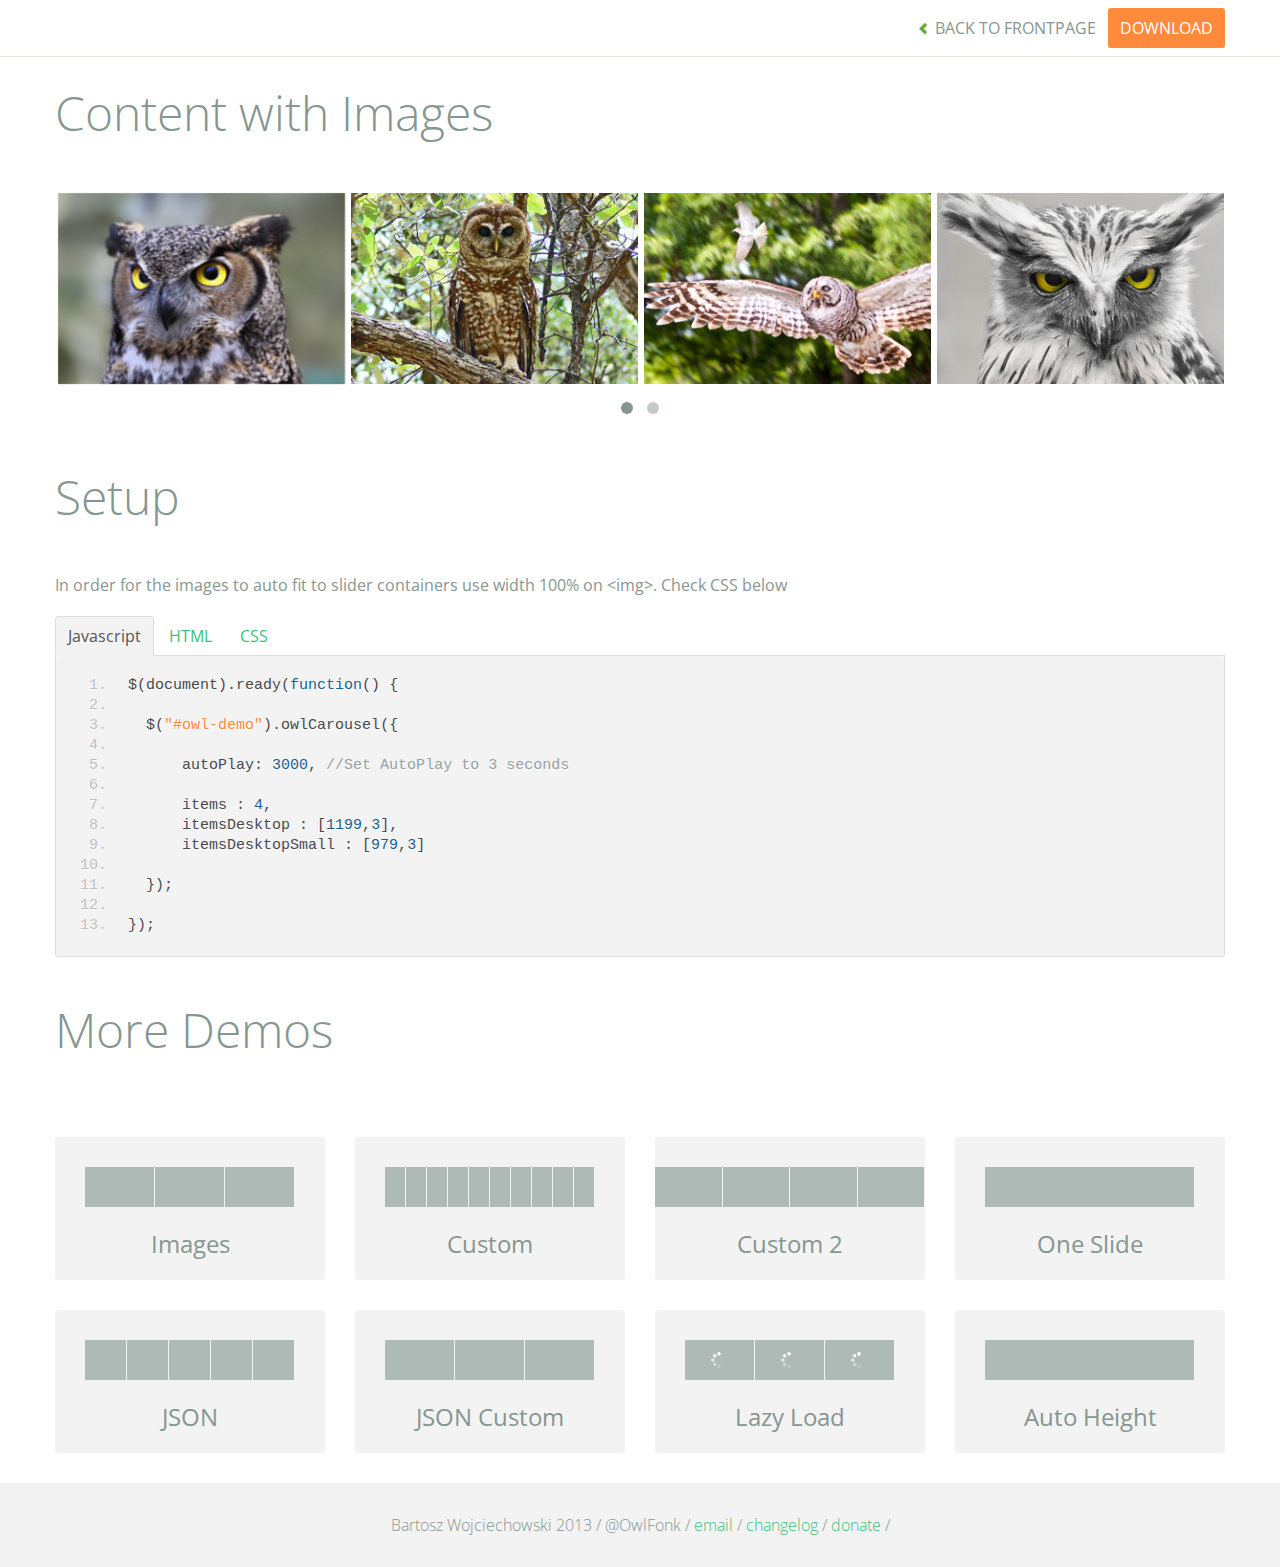
<file: assets/plugins/owl-carousel/demos/images.html>
<!DOCTYPE html>
<html lang="en">
  <head>
    <meta charset="utf-8">
    <title>Owl Carousel - Images Demo</title>
    <meta name="viewport" content="width=device-width, initial-scale=1.0">
    <meta name="description" content="jQuery Responsive Carousel - Owl Carusel">
    <meta name="author" content="Bartosz Wojciechowski">
    
    <link href='http://fonts.googleapis.com/css?family=Open+Sans:400italic,400,300,600,700' rel='stylesheet' type='text/css'>
    <link href="../assets/css/bootstrapTheme.css" rel="stylesheet">
    <link href="../assets/css/custom.css" rel="stylesheet">

    <!-- Owl Carousel Assets -->
    <link href="../owl-carousel/owl.carousel.css" rel="stylesheet">
    <link href="../owl-carousel/owl.theme.css" rel="stylesheet">

    <!-- Prettify -->
    <link href="../assets/js/google-code-prettify/prettify.css" rel="stylesheet">
    

    <!-- Le fav and touch icons -->
    <link rel="apple-touch-icon-precomposed" sizes="144x144" href="../assets/ico/apple-touch-icon-144-precomposed.png">
    <link rel="apple-touch-icon-precomposed" sizes="114x114" href="../assets/ico/apple-touch-icon-114-precomposed.png">
      <link rel="apple-touch-icon-precomposed" sizes="72x72" href="../assets/ico/apple-touch-icon-72-precomposed.png">
                    <link rel="apple-touch-icon-precomposed" href="../assets/ico/apple-touch-icon-57-precomposed.png">
                                   <link rel="shortcut icon" href="../assets/ico/favicon.png">
  </head>
  <body>

      <div id="top-nav" class="navbar navbar-fixed-top">
        <div class="navbar-inner">
          <div class="container">
            <button type="button" class="btn btn-navbar" data-toggle="collapse" data-target=".nav-collapse">
            <span class="icon-bar"></span>
            <span class="icon-bar"></span>
            <span class="icon-bar"></span>
          </button>
            <div class="nav-collapse collapse">
            <ul class="nav pull-right">
              <li><a href="../index.html"><i class="icon-chevron-left"></i> Back to Frontpage</a></li>
              <li><a href="../owl.carousel.zip" class="download download-on" data-spy="affix" data-offset-top="450">Download</a></li>
            </ul>
            <ul class="nav pull-left">
              
            </ul>
            </div>
          </div>
        </div>
      </div>
   
    <div id="title">
      <div class="container">
        <div class="row">
          <div class="span12">
            <h1>Content with Images</h1>
          </div>
        </div>
      </div>
    </div>

      <div id="demo">
        <div class="container">
          <div class="row">
            <div class="span12">

              <div id="owl-demo" class="owl-carousel">
                <div class="item"><img src="assets/owl1.jpg" alt="Owl Image"></div>
                <div class="item"><img src="assets/owl2.jpg" alt="Owl Image"></div>
                <div class="item"><img src="assets/owl3.jpg" alt="Owl Image"></div>
                <div class="item"><img src="assets/owl4.jpg" alt="Owl Image"></div>
                <div class="item"><img src="assets/owl5.jpg" alt="Owl Image"></div>
                <div class="item"><img src="assets/owl6.jpg" alt="Owl Image"></div>
                <div class="item"><img src="assets/owl7.jpg" alt="Owl Image"></div>
                <div class="item"><img src="assets/owl8.jpg" alt="Owl Image"></div>
              </div>
              
            </div>
          </div>
        </div>

    </div>

    <div id="example-info">
      <div class="container">
        <div class="row">
          <div class="span12">
            <h1>Setup</h1>
            <p>In order for the images to auto fit to slider containers use width 100% on &lt;img&gt;. Check CSS below</p>
            <ul class="nav nav-tabs" id="myTab">
              <li class="active"><a href="#javascript">Javascript</a></li>
              <li><a href="#HTML">HTML</a></li>
              <li><a href="#CSS">CSS</a></li>
            </ul>
             
            <div class="tab-content">

              <div class="tab-pane active" id="javascript">
<pre class="pre-show prettyprint linenums">
$(document).ready(function() {

  $("#owl-demo").owlCarousel({

      autoPlay: 3000, //Set AutoPlay to 3 seconds

      items : 4,
      itemsDesktop : [1199,3],
      itemsDesktopSmall : [979,3]

  });

});
</pre>  

              </div>

              <div class="tab-pane" id="HTML">
<pre class="pre-show prettyprint linenums">
&lt;div id="owl-demo"&gt;
          
  &lt;div class="item"&gt;&lt;img src="assets/owl1.jpg" alt="Owl Image"&gt;&lt;/div&gt;
  &lt;div class="item"&gt;&lt;img src="assets/owl2.jpg" alt="Owl Image"&gt;&lt;/div&gt;
  &lt;div class="item"&gt;&lt;img src="assets/owl3.jpg" alt="Owl Image"&gt;&lt;/div&gt;
  &lt;div class="item"&gt;&lt;img src="assets/owl4.jpg" alt="Owl Image"&gt;&lt;/div&gt;
  &lt;div class="item"&gt;&lt;img src="assets/owl5.jpg" alt="Owl Image"&gt;&lt;/div&gt;
  &lt;div class="item"&gt;&lt;img src="assets/owl6.jpg" alt="Owl Image"&gt;&lt;/div&gt;
  &lt;div class="item"&gt;&lt;img src="assets/owl7.jpg" alt="Owl Image"&gt;&lt;/div&gt;
  &lt;div class="item"&gt;&lt;img src="assets/owl8.jpg" alt="Owl Image"&gt;&lt;/div&gt;

&lt;/div&gt;
</pre>
              </div>

              <div class="tab-pane" id="CSS">
<pre class="pre-show prettyprint linenums">
#owl-demo .item{
  margin: 3px;
}
#owl-demo .item img{
  display: block;
  width: 100%;
  height: auto;
}
</pre>
              </div>
            </div><!--End Tab Content-->

          </div>
        </div>
      </div>
    </div>

    <div id="more">
      <div class="container">

        <div class="row">
          <div class="span12">
            <h1>More Demos</h1>
          </div>
        </div>

        <div class="row demos-row">
          <div class="span3">
            <a href="images.html" class="demo-box">
              <div class="demo-wrapper demo-images clearfix">
                <div class="demo-slide"><div class="bg"></div></div>
                <div class="demo-slide"><div class="bg"></div></div>
                <div class="demo-slide"><div class="bg"></div></div>
              </div>
              <h3>Images</h3>
            </a>
          </div>

          <div class="span3">
            <a href="custom.html" class="demo-box">
              <div class="demo-wrapper demo-custom clearfix">
                <div class="demo-slide"><div class="bg"></div></div>
                <div class="demo-slide"><div class="bg"></div></div>
                <div class="demo-slide"><div class="bg"></div></div>
                <div class="demo-slide"><div class="bg"></div></div>
                <div class="demo-slide"><div class="bg"></div></div>
                <div class="demo-slide"><div class="bg"></div></div>
                <div class="demo-slide"><div class="bg"></div></div>
                <div class="demo-slide"><div class="bg"></div></div>
                <div class="demo-slide"><div class="bg"></div></div>
                <div class="demo-slide"><div class="bg"></div></div>
              </div>
              <h3>Custom</h3>
            </a>
          </div>

          <div class="span3">
            <a href="itemsCustom.html" class="demo-box">
              <div class="demo-wrapper demo-full clearfix">
                <div class="demo-slide"><div class="bg"></div></div>
                <div class="demo-slide"><div class="bg"></div></div>
                <div class="demo-slide"><div class="bg"></div></div>
                <div class="demo-slide"><div class="bg"></div></div>
              </div>
              <h3>Custom 2</h3>
            </a>
          </div>

          <div class="span3">
            <a href="one.html" class="demo-box">
              <div class="demo-wrapper demo-one clearfix">
                <div class="demo-slide"><div class="bg"></div></div>
              </div>
              <h3>One Slide</h3>
            </a>
          </div>

        </div>
        <div class="row demos-row">
          <div class="span3">
            <a href="json.html" class="demo-box">
              <div class="demo-wrapper demo-Json clearfix">
                <div class="demo-slide"><div class="bg"></div></div>
                <div class="demo-slide"><div class="bg"></div></div>
                <div class="demo-slide"><div class="bg"></div></div>
                <div class="demo-slide"><div class="bg"></div></div>
                <div class="demo-slide"><div class="bg"></div></div>
              </div>
              <h3>JSON</h3>
            </a>
          </div>

          <div class="span3">
            <a href="customJson.html" class="demo-box">
              <div class="demo-wrapper demo-Json-custom clearfix">
                <div class="demo-slide"><div class="bg"></div></div>
                <div class="demo-slide"><div class="bg"></div></div>
                <div class="demo-slide"><div class="bg"></div></div>
              </div>
              <h3>JSON Custom</h3>
            </a>
          </div>

          <div class="span3">
            <a href="lazyLoad.html" class="demo-box">
              <div class="demo-wrapper demo-lazy clearfix">
                <div class="demo-slide"><div class="bg"></div></div>
                <div class="demo-slide"><div class="bg"></div></div>
                <div class="demo-slide"><div class="bg"></div></div>
              </div>
              <h3>Lazy Load</h3>
            </a>
          </div>

          <div class="span3">
            <a href="autoHeight.html" class="demo-box">
              <div class="demo-wrapper demo-height clearfix">
                <div class="demo-slide"><div class="bg"></div></div>
              </div>
              <h3>Auto Height</h3>
            </a>
          </div>

        </div>
      </div>
    </div>


 
    <div id="footer">
      <div class="container">
        <div class="row">
          <div class="span12">
            <h5>Bartosz Wojciechowski 2013 / @OwlFonk / 
            <a href="mailto:owl@owlgraphic.com?subject=Hey Owl!">email</a> / 
            <a href="../changelog.html">changelog</a> /
            <a href="https://www.paypal.com/cgi-bin/webscr?cmd=_s-xclick&hosted_button_id=EFSGXZS7V2U9N">donate</a> / 
            <a href="https://twitter.com/share" class="twitter-share-button" data-url="http://owlgraphic.com/owlcarousel/" data-text="Awesome jQuery Owl Carousel Responsive Plugin" data-via="OwlFonk" data-count="none" data-hashtags="owlcarousel"></a>
            <script>
            var owldomain = window.location.hostname.indexOf("owlgraphic");
            if(owldomain !== -1){
              !function(d,s,id){var js,fjs=d.getElementsByTagName(s)[0],p=/^http:/.test(d.location)?'http':'https';if(!d.getElementById(id)){js=d.createElement(s);js.id=id;js.src=p+'://platform.twitter.com/widgets.js';fjs.parentNode.insertBefore(js,fjs);}}(document, 'script', 'twitter-wjs');
            }
            </script>
            </h5>
          </div>
        </div>
      </div>
    </div>


    <script src="../assets/js/jquery-1.9.1.min.js"></script> 
    <script src="../owl-carousel/owl.carousel.js"></script>


    <!-- Demo -->

    <style>
    #owl-demo .item{
        margin: 3px;
    }
    #owl-demo .item img{
        display: block;
        width: 100%;
        height: auto;
    }
    </style>


    <script>
    $(document).ready(function() {
      $("#owl-demo").owlCarousel({
        autoPlay: 3000,
        items : 4,
        itemsDesktop : [1199,3],
        itemsDesktopSmall : [979,3]
      });

    });
    </script>

    <script src="../assets/js/bootstrap-collapse.js"></script>
    <script src="../assets/js/bootstrap-transition.js"></script>
    <script src="../assets/js/bootstrap-tab.js"></script>

    <script src="../assets/js/google-code-prettify/prettify.js"></script>
	  <script src="../assets/js/application.js"></script>

  </body>
</html>
</file>
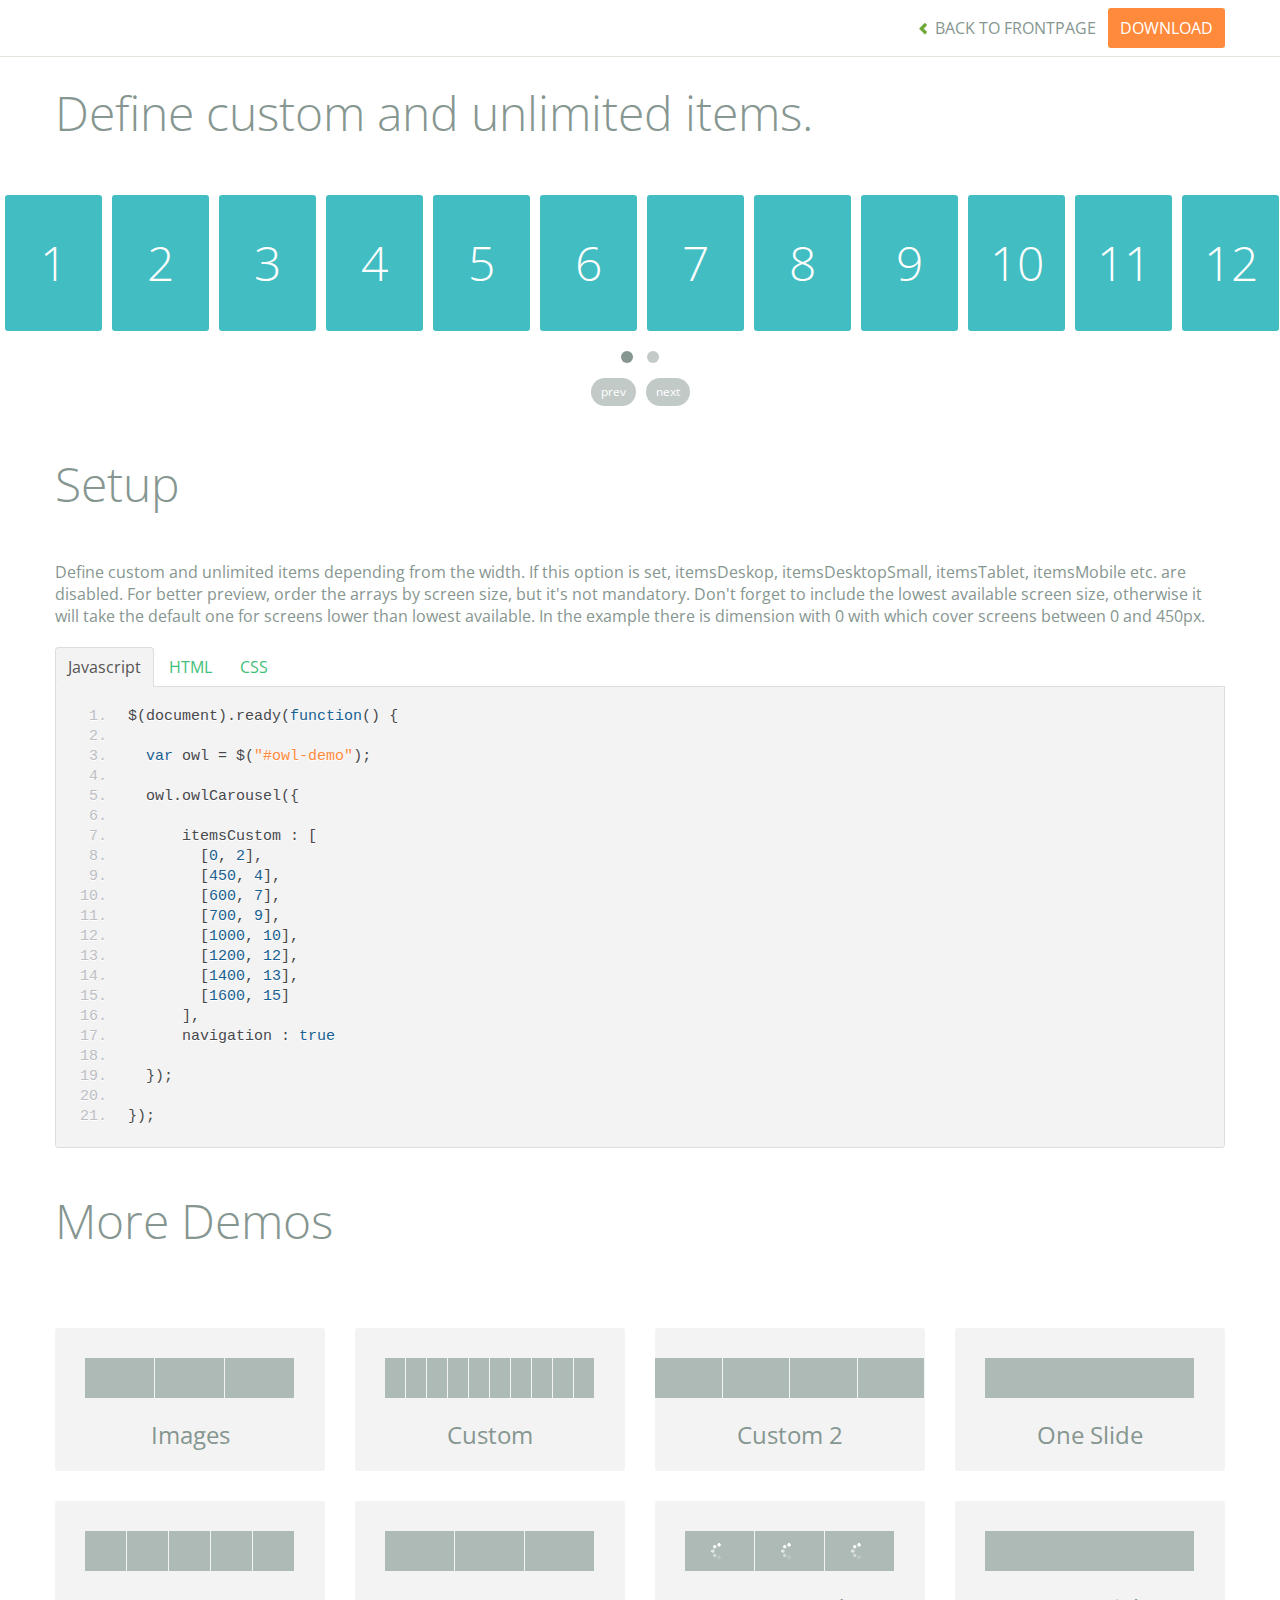
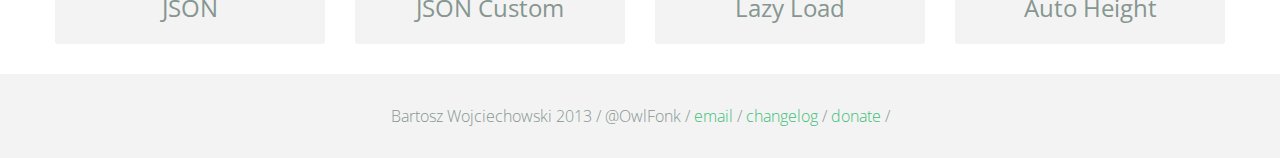
<file: assets/plugins/owl-carousel/demos/itemsCustom.html>
<!DOCTYPE html>
<html lang="en">
  <head>
    <meta charset="utf-8">
    <title>Owl Carousel - itemsCustom</title>
    <meta name="viewport" content="width=device-width, initial-scale=1.0">
    <meta name="description" content="jQuery Responsive Carousel - Owl Carusel">
    <meta name="author" content="Bartosz Wojciechowski">

    <link href='http://fonts.googleapis.com/css?family=Open+Sans:400italic,400,300,600,700' rel='stylesheet' type='text/css'>
    <link href="../assets/css/bootstrapTheme.css" rel="stylesheet">
    <link href="../assets/css/custom.css" rel="stylesheet">

    <!-- Owl Carousel Assets -->
    <link href="../owl-carousel/owl.carousel.css" rel="stylesheet">
    <link href="../owl-carousel/owl.theme.css" rel="stylesheet">

    <link href="../assets/js/google-code-prettify/prettify.css" rel="stylesheet">

    <!-- Le fav and touch icons -->
    <link rel="apple-touch-icon-precomposed" sizes="144x144" href="../assets/ico/apple-touch-icon-144-precomposed.png">
    <link rel="apple-touch-icon-precomposed" sizes="114x114" href="../assets/ico/apple-touch-icon-114-precomposed.png">
      <link rel="apple-touch-icon-precomposed" sizes="72x72" href="../assets/ico/apple-touch-icon-72-precomposed.png">
                    <link rel="apple-touch-icon-precomposed" href="../assets/ico/apple-touch-icon-57-precomposed.png">
                                   <link rel="shortcut icon" href="../assets/ico/favicon.png">
  </head>
  <body>

      <div id="top-nav" class="navbar navbar-fixed-top">
        <div class="navbar-inner">
          <div class="container">
            <button type="button" class="btn btn-navbar" data-toggle="collapse" data-target=".nav-collapse">
            <span class="icon-bar"></span>
            <span class="icon-bar"></span>
            <span class="icon-bar"></span>
          </button>
            <div class="nav-collapse collapse">
            <ul class="nav pull-right">
              <li><a href="../index.html"><i class="icon-chevron-left"></i> Back to Frontpage</a></li>
              <li><a href="../owl.carousel.zip" class="download download-on" data-spy="affix" data-offset-top="450">Download</a></li>
            </ul>
            <ul class="nav pull-left">
              
            </ul>
            </div>
          </div>
        </div>
      </div>
   
    <div id="title">
      <div class="container">
        <div class="row">
          <div class="span12">
            <h1>Define custom and unlimited items.</h1>
          </div>
        </div>
      </div>
    </div>

      <div id="demo">
        <div id="owl-demo" class="owl-carousel">
          
          <div class="item"><h1>1</h1></div>
          <div class="item"><h1>2</h1></div>
          <div class="item"><h1>3</h1></div>
          <div class="item"><h1>4</h1></div>
          <div class="item"><h1>5</h1></div>
          <div class="item"><h1>6</h1></div>
          <div class="item"><h1>7</h1></div>
          <div class="item"><h1>8</h1></div>
          <div class="item"><h1>9</h1></div>
          <div class="item"><h1>10</h1></div>
          <div class="item"><h1>11</h1></div>
          <div class="item"><h1>12</h1></div>
          <div class="item"><h1>13</h1></div>
          <div class="item"><h1>14</h1></div>
          <div class="item"><h1>15</h1></div>
          <div class="item"><h1>16</h1></div>
          <div class="item"><h1>17</h1></div>
          <div class="item"><h1>18</h1></div>
          <div class="item"><h1>19</h1></div>
          <div class="item"><h1>20</h1></div>

        </div>
    </div>

    <div id="example-info">
      <div class="container">
        <div class="row">
          <div class="span12">
            <h1>Setup</h1>
            <p>Define custom and unlimited items depending from the width. If this option is set, itemsDeskop, itemsDesktopSmall, itemsTablet, itemsMobile etc. are disabled. For better preview, order the arrays by screen size, but it's not mandatory. Don't forget to include the lowest available screen size, otherwise it will take the default one for screens lower than lowest available. In the example there is dimension with 0 with which cover screens between 0 and 450px.
            </p>
            <ul class="nav nav-tabs" id="myTab">
              <li class="active"><a href="#javascript">Javascript</a></li>
              <li><a href="#HTML">HTML</a></li>
              <li><a href="#CSS">CSS</a></li>
            </ul>
             
            <div class="tab-content">

              <div class="tab-pane active" id="javascript">
<pre class="pre-show prettyprint linenums">
$(document).ready(function() {

  var owl = &#36;("#owl-demo")&#59;

  owl.owlCarousel({
     
      itemsCustom : [
        [0, 2],
        [450, 4],
        [600, 7],
        [700, 9],
        [1000, 10],
        [1200, 12],
        [1400, 13],
        [1600, 15]
      ],
      navigation : true

  })&#59;

})&#59;
</pre>

              </div>

              <div class="tab-pane" id="HTML">
<pre class="pre-show prettyprint linenums">
&lt;div id="owl-demo" class="owl-carousel owl-theme"&gt;
  &lt;div class="item"&gt;&lt;h1&gt;1&lt;/h1&gt;&lt;/div&gt;
  &lt;div class="item"&gt;&lt;h1&gt;2&lt;/h1&gt;&lt;/div&gt;
  &lt;div class="item"&gt;&lt;h1&gt;3&lt;/h1&gt;&lt;/div&gt;
  &lt;div class="item"&gt;&lt;h1&gt;4&lt;/h1&gt;&lt;/div&gt;
  &lt;div class="item"&gt;&lt;h1&gt;5&lt;/h1&gt;&lt;/div&gt;
  &lt;div class="item"&gt;&lt;h1&gt;6&lt;/h1&gt;&lt;/div&gt;
  &lt;div class="item"&gt;&lt;h1&gt;7&lt;/h1&gt;&lt;/div&gt;
  &lt;div class="item"&gt;&lt;h1&gt;8&lt;/h1&gt;&lt;/div&gt;
  &lt;div class="item"&gt;&lt;h1&gt;9&lt;/h1&gt;&lt;/div&gt;
  &lt;div class="item"&gt;&lt;h1&gt;10&lt;/h1&gt;&lt;/div&gt;
  &lt;div class="item"&gt;&lt;h1&gt;11&lt;/h1&gt;&lt;/div&gt;
  &lt;div class="item"&gt;&lt;h1&gt;12&lt;/h1&gt;&lt;/div&gt;
  &lt;div class="item"&gt;&lt;h1&gt;13&lt;/h1&gt;&lt;/div&gt;
  &lt;div class="item"&gt;&lt;h1&gt;14&lt;/h1&gt;&lt;/div&gt;
  &lt;div class="item"&gt;&lt;h1&gt;15&lt;/h1&gt;&lt;/div&gt;
  &lt;div class="item"&gt;&lt;h1&gt;16&lt;/h1&gt;&lt;/div&gt;
  &lt;div class="item"&gt;&lt;h1&gt;17&lt;/h1&gt;&lt;/div&gt;
  &lt;div class="item"&gt;&lt;h1&gt;18&lt;/h1&gt;&lt;/div&gt;
  &lt;div class="item"&gt;&lt;h1&gt;19&lt;/h1&gt;&lt;/div&gt;
  &lt;div class="item"&gt;&lt;h1&gt;20&lt;/h1&gt;&lt;/div&gt;
&lt;/div&gt;

</pre>
              </div>

              <div class="tab-pane" id="CSS">
<pre class="pre-show prettyprint linenums">
#owl-demo .item{
    background: #42bdc2;
    padding: 30px 0px;
    margin: 5px;
    color: #FFF;
    -webkit-border-radius: 3px;
    -moz-border-radius: 3px;
    border-radius: 3px;
    text-align: center;
}
</pre>
              </div>
            </div><!--End Tab Content-->

          </div>
        </div>
      </div>
    </div>

    <div id="more">
      <div class="container">

        <div class="row">
          <div class="span12">
            <h1>More Demos</h1>
          </div>
        </div>

        <div class="row demos-row">
          <div class="span3">
            <a href="images.html" class="demo-box">
              <div class="demo-wrapper demo-images clearfix">
                <div class="demo-slide"><div class="bg"></div></div>
                <div class="demo-slide"><div class="bg"></div></div>
                <div class="demo-slide"><div class="bg"></div></div>
              </div>
              <h3>Images</h3>
            </a>
          </div>

          <div class="span3">
            <a href="custom.html" class="demo-box">
              <div class="demo-wrapper demo-custom clearfix">
                <div class="demo-slide"><div class="bg"></div></div>
                <div class="demo-slide"><div class="bg"></div></div>
                <div class="demo-slide"><div class="bg"></div></div>
                <div class="demo-slide"><div class="bg"></div></div>
                <div class="demo-slide"><div class="bg"></div></div>
                <div class="demo-slide"><div class="bg"></div></div>
                <div class="demo-slide"><div class="bg"></div></div>
                <div class="demo-slide"><div class="bg"></div></div>
                <div class="demo-slide"><div class="bg"></div></div>
                <div class="demo-slide"><div class="bg"></div></div>
              </div>
              <h3>Custom</h3>
            </a>
          </div>

          <div class="span3">
            <a href="itemsCustom.html" class="demo-box">
              <div class="demo-wrapper demo-full clearfix">
                <div class="demo-slide"><div class="bg"></div></div>
                <div class="demo-slide"><div class="bg"></div></div>
                <div class="demo-slide"><div class="bg"></div></div>
                <div class="demo-slide"><div class="bg"></div></div>
              </div>
              <h3>Custom 2</h3>
            </a>
          </div>

          <div class="span3">
            <a href="one.html" class="demo-box">
              <div class="demo-wrapper demo-one clearfix">
                <div class="demo-slide"><div class="bg"></div></div>
              </div>
              <h3>One Slide</h3>
            </a>
          </div>

        </div>
        <div class="row demos-row">
          <div class="span3">
            <a href="json.html" class="demo-box">
              <div class="demo-wrapper demo-Json clearfix">
                <div class="demo-slide"><div class="bg"></div></div>
                <div class="demo-slide"><div class="bg"></div></div>
                <div class="demo-slide"><div class="bg"></div></div>
                <div class="demo-slide"><div class="bg"></div></div>
                <div class="demo-slide"><div class="bg"></div></div>
              </div>
              <h3>JSON</h3>
            </a>
          </div>

          <div class="span3">
            <a href="customJson.html" class="demo-box">
              <div class="demo-wrapper demo-Json-custom clearfix">
                <div class="demo-slide"><div class="bg"></div></div>
                <div class="demo-slide"><div class="bg"></div></div>
                <div class="demo-slide"><div class="bg"></div></div>
              </div>
              <h3>JSON Custom</h3>
            </a>
          </div>

          <div class="span3">
            <a href="lazyLoad.html" class="demo-box">
              <div class="demo-wrapper demo-lazy clearfix">
                <div class="demo-slide"><div class="bg"></div></div>
                <div class="demo-slide"><div class="bg"></div></div>
                <div class="demo-slide"><div class="bg"></div></div>
              </div>
              <h3>Lazy Load</h3>
            </a>
          </div>

          <div class="span3">
            <a href="autoHeight.html" class="demo-box">
              <div class="demo-wrapper demo-height clearfix">
                <div class="demo-slide"><div class="bg"></div></div>
              </div>
              <h3>Auto Height</h3>
            </a>
          </div>

        </div>
      </div>
    </div>


 
    <div id="footer">
      <div class="container">
        <div class="row">
          <div class="span12">
            <h5>Bartosz Wojciechowski 2013 / @OwlFonk / 
            <a href="mailto:owl@owlgraphic.com?subject=Hey Owl!">email</a> / 
            <a href="../changelog.html">changelog</a> /
            <a href="https://www.paypal.com/cgi-bin/webscr?cmd=_s-xclick&hosted_button_id=EFSGXZS7V2U9N">donate</a> / 
            <a href="https://twitter.com/share" class="twitter-share-button" data-url="http://owlgraphic.com/owlcarousel/" data-text="Awesome jQuery Owl Carousel Responsive Plugin" data-via="OwlFonk" data-count="none" data-hashtags="owlcarousel"></a>
            <script>
            var owldomain = window.location.hostname.indexOf("owlgraphic");
            if(owldomain !== -1){
              !function(d,s,id){var js,fjs=d.getElementsByTagName(s)[0],p=/^http:/.test(d.location)?'http':'https';if(!d.getElementById(id)){js=d.createElement(s);js.id=id;js.src=p+'://platform.twitter.com/widgets.js';fjs.parentNode.insertBefore(js,fjs);}}(document, 'script', 'twitter-wjs');
            }
            </script>
            </h5>
          </div>
        </div>
      </div>
    </div>


    <script src="../assets/js/jquery-1.9.1.min.js"></script> 
    <script src="../owl-carousel/owl.carousel.js"></script>


    <!-- Demo -->

    <style>
    #owl-demo .item{
        background: #42bdc2;
        padding: 30px 0px;
        margin: 5px;
        color: #FFF;
        -webkit-border-radius: 3px;
        -moz-border-radius: 3px;
        border-radius: 3px;
        text-align: center;
    }
    </style>


    <script>
    $(document).ready(function() {

      var owl = $("#owl-demo");

      owl.owlCarousel({

        // Define custom and unlimited items depending from the width
        // If this option is set, itemsDeskop, itemsDesktopSmall, itemsTablet, itemsMobile etc. are disabled
        // For better preview, order the arrays by screen size, but it's not mandatory
        // Don't forget to include the lowest available screen size, otherwise it will take the default one for screens lower than lowest available.
        // In the example there is dimension with 0 with which cover screens between 0 and 450px
        
        itemsCustom : [
          [0, 2],
          [450, 4],
          [600, 7],
          [700, 9],
          [1000, 10],
          [1200, 12],
          [1400, 13],
          [1600, 15]
        ],
        navigation : true

      });



    });
    </script>

    <script src="../assets/js/bootstrap-collapse.js"></script>
    <script src="../assets/js/bootstrap-transition.js"></script>
    <script src="../assets/js/bootstrap-tab.js"></script>

    <script src="../assets/js/google-code-prettify/prettify.js"></script>
	  <script src="../assets/js/application.js"></script>

  </body>
</html>
</file>
<file: assets/css/orv-tatto.css>
/*!
 * ORV Tatto v1.0.0 (http://orvynproject.com)
 * Copyright 2016 ORVYN PROJECT, Inc.
 */
@font-face {
  font-family: 'Varela';
  src: url(../../assets/fonts/Varela-Regular.ttf); }
@font-face {
  font-family: 'Back-Black';
  src: url(../../assets/fonts/Back-Black.ttf); }
nav {
  padding: 10px 0 10px; }

.navbar-inverse {
  background-color: rgba(0, 0, 0, 0.8);
  border-color: transparent; }
  .navbar-inverse .navbar-nav .active > a {
    background: none; }
    .navbar-inverse .navbar-nav .active > a:focus {
      background: none; }
    .navbar-inverse .navbar-nav .active > a:hover {
      background: none; }
  .navbar-inverse .navbar-nav .open > a {
    background: none; }
    .navbar-inverse .navbar-nav .open > a:focus {
      background: none; }
    .navbar-inverse .navbar-nav .open > a:hover {
      background: none; }
  .navbar-inverse .navbar-nav .dropdown-menu {
    margin-top: 10px;
    background-color: rgba(0, 0, 0, 0.8); }
    .navbar-inverse .navbar-nav .dropdown-menu li > a {
      color: #999999; }
      .navbar-inverse .navbar-nav .dropdown-menu li > a:active {
        background: none; }

.bg-img-top {
  background-position: center;
  -webkit-background-size: cover;
  -moz-background-size: cover;
  background-size: cover;
  -o-background-size: cover;
  -webkit-filter: grayscale(50%);
  -ms-filter: grayscale(50%);
  -apple-filter: grayscale(50%);
  filter: grayscale(50%); }

.breadcrumb {
  margin-top: 120px;
  background: none; }
  .breadcrumb li > a {
    color: white;
    font-weight: bold;
    font-size: 18px; }
    .breadcrumb li > a:hover {
      color: #222222; }
  .breadcrumb .active {
    color: white;
    font-size: 18px; }

.carousel,
.item,
.active {
  height: 100%; }

.carousel-inner {
  height: 100%; }

.fill {
  width: 100%;
  height: 100%;
  background-position: center;
  -webkit-background-size: cover;
  -moz-background-size: cover;
  background-size: cover;
  -o-background-size: cover; }

.carousel-caption {
  background-color: rgba(0, 0, 0, 0.8); }

html,
body {
  height: 100%;
  font-family: "Varela"; }

section {
  padding-top: 100px;
  padding-bottom: 100px; }

section#about {
  padding-bottom: 0; }

a {
  color: #999999; }
  a:focus, a:hover {
    text-decoration: none;
    color: #222222; }

.bg-dark {
  background-color: #000000; }

.title {
  font-family: "Back-Black"; }

.no-padding {
  padding: 0; }

.no-gutter > [class*=col-] {
  padding-right: 0;
  padding-left: 0; }

.pagination {
  margin: 50px 0 40px; }
  .pagination li > a {
    color: #999999; }
    .pagination li > a:focus, .pagination li > a:hover {
      color: #222222; }
  .pagination li.active > a {
    background-color: #999999;
    border-color: #999999; }
    .pagination li.active > a:focus, .pagination li.active > a:hover {
      background-color: #222222;
      border-color: #222222; }

.portfolio-box .portfolio-box-caption {
  -webkit-transition: all .35s;
  -moz-transition: all .35s; }

.portfolio-box {
  position: relative;
  display: block;
  max-width: 650px;
  margin: 0 auto; }

.portfolio-box .portfolio-box-caption {
  color: #fff;
  opacity: 0;
  display: block;
  background: rgba(0, 0, 0, 0.8);
  position: absolute;
  bottom: 0;
  text-align: center;
  width: 100%;
  height: 100%;
  transition: all .35s; }

.portfolio-box .portfolio-box-caption .portfolio-box-caption-content {
  width: 100%;
  text-align: center;
  position: absolute;
  top: 50%;
  transform: translateY(-50%); }

.portfolio-box .portfolio-box-caption .portfolio-box-caption-content .project-category, .portfolio-box .portfolio-box-caption .portfolio-box-caption-content .project-name {
  padding: 0 15px; }

.portfolio-box .portfolio-box-caption .portfolio-box-caption-content .project-category {
  text-transform: uppercase;
  font-weight: 600;
  font-size: 14px; }

.portfolio-box .portfolio-box-caption .portfolio-box-caption-content .project-name {
  font-size: 18px; }

.portfolio-box:hover .portfolio-box-caption {
  opacity: 1; }

.portfolio-box:focus {
  outline: 0; }

@media (min-width: 768px) {
  .portfolio-box .portfolio-box-caption .portfolio-box-caption-content .project-category {
    font-size: 16px; }

  .portfolio-box .portfolio-box-caption .portfolio-box-caption-content .project-name {
    font-size: 22px; } }
footer {
  margin: 50px 0; }

/*# sourceMappingURL=orv-tatto.css.map */
</file>
<file: assets/plugins/owl-carousel/assets/js/google-code-prettify/prettify.css>
.com { color: #93a1a1; }
.lit { color: #195f91; }
.pun, .opn, .clo { color: #93a1a1; }
.fun { color: #dc322f; }
.str, .atv { color: #ff8a3c; }
.kwd, .prettyprint .tag { color: #195f91; }
.typ, .atn, .dec, .var { color: #3fbf79; }
.pln { color: #48484c; }
.pun{ color:#48484c; }
pre.prettyprint {
  padding: 20px;
  background-color: #f3f3f3;
  border: 0px solid #e1e1e8;
}


/* Specify class=linenums on a pre to get line numbering */
ol.linenums {
  margin: 0 0 0 40px; /* IE indents via margin-left */
}
ol.linenums li {
  padding-left: 12px;
  color: #bebec5;
  line-height: 20px;
  text-shadow: 0 1px 0 #fff;
}
</file>
<file: assets/plugins/wow/css/site.css>
h1 {
  font-size:     72px;
  line-height:   1.5;
  color: #2c3e50;
  font-weight:   100;
}

#container {
  width:  980px;
  margin: 0 auto;
}

section {
  height: 300px;
  margin: 60px 0;
}

.section--purple {
  background-color: #9b59b6;
}

.section--blue {
  background-color: #3498db;
}

.section--green {
  background-color: #2ecc71;
}

#main {
  text-align: center;
}

#more {
  margin: 20px auto 48px;
}
</file>
<file: assets/plugins/owl-carousel/assets/css/custom.css>
/* Owl Carousel Bootstrap Custom CSS */

/* Header Navigation */
#top-nav{
	border-bottom: 1px solid #e1e6dd;
	background: #FFF;
	-webkit-transform: translateZ(0)

}
#top-nav.navbar{
	margin-bottom: 0px;

}
#top-nav.navbar .nav{
	margin: 8px 0px;
}
	
#top-nav.navbar .nav > li > a {
	padding: 6px 12px;
	margin: 0px;
	text-transform: uppercase;
	font-weight: 400;

	-webkit-transition: background-color 200ms ease;
	-moz-transition: background-color 200ms ease;
	-o-transition: background-color 200ms ease;
	transition: background-color 200ms ease;
}
#top-nav.navbar .nav > li > a.download{
	-webkit-border-radius: 3px;
	-moz-border-radius: 3px;
	border-radius: 3px;
}

#top-nav.navbar .nav > li > a.download-on{
	background-color: #ff8a3c;
	color: #ffffff;
}
#top-nav.navbar .nav > li > a.download-on:hover{
	color: #ffffff;
	background-color: #ff7920;
}
.btn-navbar span.icon-bar{
	margin-top: 0px;
}

/* Header  */

#header{
	background: #f1f1f1;
	padding: 100px 0 100px;
}
#header h1{
	color: #7fc242;
	margin-bottom: 10px;
	margin-top: 40px;
}
#header h3{
	margin-bottom: 30px;
	width: 400px;
}
#header .btn-success {
	padding: 15px 30px;
	margin-bottom: 5px;
}
#header .logo{
	display: block;
	margin-top:60px;
	float: right
}
img.arrow-down{
	margin: 0 auto;
	display: block;
}
h1{
	margin-top: 80px;
}

pre.pre-show{
	margin: 40px 0px;

}
.tab-content pre.pre-show{
	margin: 0px 0px 0px 0px;
}
.nav-tabs{
	margin-top: 20px;
	margin-bottom: 0px;
	
}
.tab-content{
	border-left: 1px solid #ddd;
	border-right: 1px solid #ddd;
	border-bottom: 1px solid #ddd;
	-webkit-border-radius: 0px 0px 4px 4px;
	-moz-border-radius: 0px 0px 4px 4px;
	border-radius: 0px 0px 4px 4px;
	
}
/* Content */
.table th, .table td {
padding: 8px 12px;
}

/* Footer */

#footer{
	padding: 20px 0px;
	background: #f3f3f3;
	text-align: center
}
.twitter-share-button{
	top: 4px;
	position: relative;
}

/* Demo Slides */

#owl-example .item{
	padding: 30px 0px;
	margin: 10px;
	color: #FFF;
	-webkit-border-radius: 3px;
	-moz-border-radius: 3px;
	border-radius: 3px;
	text-align: center;
}
#owl-example .item img{
	width: auto;
	margin: 0 auto;
	display: block;
}
#owl-example .item h3{
	font-size: 28px;
	font-weight: 300;
	margin: 25px 0 0;
}
#owl-example .item h4{
	margin: 5px 0 0;
	font-size: 18px;
}
.item h1{
	margin: inherit;
}

.orange{
	background: #ff8a3c;
}
.darkCyan{
	background: #42bdc2;
}
.forestGreen{
	background: #7fc242;
}
.yellow {
	background: #ffd800;
}
.dodgerBlue {
	background: #388bd1;
}
.skyBlue {
	background: #a1def8;
}
.zombieGreen {
	background: #3fbf79;
}
.violet {
	background: #db6ac5;
}
.yellowLight {
	background: #fee664;
}
.steelGray {
	background: #cad3d0;
}

/* More Demo Box */

#example-info h1,
#more h1{
	margin-top: 40px;
}
.demos-row{
	margin-top: 30px;
	margin-bottom: 30px;
}
.demo-page{
	margin-top: 0px;
	margin-bottom: 100px;
}
.demo-box{
	display: block;
	background: #f3f3f3;
	text-align: center;
	font-size: 18px;
	-webkit-border-radius: 3px;
	-moz-border-radius: 3px;
	border-radius: 3px;
}
.demo-box h3{
	padding-bottom:20px;
	margin: 0px;
	color: #869690;
}
.demo-box:hover{
	text-decoration: none;
}
.demo-wrapper{
	padding: 30px 0px 20px 0px;
	padding-left: 30px;
	padding-right: 30px;
}
.demo-slide {
	float: left;
}
.demo-slide .bg{
	background: #aebab6;
	margin-right: 1px;
	height: 100%;
}
.demo-box:hover .demo-slide .bg{
	background: #7fc242;
}
/* Images */
.demo-images .demo-slide{
	height: 40px;
	width: 33.3333333%;
}

/* Full */
.demo-full {
	padding-left: 0px;
	padding-right: 0px;
}
.demo-full .demo-slide{
	height: 40px;
	width: 25%;
}

/* Custom */
.demo-custom .demo-slide{
	height: 40px;
	width: 10%;
}
/* One */
.demo-one .demo-slide{
	height: 40px;
	width: 100%;
}

/* json */

.demo-Json .demo-slide {
	height: 40px;
	width: 20%;
}
.demo-Json-custom .demo-slide{
	height: 40px;
	width: 33.3333333%;
}
/* loading icon */

.demo-lazy .demo-slide{
	height: 40px;
	width: 33.3333333%;
}
.demo-lazy .demo-slide .bg{
background: url('../img/AjaxLoader.gif') no-repeat center center #aebab6;
}

/* Auto Height */
.demo-height .demo-slide{
	height: 40px;
	width: 100%;
}

/* Changelog  */
#changelog{
	margin-bottom: 40px;
}
#changelog .label{
	margin-bottom:10px;
}
#changelog .log{
	margin-bottom: 30px;
	padding-bottom: 30px;
	border-bottom: 1px solid #e1e6dd;
}
/* Faq */
#faq dt {
	line-height: 26px;
}
#faq dd{
	line-height: 22px;
	margin-bottom: 20px;
}



/* Responsive Stuff */


@media (max-width: 979px) {
	.navbar-fixed-top .navbar-inner, .navbar-fixed-bottom .navbar-inner {
	padding: 0px;
	}
	.navbar-fixed-top, .navbar-fixed-bottom {
	position: fixed;
	}
}
@media (max-width: 768px) {
	.navbar.navbar-fixed-top{
		position: static;
	}
	.btn.btn-navbar{
		margin: 9px 20px 9px 8px;
		padding: 10px 10px;
	}
	.nav-collapse .nav > li{
		border-top: 1px solid #e1e6dd;
		text-align: center
	}
	#header .logo{
		margin-top:40px;
		margin: 20px auto 0px;
		float: none;
		height: 150px;
	}
	#header {
		text-align: center;
		padding: 60px 0px 30px;
	}
	#header h1{
		margin: 10px 0;
	}
	#header h3{
	margin-bottom: 10px;
	width: auto;
	padding: 0px 20px;
	}
	h1 {
		font-size: 38px;
		margin: 20px 0;
	}
	h2 {
		font-size: 24px;
	}
	h3 {
		font-size: 20px;
	}
	h4 {
		font-size: 16px;
	}
	h5 {
		font-size: 13px;
	}
	h6 {
		font-size: 12px;
	}

}


@media (max-width: 480px) {
	.navbar-fixed-top, .navbar-fixed-bottom {
	position: static;
	}
	#header {
		text-align: center;
		padding: 20px 0px 20px;
	}
	#header .logo{
		margin-top:0px;
	}

}

/*
NO MORE TABLES!! ;)
*/
@media (max-width: 767px) {

	.hp-table table, .hp-table thead, .hp-table .hp-table tbody, .hp-table th, .hp-table td, .hp-table tr { 
		display: block; 
	}
	.hp-table thead tr { 
		display: none;
	}
	.hp-table tr { border: 0px solid #ccc; margin-bottom: 10px; }
	
	.hp-table td:before { 
		top: 6px;
		left: 6px;
		width: 45%; 
		padding-right: 10px; 
		white-space: nowrap;
	}

	.hp-table td:nth-of-type(2):before { 
		content: "Default:";
		font-weight: bold;
	}
	.hp-table td:nth-of-type(3):before { 
		content: "Type:";
		font-weight: bold;
	}
	.hp-table td:nth-of-type(4):before { 
		content: "Description:";
		font-weight: bold;
	}
}
</file>
